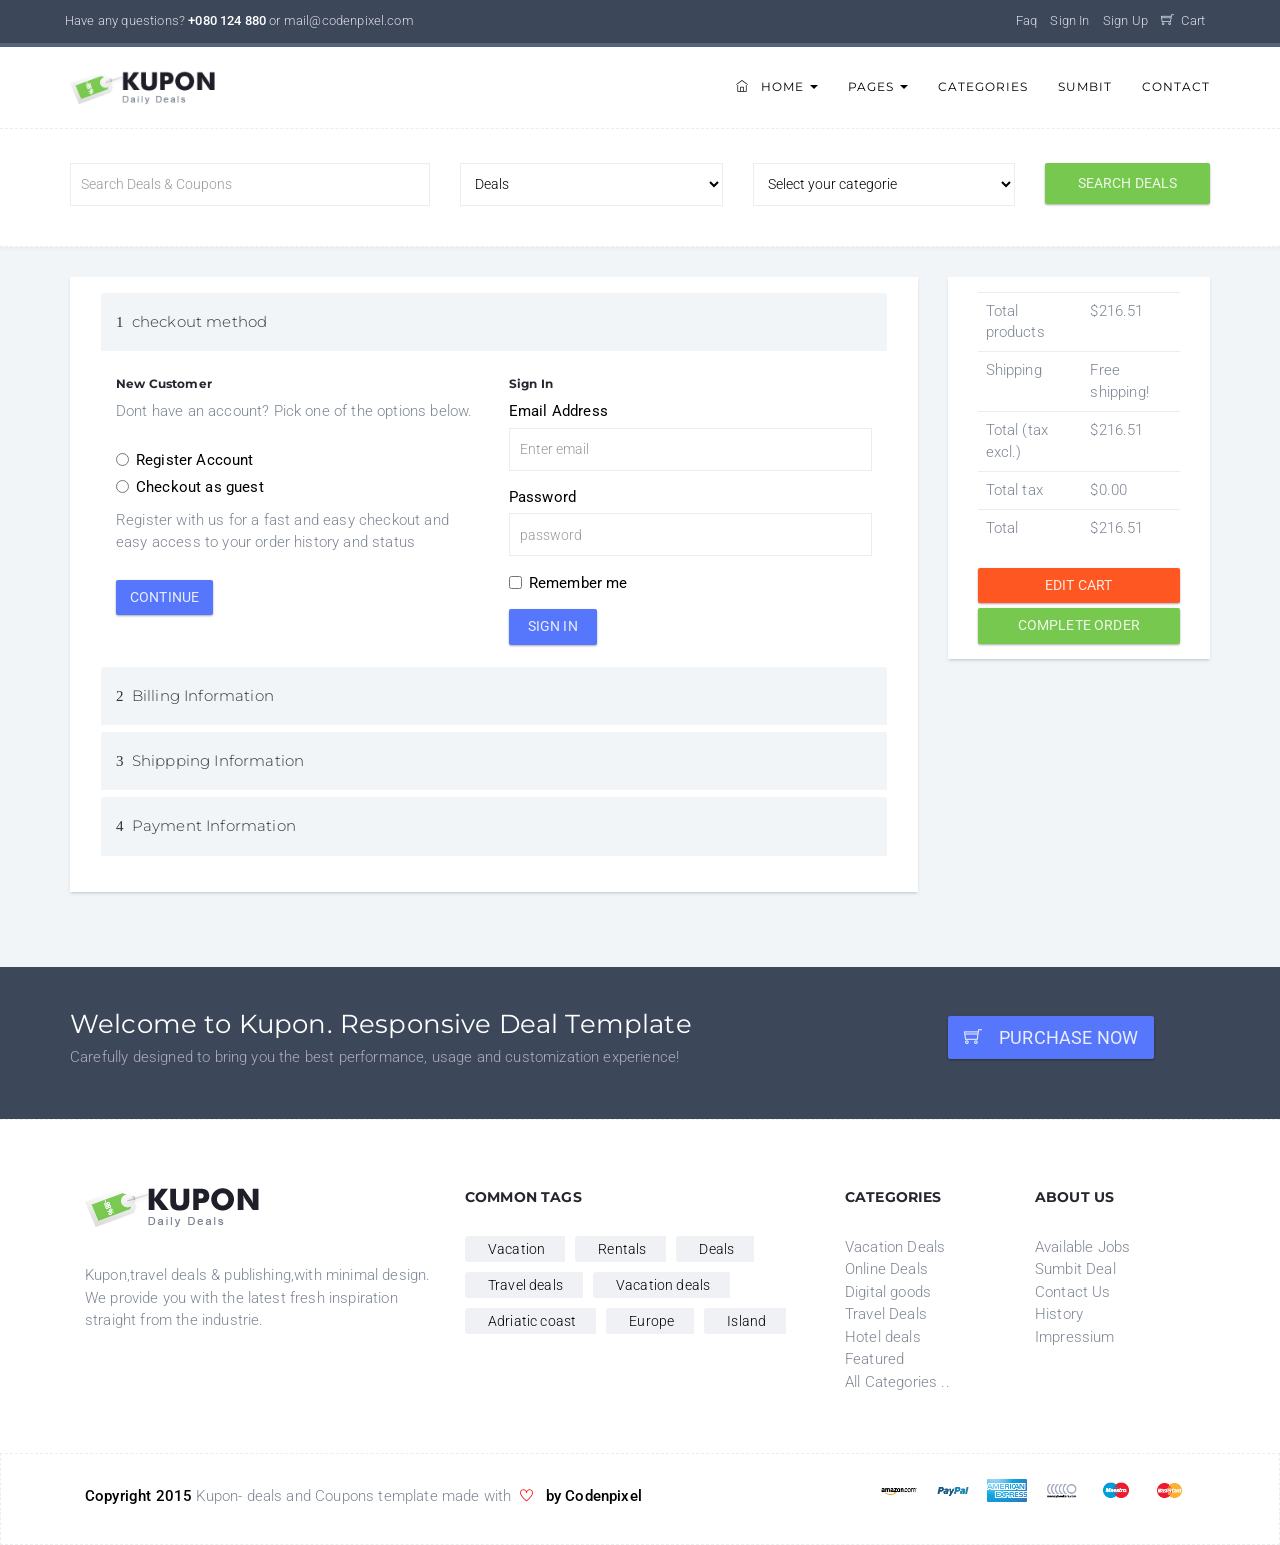
<file: checkout.html>
<!DOCTYPE html>
<html lang="en">
  
  <head>
    <meta http-equiv="content-type" content="text/html; charset=UTF-8">
  <meta charset="utf-8">
  <title>
    Kupon - Deals and Coupons bootstrap template
  </title>
  <meta name="generator" content="#" />
  <meta name="viewport" content="width=device-width, initial-scale=1, maximum-scale=1">
  <link href="css/bootstrap.min.css" rel="stylesheet">
  <link href="css/themify-icons.css" rel="stylesheet">
  <link href="css/font-awesome.css" rel="stylesheet">
  <link href="owl.carousel/assets/owl.carousel.css" rel="stylesheet">
  <link href="css/animate.min.css" rel="stylesheet">
  <link href="css/animsition.css" rel="stylesheet">
  <link href="css/plugins.min.css" rel="stylesheet">
  <link href="css/style.css" rel="stylesheet">
  <!--[if lt IE 9]>
<script src="//html5shim.googlecode.com/svn/trunk/html5.js"></script>
<![endif]-->
  <link rel="shortcut icon" href="#">
  <link rel="apple-touch-icon" href="#">
  <link rel="apple-touch-icon" sizes="72x72" href="#">
  <link rel="apple-touch-icon" sizes="114x114" href="#">
  </head>
  
  <body>
    <div class="site-wrapper animsition" data-animsition-in="fade-in" data-animsition-out="fade-out">
      <header>
        <div class="top-bar bg-light hdden-xs">
          <div class="container">
            <div class="row">
              <div class="col-sm-6 list-inline list-unstyled no-margin hidden-xs">
                <p class="no-margin">
                  Have any questions?
                  <strong>
                    +080 124 880
                              </strong>
                              or mail@codenpixel.com
                          </p>
                      </div>
                      <div class="pull-right col-sm-6">
                        <ul class="list-inline list-unstyled pull-right">
                          <li class="active">
                            <a href="#">
                              <i class="ti-cart">
                              </i>
                              Faq
                            </a>
                          </li>
                          <li>
                            <a href="#">
                              Sign In
                            </a>
                          </li>
                          <li>
                            <a href="#">
                              Sign Up
                            </a>
                          </li>
                          <li>
                            <a href="#">
                              <i class="ti-shopping-cart">
                              </i>
                              Cart
                            </a>
                          </li>
                        </ul>
                      </div>
                  </div>
              </div>
          </div>
          <div id="nav-wrap">
            <div class="nav-wrap-holder">
              <div class="container" id="nav_wrapper">
                <nav class="navbar navbar-static-top nav-white" id="main_navbar" role="navigation">
                  <!-- Brand and toggle get grouped for better mobile display -->
                  <div class="navbar-header">
                    <button type="button" class="navbar-toggle" data-toggle="collapse" data-target="#Navbar">
                      <span class="sr-only">
                        Toggle navigation
                                  </span>
                                  <span class="icon-bar">
                                  </span>
                                  <span class="icon-bar">
                                  </span>
                                  <span class="icon-bar">
                                  </span>
                              </button>
                              <a href="index.html" class="navbar-brand logo col-sm-3">
                                <img src="images/logo.png" alt="" class="img-responsive">
                              </a>
                          </div>
                          <!-- Collect the nav links, forms, and other content for toggling -->
                          <div class="collapse navbar-collapse" id="Navbar">
                            <!-- regular link -->
                            <ul class="nav navbar-nav navbar-right">
                              <li class="dropdown">
                                <a href="#" class="dropdown-toggle" data-toggle="dropdown" role="button" aria-expanded="false">
                                  <i class="ti-home">
                                  </i>
                                  Home
                                  <span class="caret">
                                  </span>
                                </a>
                                <ul class="dropdown-menu" role="menu">
                                  <li>
                                    <a href="index.html">
                                      Primary
                                    </a>
                                  </li>
                                  <li>
                                    <a href="index_2.html">
                                      Secondary
                                    </a>
                                  </li>
                                </ul>
                              </li>
                              <li class="dropdown">
                                <a href="#" class="dropdown-toggle" data-toggle="dropdown" role="button" aria-expanded="false">
                                  Pages 
                                  <span class="caret">
                                  </span>
                                </a>
                                <ul class="dropdown-menu" role="menu">
                                  <li>
                                    <a href="details_2.html">
                                      Deal Page 1
                                    </a>
                                  </li>
                                  <li>
                                    <a href="details.html">
                                      Deal Page 2
                                    </a>
                                  </li>
                                  <li>
                                    <a href="results.html">
                                      Search Results
                                    </a>
                                  </li>
                                  <li>
                                    <a href="contact.html">
                                      Contact
                                    </a>
                                  </li>
                                  <li>
                                    <a href="faq.html">
                                      FAQ page
                                    </a>
                                  </li>
                                  <li>
                                    <a href="sumbit.html">
                                      Sumbit deal
                                    </a>
                                  </li>
                                  <li>
                                    <a href="registration.html">
                                      Registration
                                    </a>
                                  </li>
                                  <li>
                                    <a href="cart.html">
                                      Cart Page
                                    </a>
                                  </li>
                                  <li>
                                    <a href="checkout.html">
                                      Checkout
                                    </a>
                                  </li>
                                  <li>
                                    <a href="features.html">
                                      Shortcodes
                                    </a>
                                  </li>
                                </ul>
                              </li>
                              <li>
                                <a href="results.html">
                                  Categories
                                </a>
                              </li>
                              <li>
                                <a href="sumbit.html">
                                  Sumbit
                                </a>
                              </li>
                              <li>
                                <a href="contact.html">
                                  Contact
                                </a>
                              </li>
                            </ul>
                          </div>
                      </nav>
                  </div>
              </div>
              <!-- /.div nav wrap holder -->
          </div>
          <!-- /#nav wrap -->
      </header>
      <div class="search-form bg-white">
        <div class="container">
          <div class="row">
            <div class="col-sm-4">
              <div class="row">
                <div class="col-md-12">
                  <input class="form-control" placeholder="Search Deals & Coupons" type="text">
                </div>
              </div>
            </div>
            <!-- /.col 4 -->
            <div class="col-sm-3">
              <div class="form-group">
                <select class="form-control" id="departments" name="departments">
                  <option value="0" selected="selected">
                    Deals
                  </option>
                  <option value="1">
                    Coupons
                  </option>
                  <option value="2">
                    Getaways
                  </option>
                  <option value="3">
                    Clearance
                  </option>
                  <option value="4">
                    Something
                  </option>
                </select>
              </div>
            </div>
            <!-- /. col 3 -->
            <div class="col-sm-3">
              <select class="form-control sm-margin-bottom-10">
                <option value="0" selected="selected">
                  Select your categorie
                </option>
                <option value="1">
                  All
                </option>
                <option value="2">
                  Travel
                </option>
                <option value="3">
                  Beauty & Spas
                </option>
                <option value="4">
                  Career & skills
                </option>
                <option value="5">
                  Food & Drinks
                </option>
                <option value="6">
                  Health & Beauty
                </option>
              </select>
            </div>
            <!-- /.col 3 -->
            <div class="col-sm-2">
              <a class="btn btn-raised ripple-effect btn-success btn-block" href="results.html">
                Search Deals
              </a>
            </div>
            <!-- /.col 1 -->
          </div>
        </div>
      </div>
      <!-- /.search form -->
      
      <section id="page" class="container">
        <div class="row">
          
          <!-- Main Col -->
          <div class="main-col col-md-9">
            
            <div class="panel-body frameLR bg-white shadow mTop-30 mBtm-50">
              
              <!-- Checkout Accordion -->
              <div class="panel-group checkout" id="accordion">
                
                <!-- Panel -->
                <div class="panel panel-default">
                  <!-- Heading -->
                  <div class="panel-heading heading-iconed">
                    <h4 class="panel-title case-c">
                      <a data-toggle="collapse" data-parent="#accordion" href="#collapseOne" aria-expanded="true" class="">
                        <i class="icon-left">
                          1
                        </i>
                        checkout method
                      </a>
                    </h4>
                  </div>
                  <!-- /Heading -->
                  
                  <!-- Collapse -->
                  <div id="collapseOne" class="panel-collapse collapse in" aria-expanded="true" role="button">
                    
                    <!-- Panel Body -->
                    <div class="panel-body">
                      
                      <!-- Row -->
                      <div class="row">
                        
                        <!-- Col -->
                        <div class="col-md-6 mgb-30-xs">
                          <h6>
                            New Customer
                          </h6>
                          <p>
                            Dont have an account? Pick one of the options below.
                          </p>
                          <div class="radio">
                            <label>
                              <input value="" name="acnt-opt" type="radio" checked="">
                              Register Account
                            </label>
                          </div>
                          <div class="radio">
                            <label>
                              <input value="" name="acnt-opt" type="radio">
                              Checkout as guest
                            </label>
                          </div>
                          <p>
                            Register with us for a fast and easy checkout and easy access to your order history and status
                          </p>
                          <button class="btn btn-primary btn-raised ripple-effect">
                            continue
                          </button>
                        </div>
                        <!-- /Col -->
                        
                        <!-- Col -->
                        <div class="col-md-6">
                          
                          <h6>
                            Sign In
                          </h6>
                          
                          <!-- Form -->
                          <form>
                            <!-- Form Group -->
                            <div class="form-group">
                              <label>
                                Email Address
                              </label>
                              <input type="email" class="form-control" placeholder="Enter email">
                            </div>
                            <!-- /Form Group -->
                            
                            <!-- Form Group -->
                            <div class="form-group">
                              <label>
                                Password
                              </label>
                              <input type="password" class="form-control" placeholder="password">
                            </div>
                            <!-- /Form Group -->
                            
                            <!-- Form Group -->
                            <div class="form-group">
                              <label class="checkbox-inline">
                                <input type="checkbox" value="">
                                Remember me
                              </label>
                            </div>
                            <!-- /Form Group -->
                            
                            <button class="btn btn-primary btn-raised ripple-effect">
                              sign in
                            </button>
                            
                          </form>
                          <!-- /Form -->
                          
                        </div>
                        <!-- /Col -->
                        
                      </div>
                      <!-- /Row -->
                      
                    </div>
                    <!-- /Panel Body -->
                    
                  </div>
                  <!-- /Collapse -->
                  
                </div>
                <!-- /Panel -->
                
                <!-- Panel -->
                <div class="panel panel-default">
                  <!-- Heading -->
                  <div class="panel-heading heading-iconed">
                    <h4 class="panel-title">
                      <a data-toggle="collapse" data-parent="#accordion" href="#collapseTwo" class="collapsed" aria-expanded="false">
                        <i class="icon-left">
                          2
                        </i>
                        Billing Information
                      </a>
                    </h4>
                  </div>
                  <!-- /Heading -->
                  
                  <!-- Collapse -->
                  <div id="collapseTwo" class="panel-collapse collapse" aria-expanded="false" role="button">
                    
                    <!-- Panel Body -->
                    <div class="panel-body">
                      <!-- Form -->
                      <form>
                        <!-- Row -->
                        <div class="row">
                          <!-- Col -->
                          <div class="col-md-6">
                            <div class="form-group">
                              <label>
                                First Name
                              </label>
                              <input type="text" class="form-control" placeholder="Enter Name">
                            </div>
                            
                          </div>
                          <!-- /Col -->
                          
                          <!-- Col -->
                          <div class="col-md-6">
                            <div class="form-group">
                              <label>
                                Second Name
                              </label>
                              <input type="text" class="form-control" placeholder="Enter Name">
                            </div>
                          </div>
                          <!-- /Col -->
                          
                          <!-- Col -->
                          <div class="col-md-6">
                            <div class="form-group">
                              <label>
                                Country
                              </label>
                              <select class="form-control">
                                <option>
                                  Select country
                                </option>
                                <option>
                                  England
                                </option>
                                <option>
                                  Germany
                                </option>
                                <option>
                                  France
                                </option>
                                <option>
                                  Spain
                                </option>
                              </select>
                            </div>
                          </div>
                          <!-- /Col -->
                          
                          <!-- Col -->
                          <div class="col-md-6">
                            <div class="form-group">
                              <label>
                                City / Town
                              </label>
                              <select class="form-control">
                                <option>
                                  Select city
                                </option>
                                <option>
                                  New York
                                </option>
                                <option>
                                  Paris
                                </option>
                                <option>
                                  Nairobi
                                </option>
                                <option>
                                  Cairo
                                </option>
                              </select>
                            </div>
                          </div>
                          <!-- /Col -->
                          
                          <!-- Col -->
                          <div class="col-md-6">
                            <div class="form-group">
                              <label>
                                Phone Number
                              </label>
                              <input type="text" class="form-control" placeholder="Enter Name">
                            </div>
                          </div>
                          <!-- /Col -->
                          
                          <!-- Col -->
                          <div class="col-md-6">
                            <div class="form-group">
                              <label>
                                Postal Code
                              </label>
                              <input type="text" class="form-control" placeholder="Enter Name">
                            </div>
                          </div>
                          <!-- /Col -->
                          
                        </div>
                        <!-- /Row -->
                        
                        <!-- Form Group -->
                        <div class="form-group">
                          <label>
                            Address Line 1
                          </label>
                          <input type="text" class="form-control" placeholder="Enter Name">
                        </div>
                        <!-- /Form Group -->
                        
                        <!-- Form Group -->
                        <div class="form-group">
                          <label>
                            Address Line 2
                          </label>
                          <input type="text" class="form-control" placeholder="Enter Name">
                        </div>
                        
                        <!-- /Form Group -->
                        
                      </form>
                      <!-- Form -->
                      
                    </div>
                    <!-- /Panel Body -->
                    
                  </div>
                  <!-- /Collapse -->
                  
                </div>
                <!-- /Panel -->
                
                <!-- Panel -->
                <div class="panel panel-default">
                  <!-- Heading -->
                  <div class="panel-heading heading-iconed">
                    <h4 class="panel-title">
                      <a data-toggle="collapse" data-parent="#accordion" href="#collapseThree" class="collapsed" aria-expanded="false">
                        <i class="icon-left">
                          3
                        </i>
                        Shippping Information
                      </a>
                    </h4>
                  </div>
                  <!-- /Heading -->
                  
                  <!-- Collapse -->
                  <div id="collapseThree" class="panel-collapse collapse" aria-expanded="false" role="button">
                    
                    <!-- Panel Body -->
                    <div class="panel-body">
                      <p>
                        Please select a shipping method.
                      </p>
                      <div class="radio">
                        <label>
                          <input value="" name="acnt-opt" type="radio" checked="">
                          Cash on delivery
                        </label>
                      </div>
                      <div class="radio">
                        <label>
                          <input value="" name="acnt-opt" type="radio">
                          Send by courier
                        </label>
                      </div>
                    </div>
                    <!-- /Panel Body -->
                    
                  </div>
                  <!-- /Collapse -->
                  
                </div>
                <!-- /Panel -->
                
                <!-- Panel -->
                <div class="panel panel-default">
                  <!-- Heading -->
                  <div class="panel-heading heading-iconed">
                    <h4 class="panel-title">
                      <a data-toggle="collapse" data-parent="#accordion" href="#collapseFour" class="collapsed" aria-expanded="false">
                        <i class="icon-left">
                          4
                        </i>
                        Payment Information
                      </a>
                    </h4>
                  </div>
                  <!-- /Heading -->
                  
                  <!-- Collapse -->
                  <div id="collapseFour" class="panel-collapse collapse" aria-expanded="false" role="button">
                    
                    <!-- Panel Body -->
                    <div class="panel-body">
                      
                      <p>
                        Please select a payment method.
                      </p>
                      <div class="radio">
                        <label>
                          <input value="" name="acnt-opt" type="radio">
                          Cash on delivery
                        </label>
                      </div>
                      <div class="radio">
                        <label>
                          <input value="" name="acnt-opt" type="radio">
                          Paypal
                        </label>
                      </div>
                      <div class="radio">
                        <label>
                          <input value="" name="acnt-opt" type="radio" checked="">
                          Credit Card
                        </label>
                      </div>
                      
                      <hr>
                      
                      <!-- Row -->
                      <div class="row">
                        
                        <!-- Col -->
                        <div class="col-md-6">
                          <div class="form-group">
                            <label>
                              Name on card
                            </label>
                            <input type="text" class="form-control" placeholder="Enter Name">
                          </div>
                        </div>
                        <!-- /Col -->
                        
                        <!-- Col -->
                        <div class="col-md-6">
                          <div class="form-group">
                            <label>
                              Credit card number
                            </label>
                            <input type="text" class="form-control" placeholder="Enter Name">
                          </div>
                        </div>
                        <!-- /Col -->
                        
                        <!-- Col -->
                        <div class="col-md-4">
                          <div class="form-group">
                            <label>
                              Card Type
                            </label>
                            <select class="form-control">
                              <option>
                                Select country
                              </option>
                              <option>
                                England
                              </option>
                              <option>
                                Germany
                              </option>
                              <option>
                                France
                              </option>
                              <option>
                                Spain
                              </option>
                            </select>
                          </div>
                        </div>
                        <!-- /Col -->
                        
                        <!-- Col -->
                        <div class="col-md-4">
                          <div class="form-group">
                            <label>
                              Expiration date
                            </label>
                            <select class="form-control">
                              <option>
                                Select city
                              </option>
                              <option>
                                New York
                              </option>
                              <option>
                                Paris
                              </option>
                              <option>
                                Nairobi
                              </option>
                              <option>
                                Cairo
                              </option>
                            </select>
                          </div>
                        </div>
                        <!-- /Col -->
                        
                        <!-- Col -->
                        <div class="col-md-4">
                          <div class="form-group">
                            <label>
                              CCV Code
                            </label>
                            <input type="text" class="form-control" placeholder="3 digits only">
                          </div>
                        </div>
                        <!-- /Col -->
                        
                      </div>
                      <!-- /Row -->
                      
                      <hr>
                      
                      <button class="btn btn-primary btn-raised ripple-effect ">
                        complete order
                      </button>
                      <button class="btn btn-danger btn-raised ripple-effect ">
                        cancel order
                      </button>
                    </div>
                    <!-- /Panel Body -->
                  </div>
                  <!-- /Collapse -->
                  
                </div>
                <!-- /Panel -->
                
              </div>
              <!-- /Accordion -->
              
            </div>
            
          </div>
          <!-- /Main Col -->
          
          <!-- Side Col -->
          <div class="side-col col-md-3">
            <div class="panel-body frameLR bg-white shadow mTop-30 mBtm-50">
              <!-- Side Widget -->
              <div class="order-summary">
                <table id="cart-summary" class="std table">
                  <tbody>
                    <tr>
                      <td>
                        Total products
                      </td>
                      <td class="price">
                        $216.51
                      </td>
                    </tr>
                    <tr style="">
                      <td>
                        Shipping
                      </td>
                      <td class="price">
                        <span class="success">
                          Free shipping!
                        </span>
                      </td>
                    </tr>
                    <tr class="cart-total-price ">
                      <td>
                        Total (tax excl.)
                      </td>
                      <td class="price">
                        $216.51
                      </td>
                    </tr>
                    <tr>
                      <td>
                        Total tax
                      </td>
                      <td class="price" id="total-tax">
                        $0.00
                      </td>
                    </tr>
                    <tr>
                      <td>
                        Total
                      </td>
                      <td class=" site-color" id="total-price">
                        $216.51
                      </td>
                    </tr>
                  </tbody>
                  <tbody>
                  </tbody>
                </table>
                <button class="btn btn-danger btn-raised ripple-effect btn-block">
                  edit cart
                </button>
                <button class="btn btn-success btn-raised ripple-effect btn-block">
                  complete order
                </button>
              </div>
              <!-- /Side Widget -->
            </div>
            
            
          </div>
          <!-- /Side Col -->
          
        </div>
      </section>
      <!-- /#page ends -->
      <div class="cta-box bg-blue-1 clearfix">
        <div class="container">
          <div class="row">
            <div class="col-md-3 col-sm-3 col-xs-12 pull-right">
              <a href="#" class="btn btn-raised btn-primary ripple-effect btn-lg" data-original-title="" title="">
                <i class="ti-shopping-cart">
                </i>
                &nbsp; Purchase Now
              </a>
            </div>
            <div class="col-md-9 col-sm-9 col-xs-12">
              <h3>
                Welcome to Kupon. Responsive Deal Template
              </h3>
              <p>
                Carefully designed to bring you the best performance, usage and customization experience!
              </p>
            </div>
          </div>
        </div>
      </div>
      <!-- /.CTA -->
      <footer id="footer">
        <div class="container">
          <div class="col-sm-4">
            <img src="images/logo.png" alt="#" class="img-responsive logo">
            <p>
              Kupon,travel deals &amp; publishing,with minimal design. We provide you with the latest fresh inspiration straight from the industrie.
            </p>
          </div>
          <div class="col-sm-4">
            <h5>
              COMMON TAGS
            </h5>
            <ul class="tags">
              <li>
                <a href="#" class="tag">
                  Vacation
                </a>
              </li>
              <li>
                <a href="#" class="tag">
                  Rentals
                </a>
              </li>
              <li>
                <a href="#" class="tag">
                  Deals
                </a>
              </li>
              <li>
                <a href="#" class="tag">
                  Travel deals
                </a>
              </li>
              <li>
                <a href="#" class="tag">
                  Vacation deals
                </a>
              </li>
              <li>
                <a href="#" class="tag">
                  Adriatic coast
                </a>
              </li>
              <li>
                <a href="#" class="tag">
                  Europe
                </a>
              </li>
              <li>
                <a href="#" class="tag">
                  Island
                </a>
              </li>
            </ul>
          </div>
          <div class="col-sm-2">
            <h5>
              CATEGORIES
            </h5>
            <ul class="list-unstyled">
              <li>
                Vacation Deals
              </li>
              <li>
                Online Deals
              </li>
              <li>
                Digital goods
              </li>
              <li>
                Travel Deals
              </li>
              <li>
                Hotel deals
              </li>
              <li>
                Featured
              </li>
              <li>
                All Categories ..
              </li>
            </ul>
          </div>
          <div class="col-sm-2">
            <h5>
              ABOUT US
            </h5>
            <ul class="list-unstyled">
              <li>
                Available Jobs
              </li>
              <li>
                Sumbit Deal
              </li>
              <li>
                Contact Us
              </li>
              <li>
                History
              </li>
              <li>
                Impressium
              </li>
            </ul>
          </div>
        </div>
        <div class="btmFooter">
          <div class="container">
            <div class="col-sm-7">
              <p>
                <strong>
                  Copyright 2015 
                </strong>
                Kupon- deals and Coupons template made with
                <i class="ti-heart">
                </i>
                <strong>
                  by Codenpixel
                </strong>
              </p>
            </div>
            <div class="col-sm-5">
              <ul class="pay-opt pull-right list-inline list-unstyled">
                <li>
                  <a href="#" title="#">
                    <img src="images/amz-icon.png" class="img-responsive" alt="">
                  </a>
                </li>
                <li>
                  <a href="#" title="#">
                    <img src="images/paypal-icon.png" class="img-responsive" alt="">
                  </a>
                </li>
                <li>
                  <a href="#" title="#">
                    <img src="images/ax-icon.png" class="img-responsive" alt="">
                  </a>
                </li>
                <li>
                  <a href="#" title="#">
                    <img src="images/mb-icon.png" class="img-responsive" alt="">
                  </a>
                </li>
                <li>
                  <a href="#" title="#">
                    <img src="images/mst-icon.png" class="img-responsive" alt="">
                  </a>
                </li>
                <li>
                  <a href="#" title="#">
                    <img src="images/mstr-icon.png" class="img-responsive" alt="">
                  </a>
                </li>
              </ul>
            </div>
          </div>
        </div>
      </footer>
  </div>
  <!-- /animitsion -->
  <!-- JS files -->
  <script src="js/jquery.min.js">
  </script>
  <script src="js/kupon.js">
  </script>
  <script src="js/bootstrap.min.js">
  </script>
  <script src="js/jquery.animsition.min.js">
  </script>
  <script src="owl.carousel/owl.carousel.js">
  </script>
  <script src="js/jquery.flexslider-min.js">
  </script>
  <script src="js/plugins.js">
  </script>
  
  </body>
  
</html>
</file>
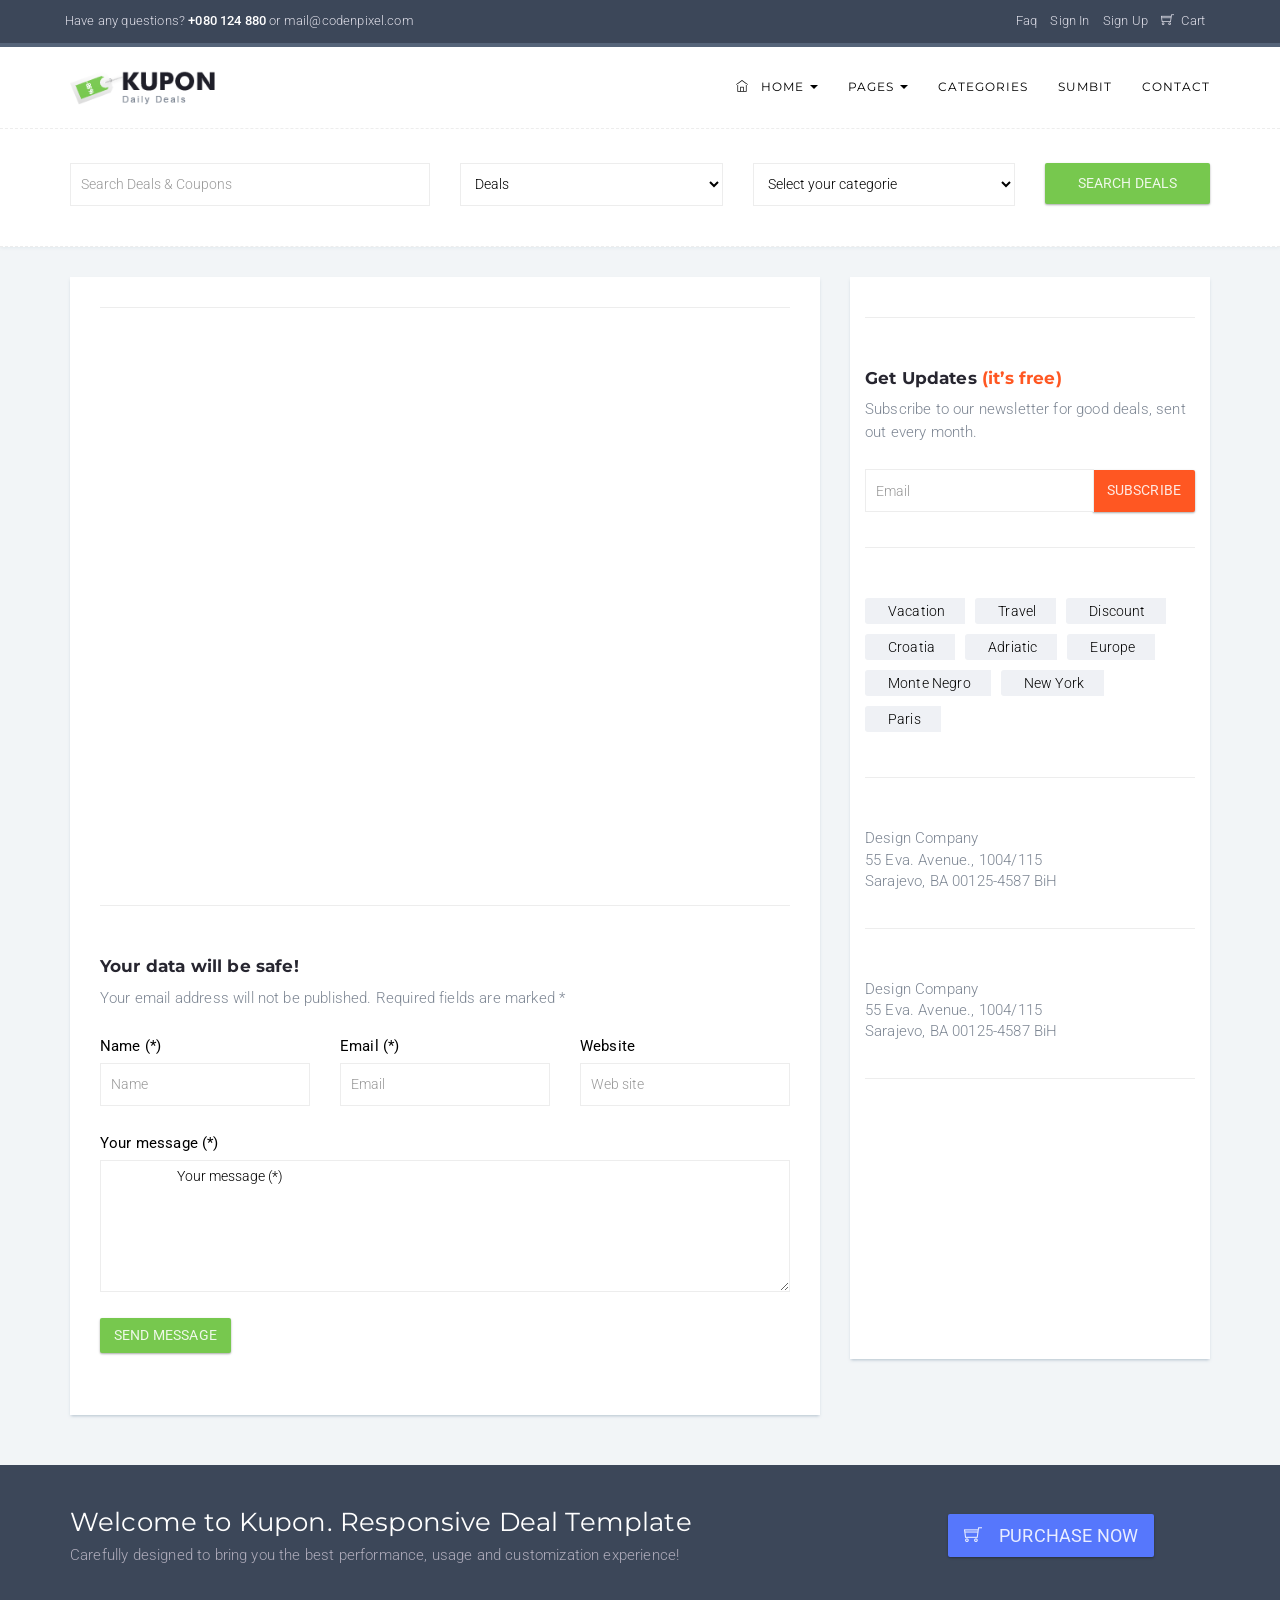
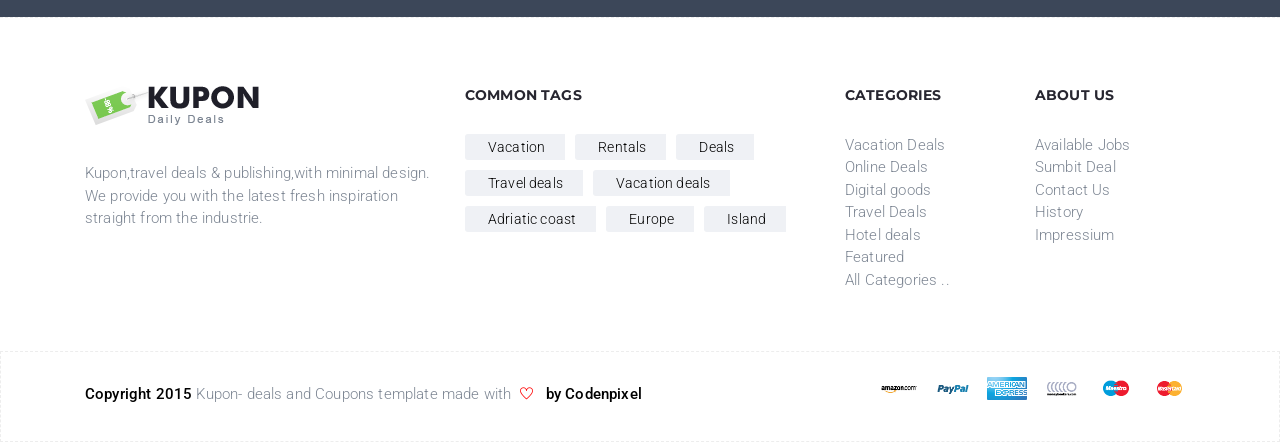
<file: contact.html>
<!DOCTYPE html>
<html lang="en">
  
  <head>
    <meta http-equiv="content-type" content="text/html; charset=UTF-8">
  <meta charset="utf-8">
  <title>
    Kupon - Deals and Coupons bootstrap template
  </title>
  <meta name="generator" content="#" />
  <meta name="viewport" content="width=device-width, initial-scale=1, maximum-scale=1">
  <link href="css/bootstrap.min.css" rel="stylesheet">
  <link href="css/themify-icons.css" rel="stylesheet">
  <link href="css/font-awesome.css" rel="stylesheet">
  <link href="owl.carousel/assets/owl.carousel.css" rel="stylesheet">
  <link href="css/animate.min.css" rel="stylesheet">
  <link href="css/animsition.css" rel="stylesheet">
  <link href="css/plugins.min.css" rel="stylesheet">
  <link href="css/style.css" rel="stylesheet">
  <!--[if lt IE 9]>
<script src="//html5shim.googlecode.com/svn/trunk/html5.js"></script>
<![endif]-->
  <link rel="shortcut icon" href="#">
  <link rel="apple-touch-icon" href="#">
  <link rel="apple-touch-icon" sizes="72x72" href="#">
  <link rel="apple-touch-icon" sizes="114x114" href="#">
  </head>
  
  <body>
    <div class="site-wrapper animsition" data-animsition-in="fade-in" data-animsition-out="fade-out">
      <header>
        <div class="top-bar bg-light hdden-xs">
          <div class="container">
            <div class="row">
              <div class="col-sm-6 list-inline list-unstyled no-margin hidden-xs">
                <p class="no-margin">
                  Have any questions?
                  <strong>
                    +080 124 880
                              </strong>
                              or mail@codenpixel.com
                          </p>
                      </div>
                      <div class="pull-right col-sm-6">
                        <ul class="list-inline list-unstyled pull-right">
                          <li class="active">
                            <a href="#">
                              <i class="ti-cart">
                              </i>
                              Faq
                            </a>
                          </li>
                          <li>
                            <a href="#">
                              Sign In
                            </a>
                          </li>
                          <li>
                            <a href="#">
                              Sign Up
                            </a>
                          </li>
                          <li>
                            <a href="#">
                              <i class="ti-shopping-cart">
                              </i>
                              Cart
                            </a>
                          </li>
                        </ul>
                      </div>
                  </div>
              </div>
          </div>
          <div id="nav-wrap">
            <div class="nav-wrap-holder">
              <div class="container" id="nav_wrapper">
                <nav class="navbar navbar-static-top nav-white" id="main_navbar" role="navigation">
                  <!-- Brand and toggle get grouped for better mobile display -->
                  <div class="navbar-header">
                    <button type="button" class="navbar-toggle" data-toggle="collapse" data-target="#Navbar">
                      <span class="sr-only">
                        Toggle navigation
                                  </span>
                                  <span class="icon-bar">
                                  </span>
                                  <span class="icon-bar">
                                  </span>
                                  <span class="icon-bar">
                                  </span>
                              </button>
                              <a href="index.html" class="navbar-brand logo col-sm-3">
                                <img src="images/logo.png" alt="" class="img-responsive">
                              </a>
                          </div>
                          <!-- Collect the nav links, forms, and other content for toggling -->
                          <div class="collapse navbar-collapse" id="Navbar">
                            <!-- regular link -->
                            <ul class="nav navbar-nav navbar-right">
                              <li class="dropdown">
                                <a href="#" class="dropdown-toggle" data-toggle="dropdown" role="button" aria-expanded="false">
                                  <i class="ti-home">
                                  </i>
                                  Home
                                  <span class="caret">
                                  </span>
                                </a>
                                <ul class="dropdown-menu" role="menu">
                                  <li>
                                    <a href="index.html">
                                      Primary
                                    </a>
                                  </li>
                                  <li>
                                    <a href="index_2.html">
                                      Secondary
                                    </a>
                                  </li>
                                </ul>
                              </li>
                              <li class="dropdown">
                                <a href="#" class="dropdown-toggle" data-toggle="dropdown" role="button" aria-expanded="false">
                                  Pages 
                                  <span class="caret">
                                  </span>
                                </a>
                                <ul class="dropdown-menu" role="menu">
                                  <li>
                                    <a href="details_2.html">
                                      Deal Page 1
                                    </a>
                                  </li>
                                  <li>
                                    <a href="details.html">
                                      Deal Page 2
                                    </a>
                                  </li>
                                  <li>
                                    <a href="results.html">
                                      Search Results
                                    </a>
                                  </li>
                                  <li>
                                    <a href="contact.html">
                                      Contact
                                    </a>
                                  </li>
                                  <li>
                                    <a href="faq.html">
                                      FAQ page
                                    </a>
                                  </li>
                                  <li>
                                    <a href="sumbit.html">
                                      Sumbit deal
                                    </a>
                                  </li>
                                  <li>
                                    <a href="registration.html">
                                      Registration
                                    </a>
                                  </li>
                                  <li>
                                    <a href="cart.html">
                                      Cart Page
                                    </a>
                                  </li>
                                  <li>
                                    <a href="checkout.html">
                                      Checkout
                                    </a>
                                  </li>
                                  <li>
                                    <a href="features.html">
                                      Shortcodes
                                    </a>
                                  </li>
                                </ul>
                              </li>
                              <li>
                                <a href="results.html">
                                  Categories
                                </a>
                              </li>
                              <li>
                                <a href="sumbit.html">
                                  Sumbit
                                </a>
                              </li>
                              <li>
                                <a href="contact.html">
                                  Contact
                                </a>
                              </li>
                            </ul>
                          </div>
                      </nav>
                  </div>
              </div>
              <!-- /.div nav wrap holder -->
          </div>
          <!-- /#nav wrap -->
      </header>
      <div class="search-form bg-white">
        <div class="container">
          <div class="row">
            <div class="col-sm-4">
              <div class="row">
                <div class="col-md-12">
                  <input class="form-control" placeholder="Search Deals & Coupons" type="text">
                </div>
              </div>
            </div>
            <!-- /.col 4 -->
            <div class="col-sm-3">
              <div class="form-group">
                <select class="form-control" id="departments" name="departments">
                  <option value="0" selected="selected">
                    Deals
                  </option>
                  <option value="1">
                    Coupons
                  </option>
                  <option value="2">
                    Getaways
                  </option>
                  <option value="3">
                    Clearance
                  </option>
                  <option value="4">
                    Something
                  </option>
                </select>
              </div>
            </div>
            <!-- /. col 3 -->
            <div class="col-sm-3">
              <select class="form-control sm-margin-bottom-10">
                <option value="0" selected="selected">
                  Select your categorie
                </option>
                <option value="1">
                  All
                </option>
                <option value="2">
                  Travel
                </option>
                <option value="3">
                  Beauty & Spas
                </option>
                <option value="4">
                  Career & skills
                </option>
                <option value="5">
                  Food & Drinks
                </option>
                <option value="6">
                  Health & Beauty
                </option>
              </select>
            </div>
            <!-- /.col 3 -->
            <div class="col-sm-2">
              <a class="btn btn-raised ripple-effect btn-success btn-block" href="results.html">
                Search Deals
              </a>
            </div>
            <!-- /.col 1 -->
          </div>
        </div>
      </div>
      <!-- /.search form -->
      <section id="page" class="container mBtm-50">
        <div class="row">
          <div class="col-sm-8 mTop-30">
            <div class="inner-wrap frameLR bg-white shadow clearfix ">
              <hr data-symbol="OUR LOCATION">
              <div class="google-maps">
                <iframe src="https://www.google.com/maps/embed?pb=!1m18!1m12!1m3!1d180923.20573680187!2d18.431035300000026!3d44.88417339999999!2m3!1f0!2f0!3f0!3m2!1i1024!2i768!4f13.1!3m3!1m2!1s0x475c3ce74d1a2ad7%3A0xec92baaa82e344b0!2zR3JhZGHEjWFj!5e0!3m2!1sen!2sba!4v1430647606971" width="600" height="450" frameborder="0" style="border:0">
                </iframe>
              </div>
              <hr data-symbol="CONTACT FORM">
              <!-- widget -->
              <div class="widget contact-widget">
                <h4 class="widget-title">
                  Your data will be safe!
                </h4>
                <form class="contact-form clearfix" action="#" method="post" novalidate="novalidate">
                  <p>
                    Your email address will not be published. Required fields are marked *
                  </p>
                  <div class="row">
                    <div class="col-md-4 col-sm-4 col-xs-12">
                      <p class="input-block">
                        <label class="required">
                          Name
                          <span>
                            (*)
                          </span>
                        </label>
                        <input type="text" class="form-control" placeholder="Name">
                      </p>
                    </div>
                    <div class="col-md-4 col-sm-4 col-xs-12">
                      <p class="input-block">
                        <label class="required">
                          Email
                          <span>
                            (*)
                          </span>
                        </label>
                        <input type="text" class="form-control" placeholder="Email">
                      </p>
                    </div>
                    <div class="col-md-4 col-sm-4 col-xs-12">
                      <p class="input-block">
                        
                        <label class="required">
                          Website
                        </label>
                        <input type="text" class="form-control" placeholder="Web site">
                        
                      </p>
                    </div>
                  </div>
                  <!-- row -->
                  
                  <p class="textarea-block">
                    
                    <label class="required" for="contact_message">
                      Your message
                      <span>
                        (*)
                      </span>
                    </label>
                    <textarea rows="6" cols="88" id="contact_message" name="message" class="form-control">
                      Your message (*)
                    </textarea>
                  </p>
                  <p class="contact-button clearfix">
                    
                    <input type="submit" class="btn btn-raised ripple-effect btn-success" id="submit-contact" value="Send message">
                  </p>
                </form>
                <div id="response">
                </div>
              </div>
              <!-- punica-contact-widget -->
            </div>
            <!-- /inner wrap -->
          </div>
          <div class="col-sm-4 sidebar">
            <div class="inner-side shadow mTop-0">
              <div class="widget widget-subscribe">
                <hr data-symbol="SUBSCRIBE">
                <div class="newsletter">
                  <h4>
                    Get Updates 
                    <span class="color-orange">
                      (it’s free)
                    </span>
                  </h4>
                  <p>
                    Subscribe to our newsletter for good deals, sent out every month.
                  </p>
                  <div class="input-group">
                    <input type="text" class="form-control" placeholder="Email">
                    <span class="input-group-btn">
                      <button class="btn btn-danger btn-raised ripple-effect" type="button">
                        Subscribe
                      </button>
                    </span>
                  </div>
                </div>
              </div>
              
              <div class="widget widget-tags">
                <hr class="mBtm-50 mTop-30" data-symbol="POPULAR TAGS">
                <ul class="tags">
                  <li>
                    <a href="#" class="tag">
                      Vacation
                    </a>
                  </li>
                  <li>
                    <a href="#" class="tag">
                      Travel
                    </a>
                  </li>
                  <li>
                    <a href="#" class="tag">
                      Discount
                    </a>
                  </li>
                  <li>
                    <a href="#" class="tag">
                      Croatia
                    </a>
                  </li>
                  <li>
                    <a href="#" class="tag">
                      Adriatic
                    </a>
                  </li>
                  <li>
                    <a href="#" class="tag">
                      Europe
                    </a>
                  </li>
                  <li>
                    <a href="#" class="tag">
                      Monte Negro
                    </a>
                  </li>
                  <li>
                    <a href="#" class="tag">
                      New York
                    </a>
                  </li>
                  <li>
                    <a href="#" class="tag">
                      Paris
                    </a>
                  </li>
                </ul>
              </div>
              <!-- /widget -->
              <div class="widget">
                <hr class="mBtm-50 mTop-30" data-symbol="ADDRESS">
                <address>
                  Design Company
                  <br>
                  55 Eva. Avenue., 1004/115
                  <br>
                  Sarajevo, BA 00125-4587 BiH
                  <br>
                </address>
              </div>
              
              <div class="widget">
                <hr class="mBtm-50 mTop-30" data-symbol="ADDRESS II">
                <address>
                  Design Company
                  <br>
                  55 Eva. Avenue., 1004/115
                  <br>
                  Sarajevo, BA 00125-4587 BiH
                  <br>
                </address>
              </div>
              
              
              
              <div class="widget">
                <hr class="mBtm-50 mTop-30" data-symbol="WORKSPACE">
                <div class="responsive-video">
                  <div class="fluid-width-video-wrapper" style="padding-top: 56.2%;">
                    <iframe src="https://player.vimeo.com/video/122994198" frameborder="0" webkitallowfullscreen="" mozallowfullscreen="" allowfullscreen="" id="fitvid0">
                    </iframe>
                  </div>
                </div>
                
              </div>
              
              
            </div>
          </div>
          <!-- /col 4 - sidebar -->
        </div>
        
      </section>
      
      <!-- /#page end -->
      <div class="cta-box bg-blue-1 clearfix">
        <div class="container">
          <div class="row">
            <div class="col-md-3 col-sm-3 col-xs-12 pull-right">
              <a href="#" class="btn btn-raised btn-primary ripple-effect btn-lg" data-original-title="" title="">
                <i class="ti-shopping-cart">
                </i>
                &nbsp; Purchase Now
              </a>
            </div>
            <div class="col-md-9 col-sm-9 col-xs-12">
              <h3>
                Welcome to Kupon. Responsive Deal Template
              </h3>
              <p>
                Carefully designed to bring you the best performance, usage and customization experience!
              </p>
            </div>
          </div>
        </div>
      </div>
      <!-- /.CTA -->
      <footer id="footer">
        <div class="container">
          <div class="col-sm-4">
            <img src="images/logo.png" alt="#" class="img-responsive logo">
            <p>
              Kupon,travel deals &amp; publishing,with minimal design. We provide you with the latest fresh inspiration straight from the industrie.
            </p>
          </div>
          <div class="col-sm-4">
            <h5>
              COMMON TAGS
            </h5>
            <ul class="tags">
              <li>
                <a href="#" class="tag">
                  Vacation
                </a>
              </li>
              <li>
                <a href="#" class="tag">
                  Rentals
                </a>
              </li>
              <li>
                <a href="#" class="tag">
                  Deals
                </a>
              </li>
              <li>
                <a href="#" class="tag">
                  Travel deals
                </a>
              </li>
              <li>
                <a href="#" class="tag">
                  Vacation deals
                </a>
              </li>
              <li>
                <a href="#" class="tag">
                  Adriatic coast
                </a>
              </li>
              <li>
                <a href="#" class="tag">
                  Europe
                </a>
              </li>
              <li>
                <a href="#" class="tag">
                  Island
                </a>
              </li>
            </ul>
          </div>
          <div class="col-sm-2">
            <h5>
              CATEGORIES
            </h5>
            <ul class="list-unstyled">
              <li>
                Vacation Deals
              </li>
              <li>
                Online Deals
              </li>
              <li>
                Digital goods
              </li>
              <li>
                Travel Deals
              </li>
              <li>
                Hotel deals
              </li>
              <li>
                Featured
              </li>
              <li>
                All Categories ..
              </li>
            </ul>
          </div>
          <div class="col-sm-2">
            <h5>
              ABOUT US
            </h5>
            <ul class="list-unstyled">
              <li>
                Available Jobs
              </li>
              <li>
                Sumbit Deal
              </li>
              <li>
                Contact Us
              </li>
              <li>
                History
              </li>
              <li>
                Impressium
              </li>
            </ul>
          </div>
        </div>
        <div class="btmFooter">
          <div class="container">
            <div class="col-sm-7">
              <p>
                <strong>
                  Copyright 2015 
                </strong>
                Kupon- deals and Coupons template made with
                <i class="ti-heart">
                </i>
                <strong>
                  by Codenpixel
                </strong>
              </p>
            </div>
            <div class="col-sm-5">
              <ul class="pay-opt pull-right list-inline list-unstyled">
                <li>
                  <a href="#" title="#">
                    <img src="images/amz-icon.png" class="img-responsive" alt="">
                  </a>
                </li>
                <li>
                  <a href="#" title="#">
                    <img src="images/paypal-icon.png" class="img-responsive" alt="">
                  </a>
                </li>
                <li>
                  <a href="#" title="#">
                    <img src="images/ax-icon.png" class="img-responsive" alt="">
                  </a>
                </li>
                <li>
                  <a href="#" title="#">
                    <img src="images/mb-icon.png" class="img-responsive" alt="">
                  </a>
                </li>
                <li>
                  <a href="#" title="#">
                    <img src="images/mst-icon.png" class="img-responsive" alt="">
                  </a>
                </li>
                <li>
                  <a href="#" title="#">
                    <img src="images/mstr-icon.png" class="img-responsive" alt="">
                  </a>
                </li>
              </ul>
            </div>
          </div>
        </div>
      </footer>
  </div>
  <!-- /animitsion -->
  <!-- JS files -->
  <script src="js/jquery.min.js">
  </script>
  <script src="js/kupon.js">
  </script>
  <script src="js/bootstrap.min.js">
  </script>
  <script src="js/jquery.animsition.min.js">
  </script>
  <script src="owl.carousel/owl.carousel.js">
  </script>
  <script src="js/jquery.flexslider-min.js">
  </script>
  <script src="js/plugins.js">
  </script>
  
  </body>
  
</html>
</file>
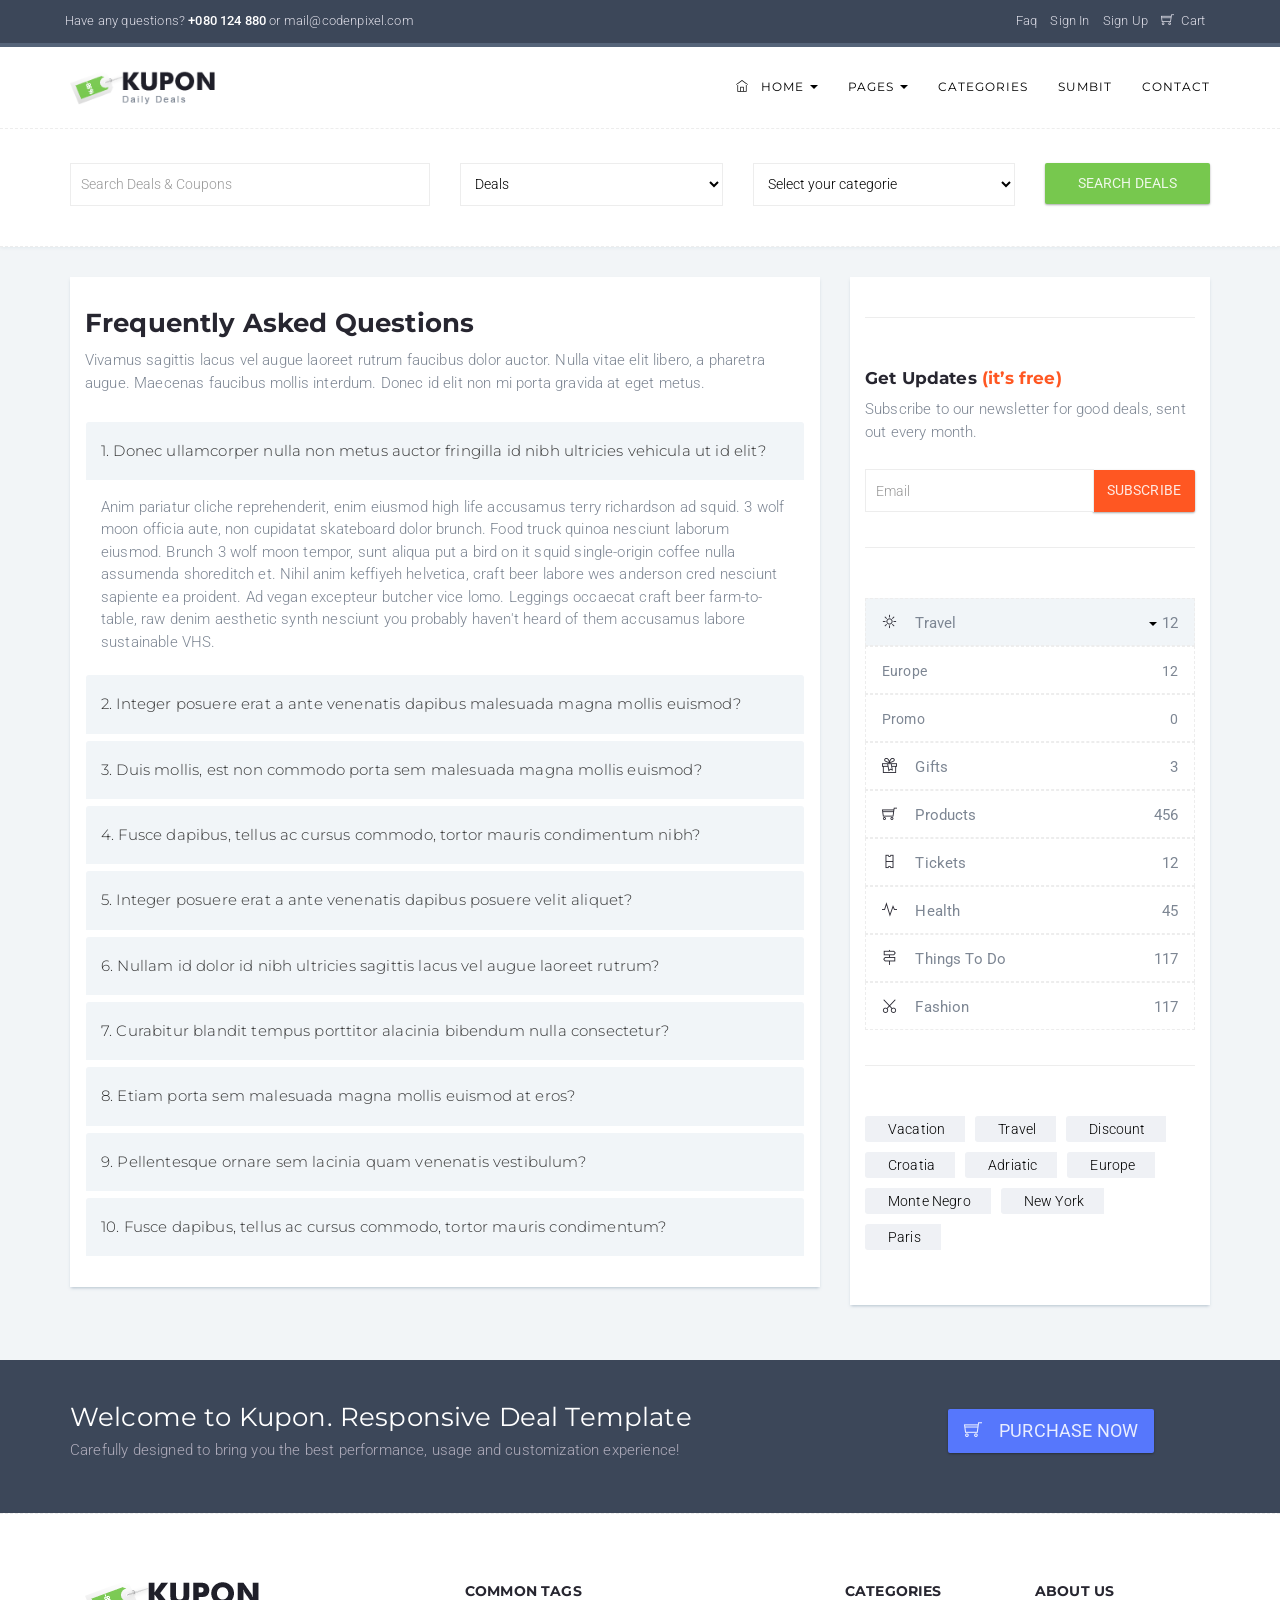
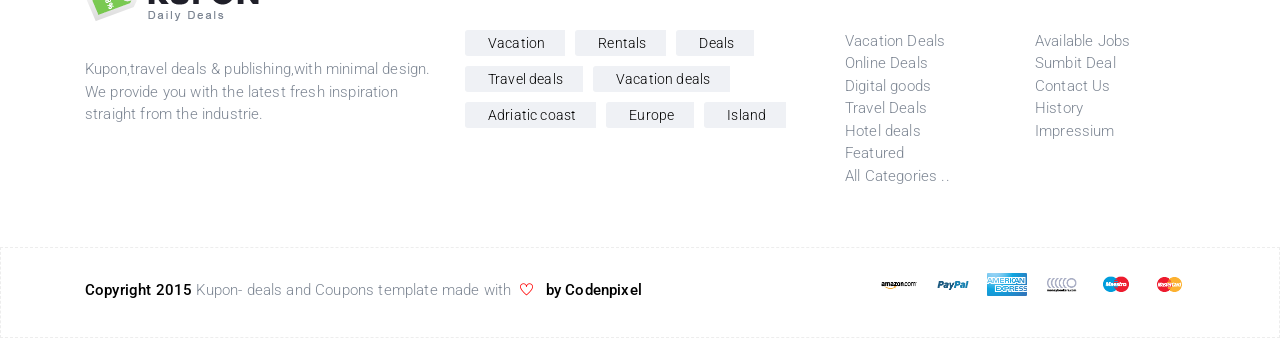
<file: faq.html>
<!DOCTYPE html>
<html lang="en">
  
  <head>
    <meta http-equiv="content-type" content="text/html; charset=UTF-8">
  <meta charset="utf-8">
  <title>
    Kupon - Deals and Coupons bootstrap template
  </title>
  <meta name="generator" content="#" />
  <meta name="viewport" content="width=device-width, initial-scale=1, maximum-scale=1">
  <link href="css/bootstrap.min.css" rel="stylesheet">
  <link href="css/themify-icons.css" rel="stylesheet">
  <link href="css/font-awesome.css" rel="stylesheet">
  <link href="owl.carousel/assets/owl.carousel.css" rel="stylesheet">
  <link href="css/animate.min.css" rel="stylesheet">
  <link href="css/animsition.css" rel="stylesheet">
  <link href="css/plugins.min.css" rel="stylesheet">
  <link href="css/style.css" rel="stylesheet">
  <!--[if lt IE 9]>
<script src="//html5shim.googlecode.com/svn/trunk/html5.js"></script>
<![endif]-->
  <link rel="shortcut icon" href="#">
  <link rel="apple-touch-icon" href="#">
  <link rel="apple-touch-icon" sizes="72x72" href="#">
  <link rel="apple-touch-icon" sizes="114x114" href="#">
  </head>
  
  <body>
    <div class="site-wrapper animsition" data-animsition-in="fade-in" data-animsition-out="fade-out">
      <header>
        <div class="top-bar bg-light hdden-xs">
          <div class="container">
            <div class="row">
              <div class="col-sm-6 list-inline list-unstyled no-margin hidden-xs">
                <p class="no-margin">
                  Have any questions?
                  <strong>
                    +080 124 880
                              </strong>
                              or mail@codenpixel.com
                          </p>
                      </div>
                      <div class="pull-right col-sm-6">
                        <ul class="list-inline list-unstyled pull-right">
                          <li class="active">
                            <a href="#">
                              <i class="ti-cart">
                              </i>
                              Faq
                            </a>
                          </li>
                          <li>
                            <a href="#">
                              Sign In
                            </a>
                          </li>
                          <li>
                            <a href="#">
                              Sign Up
                            </a>
                          </li>
                          <li>
                            <a href="#">
                              <i class="ti-shopping-cart">
                              </i>
                              Cart
                            </a>
                          </li>
                        </ul>
                      </div>
                  </div>
              </div>
          </div>
          <div id="nav-wrap">
            <div class="nav-wrap-holder">
              <div class="container" id="nav_wrapper">
                <nav class="navbar navbar-static-top nav-white" id="main_navbar" role="navigation">
                  <!-- Brand and toggle get grouped for better mobile display -->
                  <div class="navbar-header">
                    <button type="button" class="navbar-toggle" data-toggle="collapse" data-target="#Navbar">
                      <span class="sr-only">
                        Toggle navigation
                                  </span>
                                  <span class="icon-bar">
                                  </span>
                                  <span class="icon-bar">
                                  </span>
                                  <span class="icon-bar">
                                  </span>
                              </button>
                              <a href="index.html" class="navbar-brand logo col-sm-3">
                                <img src="images/logo.png" alt="" class="img-responsive">
                              </a>
                          </div>
                          <!-- Collect the nav links, forms, and other content for toggling -->
                          <div class="collapse navbar-collapse" id="Navbar">
                            <!-- regular link -->
                            <ul class="nav navbar-nav navbar-right">
                              <li class="dropdown">
                                <a href="#" class="dropdown-toggle" data-toggle="dropdown" role="button" aria-expanded="false">
                                  <i class="ti-home">
                                  </i>
                                  Home
                                  <span class="caret">
                                  </span>
                                </a>
                                <ul class="dropdown-menu" role="menu">
                                  <li>
                                    <a href="index.html">
                                      Primary
                                    </a>
                                  </li>
                                  <li>
                                    <a href="index_2.html">
                                      Secondary
                                    </a>
                                  </li>
                                </ul>
                              </li>
                              <li class="dropdown">
                                <a href="#" class="dropdown-toggle" data-toggle="dropdown" role="button" aria-expanded="false">
                                  Pages 
                                  <span class="caret">
                                  </span>
                                </a>
                                <ul class="dropdown-menu" role="menu">
                                  <li>
                                    <a href="details_2.html">
                                      Deal Page 1
                                    </a>
                                  </li>
                                  <li>
                                    <a href="details.html">
                                      Deal Page 2
                                    </a>
                                  </li>
                                  <li>
                                    <a href="results.html">
                                      Search Results
                                    </a>
                                  </li>
                                  <li>
                                    <a href="contact.html">
                                      Contact
                                    </a>
                                  </li>
                                  <li>
                                    <a href="faq.html">
                                      FAQ page
                                    </a>
                                  </li>
                                  <li>
                                    <a href="sumbit.html">
                                      Sumbit deal
                                    </a>
                                  </li>
                                  <li>
                                    <a href="registration.html">
                                      Registration
                                    </a>
                                  </li>
                                  <li>
                                    <a href="cart.html">
                                      Cart Page
                                    </a>
                                  </li>
                                  <li>
                                    <a href="checkout.html">
                                      Checkout
                                    </a>
                                  </li>
                                  <li>
                                    <a href="features.html">
                                      Shortcodes
                                    </a>
                                  </li>
                                </ul>
                              </li>
                              <li>
                                <a href="results.html">
                                  Categories
                                </a>
                              </li>
                              <li>
                                <a href="sumbit.html">
                                  Sumbit
                                </a>
                              </li>
                              <li>
                                <a href="contact.html">
                                  Contact
                                </a>
                              </li>
                            </ul>
                          </div>
                      </nav>
                  </div>
              </div>
              <!-- /.div nav wrap holder -->
          </div>
          <!-- /#nav wrap -->
      </header>
      <div class="search-form bg-white">
        <div class="container">
          <div class="row">
            <div class="col-sm-4">
              <div class="row">
                <div class="col-md-12">
                  <input class="form-control" placeholder="Search Deals & Coupons" type="text">
                </div>
              </div>
            </div>
            <!-- /.col 4 -->
            <div class="col-sm-3">
              <div class="form-group">
                <select class="form-control" id="departments" name="departments">
                  <option value="0" selected="selected">
                    Deals
                  </option>
                  <option value="1">
                    Coupons
                  </option>
                  <option value="2">
                    Getaways
                  </option>
                  <option value="3">
                    Clearance
                  </option>
                  <option value="4">
                    Something
                  </option>
                </select>
              </div>
            </div>
            <!-- /. col 3 -->
            <div class="col-sm-3">
              <select class="form-control sm-margin-bottom-10">
                <option value="0" selected="selected">
                  Select your categorie
                </option>
                <option value="1">
                  All
                </option>
                <option value="2">
                  Travel
                </option>
                <option value="3">
                  Beauty & Spas
                </option>
                <option value="4">
                  Career & skills
                </option>
                <option value="5">
                  Food & Drinks
                </option>
                <option value="6">
                  Health & Beauty
                </option>
              </select>
            </div>
            <!-- /.col 3 -->
            <div class="col-sm-2">
              <a class="btn btn-raised ripple-effect btn-success btn-block" href="results.html">
                Search Deals
              </a>
            </div>
            <!-- /.col 1 -->
          </div>
        </div>
      </div>
      <!-- /.search form -->
      
      
      <section id="page" class="container">
        
        <div class="row">
          
          <div class="col-sm-8">
            <div class="inner-side shadow">
              
              <h3 class="section-title">
                Frequently Asked Questions
              </h3>
              
              <p>
                Vivamus sagittis lacus vel augue laoreet rutrum faucibus dolor auctor. Nulla vitae elit libero, a pharetra augue. Maecenas faucibus mollis interdum. Donec id elit non mi porta gravida at eget metus.
              </p>
              <div class="divide30">
              </div>
              
              <div class="panel-group" id="accordion">
                <div class="panel panel-default">
                  <div class="panel-heading">
                    <h4 class="panel-title">
                      
                      <a data-toggle="collapse" class="panel-toggle" data-parent="#accordion" href="#collapseOne">
                        1. Donec ullamcorper nulla non metus auctor fringilla id nibh ultricies vehicula ut id elit? 
                      </a>
                      
                    </h4>
                  </div>
                  <div id="collapseOne" class="panel-collapse in" style="height: auto;">
                    <div class="panel-body">
                      Anim pariatur cliche reprehenderit, enim eiusmod high life accusamus terry richardson ad squid. 3 wolf moon officia aute, non cupidatat skateboard dolor brunch. Food truck quinoa nesciunt laborum eiusmod. Brunch 3 wolf moon tempor, sunt aliqua put a bird on it squid single-origin coffee nulla assumenda shoreditch et. Nihil anim keffiyeh helvetica, craft beer labore wes anderson cred nesciunt sapiente ea proident. Ad vegan excepteur butcher vice lomo. Leggings occaecat craft beer farm-to-table, raw denim aesthetic synth nesciunt you probably haven't heard of them accusamus labore sustainable VHS.
                    </div>
                  </div>
                </div>
                <div class="panel panel-default">
                  <div class="panel-heading">
                    <h4 class="panel-title">
                      
                      <a data-toggle="collapse" class="panel-toggle collapsed" data-parent="#accordion" href="#collapseTwo">
                        2. Integer posuere erat a ante venenatis dapibus malesuada magna mollis euismod? 
                      </a>
                      
                    </h4>
                  </div>
                  <div id="collapseTwo" class="panel-collapse collapse" style="height: 0px;">
                    <div class="panel-body">
                      Anim pariatur cliche reprehenderit, enim eiusmod high life accusamus terry richardson ad squid. 3 wolf moon officia aute, non cupidatat skateboard dolor brunch. Food truck quinoa nesciunt laborum eiusmod. Brunch 3 wolf moon tempor, sunt aliqua put a bird on it squid single-origin coffee nulla assumenda shoreditch et. Nihil anim keffiyeh helvetica, craft beer labore wes anderson cred nesciunt sapiente ea proident. Ad vegan excepteur butcher vice lomo. Leggings occaecat craft beer farm-to-table, raw denim aesthetic synth nesciunt you probably haven't heard of them accusamus labore sustainable VHS.
                    </div>
                  </div>
                </div>
                <div class="panel panel-default">
                  <div class="panel-heading">
                    <h4 class="panel-title">
                      
                      <a data-toggle="collapse" class="panel-toggle collapsed" data-parent="#accordion" href="#collapseThree">
                        3. Duis mollis, est non commodo porta sem malesuada magna mollis euismod? 
                      </a>
                      
                    </h4>
                  </div>
                  <div id="collapseThree" class="panel-collapse collapse" style="height: 0px;">
                    <div class="panel-body">
                      Anim pariatur cliche reprehenderit, enim eiusmod high life accusamus terry richardson ad squid. 3 wolf moon officia aute, non cupidatat skateboard dolor brunch. Food truck quinoa nesciunt laborum eiusmod. Brunch 3 wolf moon tempor, sunt aliqua put a bird on it squid single-origin coffee nulla assumenda shoreditch et. Nihil anim keffiyeh helvetica, craft beer labore wes anderson cred nesciunt sapiente ea proident. Ad vegan excepteur butcher vice lomo. Leggings occaecat craft beer farm-to-table, raw denim aesthetic synth nesciunt you probably haven't heard of them accusamus labore sustainable VHS.
                    </div>
                  </div>
                </div>
                <div class="panel panel-default">
                  <div class="panel-heading">
                    <h4 class="panel-title">
                      
                      <a data-toggle="collapse" class="panel-toggle collapsed" data-parent="#accordion" href="#collapseFour">
                        4. Fusce dapibus, tellus ac cursus commodo, tortor mauris condimentum nibh? 
                      </a>
                      
                    </h4>
                  </div>
                  <div id="collapseFour" class="panel-collapse collapse" style="height: 0px;">
                    <div class="panel-body">
                      Anim pariatur cliche reprehenderit, enim eiusmod high life accusamus terry richardson ad squid. 3 wolf moon officia aute, non cupidatat skateboard dolor brunch. Food truck quinoa nesciunt laborum eiusmod. Brunch 3 wolf moon tempor, sunt aliqua put a bird on it squid single-origin coffee nulla assumenda shoreditch et. Nihil anim keffiyeh helvetica, craft beer labore wes anderson cred nesciunt sapiente ea proident. Ad vegan excepteur butcher vice lomo. Leggings occaecat craft beer farm-to-table, raw denim aesthetic synth nesciunt you probably haven't heard of them accusamus labore sustainable VHS.
                    </div>
                  </div>
                </div>
                <div class="panel panel-default">
                  <div class="panel-heading">
                    <h4 class="panel-title">
                      
                      <a data-toggle="collapse" class="panel-toggle collapsed" data-parent="#accordion" href="#collapseFive">
                        5. Integer posuere erat a ante venenatis dapibus posuere velit aliquet? 
                      </a>
                      
                    </h4>
                  </div>
                  <div id="collapseFive" class="panel-collapse collapse" style="height: 0px;">
                    <div class="panel-body">
                      Anim pariatur cliche reprehenderit, enim eiusmod high life accusamus terry richardson ad squid. 3 wolf moon officia aute, non cupidatat skateboard dolor brunch. Food truck quinoa nesciunt laborum eiusmod. Brunch 3 wolf moon tempor, sunt aliqua put a bird on it squid single-origin coffee nulla assumenda shoreditch et. Nihil anim keffiyeh helvetica, craft beer labore wes anderson cred nesciunt sapiente ea proident. Ad vegan excepteur butcher vice lomo. Leggings occaecat craft beer farm-to-table, raw denim aesthetic synth nesciunt you probably haven't heard of them accusamus labore sustainable VHS.
                    </div>
                  </div>
                </div>
                <div class="panel panel-default">
                  <div class="panel-heading">
                    <h4 class="panel-title">
                      
                      <a data-toggle="collapse" class="panel-toggle collapsed" data-parent="#accordion" href="#collapseSix">
                        6. Nullam id dolor id nibh ultricies sagittis lacus vel augue laoreet rutrum? 
                      </a>
                      
                    </h4>
                  </div>
                  <div id="collapseSix" class="panel-collapse collapse" style="height: 0px;">
                    <div class="panel-body">
                      Anim pariatur cliche reprehenderit, enim eiusmod high life accusamus terry richardson ad squid. 3 wolf moon officia aute, non cupidatat skateboard dolor brunch. Food truck quinoa nesciunt laborum eiusmod. Brunch 3 wolf moon tempor, sunt aliqua put a bird on it squid single-origin coffee nulla assumenda shoreditch et. Nihil anim keffiyeh helvetica, craft beer labore wes anderson cred nesciunt sapiente ea proident. Ad vegan excepteur butcher vice lomo. Leggings occaecat craft beer farm-to-table, raw denim aesthetic synth nesciunt you probably haven't heard of them accusamus labore sustainable VHS.
                    </div>
                  </div>
                </div>
                <div class="panel panel-default">
                  <div class="panel-heading">
                    <h4 class="panel-title">
                      
                      <a data-toggle="collapse" class="panel-toggle collapsed" data-parent="#accordion" href="#collapseSeven">
                        7. Curabitur blandit tempus porttitor alacinia bibendum nulla consectetur? 
                      </a>
                      
                    </h4>
                  </div>
                  <div id="collapseSeven" class="panel-collapse collapse" style="height: 0px;">
                    <div class="panel-body">
                      Anim pariatur cliche reprehenderit, enim eiusmod high life accusamus terry richardson ad squid. 3 wolf moon officia aute, non cupidatat skateboard dolor brunch. Food truck quinoa nesciunt laborum eiusmod. Brunch 3 wolf moon tempor, sunt aliqua put a bird on it squid single-origin coffee nulla assumenda shoreditch et. Nihil anim keffiyeh helvetica, craft beer labore wes anderson cred nesciunt sapiente ea proident. Ad vegan excepteur butcher vice lomo. Leggings occaecat craft beer farm-to-table, raw denim aesthetic synth nesciunt you probably haven't heard of them accusamus labore sustainable VHS.
                    </div>
                  </div>
                </div>
                <div class="panel panel-default">
                  <div class="panel-heading">
                    <h4 class="panel-title">
                      
                      <a data-toggle="collapse" class="panel-toggle collapsed" data-parent="#accordion" href="#collapseEight">
                        8. Etiam porta sem malesuada magna mollis euismod at eros? 
                      </a>
                      
                    </h4>
                  </div>
                  <div id="collapseEight" class="panel-collapse collapse">
                    <div class="panel-body">
                      Anim pariatur cliche reprehenderit, enim eiusmod high life accusamus terry richardson ad squid. 3 wolf moon officia aute, non cupidatat skateboard dolor brunch. Food truck quinoa nesciunt laborum eiusmod. Brunch 3 wolf moon tempor, sunt aliqua put a bird on it squid single-origin coffee nulla assumenda shoreditch et. Nihil anim keffiyeh helvetica, craft beer labore wes anderson cred nesciunt sapiente ea proident. Ad vegan excepteur butcher vice lomo. Leggings occaecat craft beer farm-to-table, raw denim aesthetic synth nesciunt you probably haven't heard of them accusamus labore sustainable VHS.
                    </div>
                  </div>
                </div>
                <div class="panel panel-default">
                  <div class="panel-heading">
                    <h4 class="panel-title">
                      
                      <a data-toggle="collapse" class="panel-toggle collapsed" data-parent="#accordion" href="#collapseNine">
                        9. Pellentesque ornare sem lacinia quam venenatis vestibulum? 
                      </a>
                      
                    </h4>
                  </div>
                  <div id="collapseNine" class="panel-collapse collapse">
                    <div class="panel-body">
                      Anim pariatur cliche reprehenderit, enim eiusmod high life accusamus terry richardson ad squid. 3 wolf moon officia aute, non cupidatat skateboard dolor brunch. Food truck quinoa nesciunt laborum eiusmod. Brunch 3 wolf moon tempor, sunt aliqua put a bird on it squid single-origin coffee nulla assumenda shoreditch et. Nihil anim keffiyeh helvetica, craft beer labore wes anderson cred nesciunt sapiente ea proident. Ad vegan excepteur butcher vice lomo. Leggings occaecat craft beer farm-to-table, raw denim aesthetic synth nesciunt you probably haven't heard of them accusamus labore sustainable VHS.
                    </div>
                  </div>
                </div>
                <div class="panel panel-default">
                  <div class="panel-heading">
                    <h4 class="panel-title">
                      
                      <a data-toggle="collapse" class="panel-toggle collapsed" data-parent="#accordion" href="#collapseTen">
                        10. Fusce dapibus, tellus ac cursus commodo, tortor mauris condimentum? 
                      </a>
                      
                    </h4>
                  </div>
                  <div id="collapseTen" class="panel-collapse collapse">
                    <div class="panel-body">
                      Anim pariatur cliche reprehenderit, enim eiusmod high life accusamus terry richardson ad squid. 3 wolf moon officia aute, non cupidatat skateboard dolor brunch. Food truck quinoa nesciunt laborum eiusmod. Brunch 3 wolf moon tempor, sunt aliqua put a bird on it squid single-origin coffee nulla assumenda shoreditch et. Nihil anim keffiyeh helvetica, craft beer labore wes anderson cred nesciunt sapiente ea proident. Ad vegan excepteur butcher vice lomo. Leggings occaecat craft beer farm-to-table, raw denim aesthetic synth nesciunt you probably haven't heard of them accusamus labore sustainable VHS.
                    </div>
                  </div>
                </div>
              </div>
            </div>
            
            <!-- /inner -->
            
          </div>
          <!-- /.col-sm-8 .content -->
          <div class="col-sm-4 sidebar">
            <div class="inner-side shadow">
              
              <div class="widget widget-subscribe">
                <hr data-symbol="SUBSCRIBE">
                <div class="newsletter">
                  <h4>
                    Get Updates 
                    <span class="color-orange">
                      (it’s free)
                    </span>
                  </h4>
                  <p>
                    Subscribe to our newsletter for good deals, sent out every month.
                  </p>
                  <div class="input-group">
                    <input type="text" class="form-control" placeholder="Email">
                    <span class="input-group-btn">
                      <button class="btn btn-danger btn-raised ripple-effect" type="button">
                        Subscribe
                      </button>
                    </span>
                  </div>
                </div>
              </div>
              <div class="widget widget-menu">
                <hr data-symbol="CATEGORIES">
                <!-- Sidebar navigation -->
                <ul class="nav sidebar-nav">
                  <li class="dropdown open">
                    <a class="ripple-effect dropdown-toggle" href="#" data-toggle="dropdown">
                      <i class="ti-shine">
                      </i>
                      Travel
                      <span class="sidebar-badge">
                        12
                      </span>
                      <b class="caret">
                      </b>
                    </a>
                    <ul class="dropdown-menu">
                      <li>
                        <a href="#" tabindex="-1">
                          Europe
                          <span class="sidebar-badge">
                            12
                          </span>
                        </a>
                      </li>
                      <li>
                        <a href="#" tabindex="-1">
                          Promo
                          <span class="sidebar-badge">
                            0
                          </span>
                        </a>
                      </li>
                    </ul>
                  </li>
                  <li>
                    <a href="#">
                      <i class="ti-gift">
                      </i>
                      Gifts
                      <span class="sidebar-badge">
                        3
                      </span>
                    </a>
                  </li>
                  <li>
                    <a href="#">
                      <i class="ti-shopping-cart">
                      </i>
                      Products
                      <span class="sidebar-badge">
                        456
                      </span>
                    </a>
                  </li>
                  <li>
                    <a href="#">
                      <i class="ti-ticket">
                      </i>
                      Tickets
                      <span class="sidebar-badge badge-circle">
                        12
                      </span>
                    </a>
                  </li>
                  <li>
                    <a href="#">
                      <i class="ti-pulse">
                      </i>
                      Health
                      <span class="sidebar-badge badge-circle">
                        45
                      </span>
                    </a>
                  </li>
                  <li>
                    <a href="#">
                      <i class="ti-direction-alt">
                      </i>
                      Things To Do
                      <span class="sidebar-badge badge-circle">
                        117
                      </span>
                    </a>
                  </li>
                  <li>
                    <a href="#">
                      <i class="ti-cut">
                      </i>
                      Fashion
                      <span class="sidebar-badge badge-circle">
                        117
                      </span>
                    </a>
                  </li>
                </ul>
                <!-- Sidebar divider -->
                
              </div>
              <div class="widget widget-tags">
                <hr class="mBtm-50 mTop-30" data-symbol="POPULAR TAGS">
                <ul class="tags">
                  <li>
                    <a href="#" class="tag">
                      Vacation
                    </a>
                  </li>
                  <li>
                    <a href="#" class="tag">
                      Travel
                    </a>
                  </li>
                  <li>
                    <a href="#" class="tag">
                      Discount
                    </a>
                  </li>
                  <li>
                    <a href="#" class="tag">
                      Croatia
                    </a>
                  </li>
                  <li>
                    <a href="#" class="tag">
                      Adriatic
                    </a>
                  </li>
                  <li>
                    <a href="#" class="tag">
                      Europe
                    </a>
                  </li>
                  <li>
                    <a href="#" class="tag">
                      Monte Negro
                    </a>
                  </li>
                  <li>
                    <a href="#" class="tag">
                      New York
                    </a>
                  </li>
                  <li>
                    <a href="#" class="tag">
                      Paris
                    </a>
                  </li>
                </ul>
              </div>
              <!-- /widget -->
              
              
            </div>
            <!-- /col 4 - sidebar -->
          </div>
        </div>
      </section>
      <!-- /#page ends -->
      <div class="cta-box bg-blue-1 clearfix">
        <div class="container">
          <div class="row">
            <div class="col-md-3 col-sm-3 col-xs-12 pull-right">
              <a href="#" class="btn btn-raised btn-primary ripple-effect btn-lg" data-original-title="" title="">
                <i class="ti-shopping-cart">
                </i>
                &nbsp; Purchase Now
              </a>
            </div>
            <div class="col-md-9 col-sm-9 col-xs-12">
              <h3>
                Welcome to Kupon. Responsive Deal Template
              </h3>
              <p>
                Carefully designed to bring you the best performance, usage and customization experience!
              </p>
            </div>
          </div>
        </div>
      </div>
      <!-- /.CTA -->
      <footer id="footer">
        <div class="container">
          <div class="col-sm-4">
            <img src="images/logo.png" alt="#" class="img-responsive logo">
            <p>
              Kupon,travel deals &amp; publishing,with minimal design. We provide you with the latest fresh inspiration straight from the industrie.
            </p>
          </div>
          <div class="col-sm-4">
            <h5>
              COMMON TAGS
            </h5>
            <ul class="tags">
              <li>
                <a href="#" class="tag">
                  Vacation
                </a>
              </li>
              <li>
                <a href="#" class="tag">
                  Rentals
                </a>
              </li>
              <li>
                <a href="#" class="tag">
                  Deals
                </a>
              </li>
              <li>
                <a href="#" class="tag">
                  Travel deals
                </a>
              </li>
              <li>
                <a href="#" class="tag">
                  Vacation deals
                </a>
              </li>
              <li>
                <a href="#" class="tag">
                  Adriatic coast
                </a>
              </li>
              <li>
                <a href="#" class="tag">
                  Europe
                </a>
              </li>
              <li>
                <a href="#" class="tag">
                  Island
                </a>
              </li>
            </ul>
          </div>
          <div class="col-sm-2">
            <h5>
              CATEGORIES
            </h5>
            <ul class="list-unstyled">
              <li>
                Vacation Deals
              </li>
              <li>
                Online Deals
              </li>
              <li>
                Digital goods
              </li>
              <li>
                Travel Deals
              </li>
              <li>
                Hotel deals
              </li>
              <li>
                Featured
              </li>
              <li>
                All Categories ..
              </li>
            </ul>
          </div>
          <div class="col-sm-2">
            <h5>
              ABOUT US
            </h5>
            <ul class="list-unstyled">
              <li>
                Available Jobs
              </li>
              <li>
                Sumbit Deal
              </li>
              <li>
                Contact Us
              </li>
              <li>
                History
              </li>
              <li>
                Impressium
              </li>
            </ul>
          </div>
        </div>
        <div class="btmFooter">
          <div class="container">
            <div class="col-sm-7">
              <p>
                <strong>
                  Copyright 2015 
                </strong>
                Kupon- deals and Coupons template made with
                <i class="ti-heart">
                </i>
                <strong>
                  by Codenpixel
                </strong>
              </p>
            </div>
            <div class="col-sm-5">
              <ul class="pay-opt pull-right list-inline list-unstyled">
                <li>
                  <a href="#" title="#">
                    <img src="images/amz-icon.png" class="img-responsive" alt="">
                  </a>
                </li>
                <li>
                  <a href="#" title="#">
                    <img src="images/paypal-icon.png" class="img-responsive" alt="">
                  </a>
                </li>
                <li>
                  <a href="#" title="#">
                    <img src="images/ax-icon.png" class="img-responsive" alt="">
                  </a>
                </li>
                <li>
                  <a href="#" title="#">
                    <img src="images/mb-icon.png" class="img-responsive" alt="">
                  </a>
                </li>
                <li>
                  <a href="#" title="#">
                    <img src="images/mst-icon.png" class="img-responsive" alt="">
                  </a>
                </li>
                <li>
                  <a href="#" title="#">
                    <img src="images/mstr-icon.png" class="img-responsive" alt="">
                  </a>
                </li>
              </ul>
            </div>
          </div>
        </div>
      </footer>
  </div>
  <!-- /animitsion -->
  <!-- JS files -->
  <script src="js/jquery.min.js">
  </script>
  <script src="js/kupon.js">
  </script>
  <script src="js/bootstrap.min.js">
  </script>
  <script src="js/jquery.animsition.min.js">
  </script>
  <script src="owl.carousel/owl.carousel.js">
  </script>
  <script src="js/jquery.flexslider-min.js">
  </script>
  <script src="js/plugins.js">
  </script>
  
  </body>
  
</html>
</file>
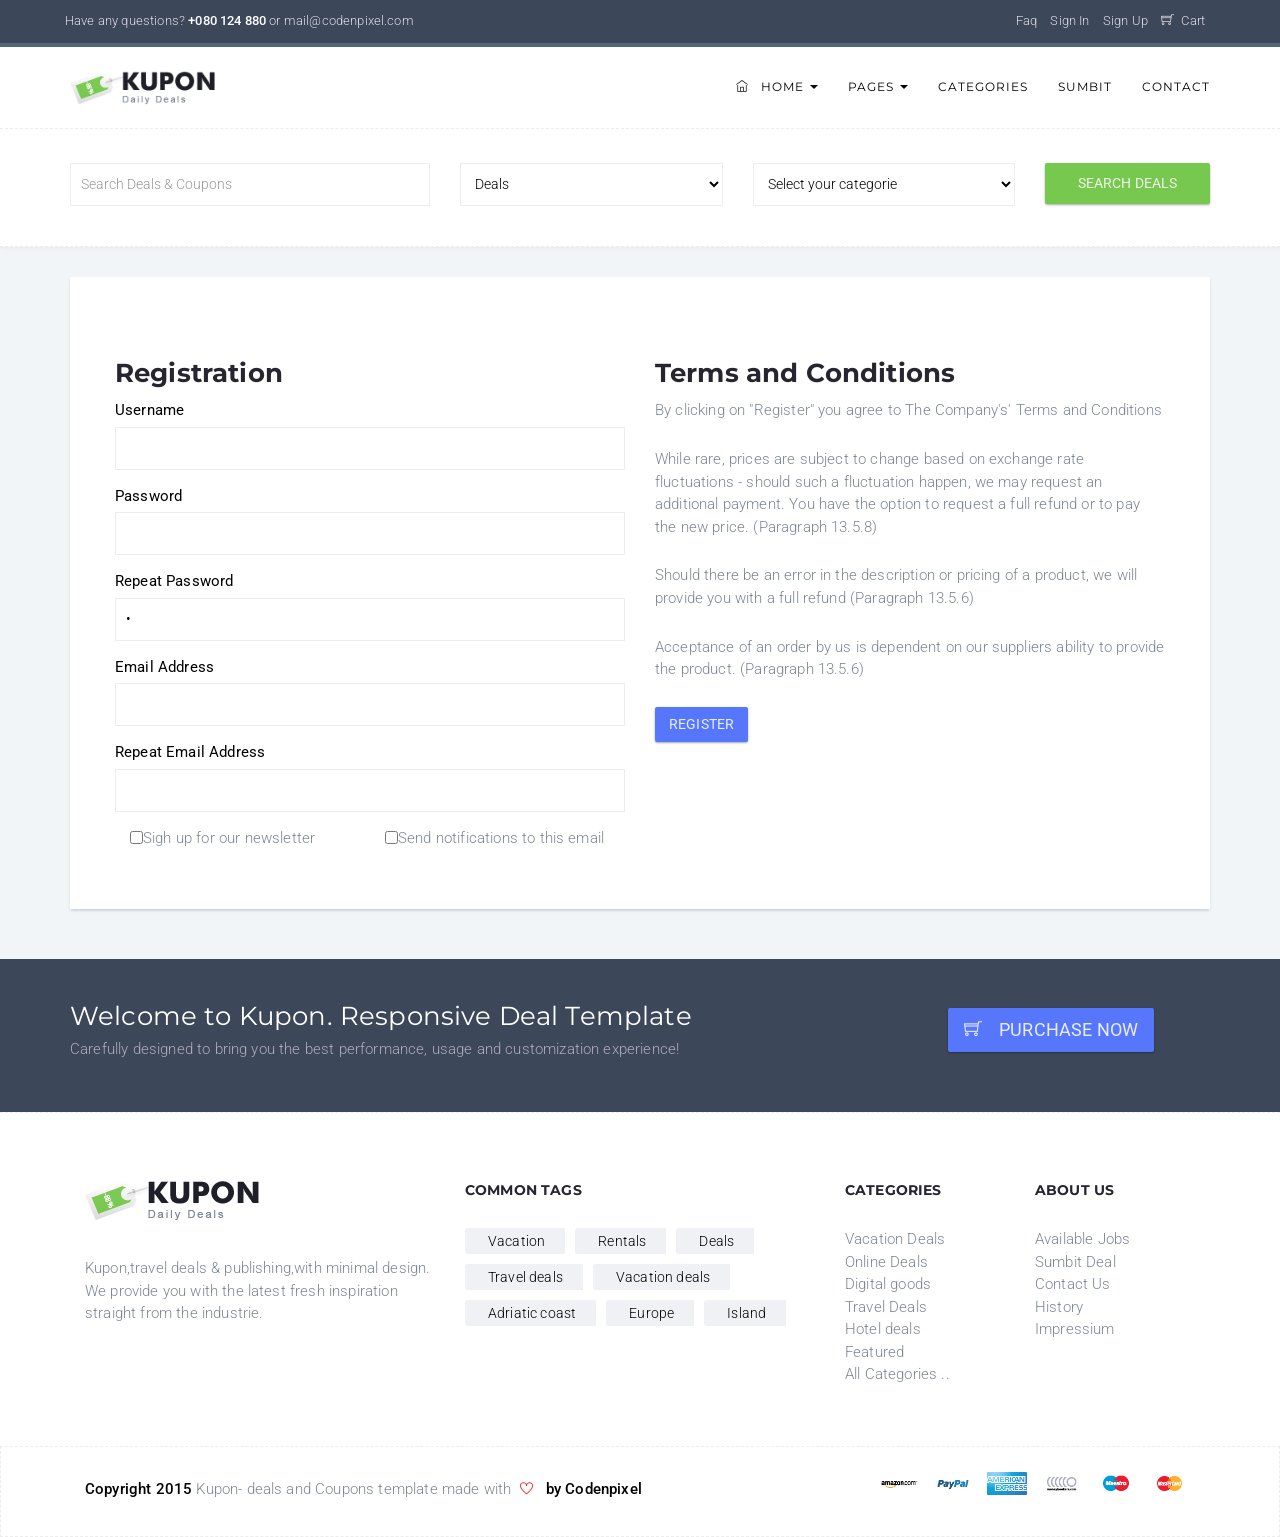
<file: registration.html>
<!DOCTYPE html>
<html lang="en">

<head>
    <meta http-equiv="content-type" content="text/html; charset=UTF-8">
    <meta charset="utf-8">
    <title>
        Kupon - Deals and Coupons bootstrap template
    </title>
    <meta name="generator" content="#" />
    <meta name="viewport" content="width=device-width, initial-scale=1, maximum-scale=1">
    <link href="css/bootstrap.min.css" rel="stylesheet">
    <link href="css/themify-icons.css" rel="stylesheet">
    <link href="css/font-awesome.css" rel="stylesheet">
    <link href="owl.carousel/assets/owl.carousel.css" rel="stylesheet">
    <link href="css/animate.min.css" rel="stylesheet">
    <link href="css/animsition.css" rel="stylesheet">
    <link href="css/plugins.min.css" rel="stylesheet">
    <link href="css/style.css" rel="stylesheet">
    <!--[if lt IE 9]>
<script src="//html5shim.googlecode.com/svn/trunk/html5.js">
</script>
<![endif]-->
    <link rel="shortcut icon" href="#">
    <link rel="apple-touch-icon" href="#">
    <link rel="apple-touch-icon" sizes="72x72" href="#">
    <link rel="apple-touch-icon" sizes="114x114" href="#">
</head>

<body>
    <div class="site-wrapper animsition" data-animsition-in="fade-in" data-animsition-out="fade-out">
        <header>
            <div class="top-bar bg-light hdden-xs">
                <div class="container">
                    <div class="row">
                        <div class="col-sm-6 list-inline list-unstyled no-margin hidden-xs">
                            <p class="no-margin">
                                Have any questions?
                                <strong>
                    +080 124 880
                  </strong>
                                or mail@codenpixel.com
                            </p>
                        </div>
                        <div class="pull-right col-sm-6">
                            <ul class="list-inline list-unstyled pull-right">
                                <li class="active">
                                    <a href="#">
                                        <i class="ti-cart">
                      </i>
                                        Faq
                                    </a>
                                </li>
                                <li>
                                    <a href="#">
                      Sign In
                    </a>
                                </li>
                                <li>
                                    <a href="#">
                      Sign Up
                    </a>
                                </li>
                                <li>
                                    <a href="#">
                                        <i class="ti-shopping-cart">
                      </i>
                                        Cart
                                    </a>
                                </li>
                            </ul>
                        </div>
                    </div>
                </div>
            </div>
            <div id="nav-wrap">
                <div class="nav-wrap-holder">
                    <div class="container" id="nav_wrapper">
                        <nav class="navbar navbar-static-top nav-white" id="main_navbar" role="navigation">
                            <!-- Brand and toggle get grouped for better mobile display -->
                            <div class="navbar-header">
                                <button type="button" class="navbar-toggle" data-toggle="collapse" data-target="#Navbar">
                                    <span class="sr-only">
                        Toggle navigation
                      </span>
                                    <span class="icon-bar">
                      </span>
                                    <span class="icon-bar">
                      </span>
                                    <span class="icon-bar">
                      </span>
                                </button>
                                <a href="index.html" class="navbar-brand logo col-sm-3">
                                    <img src="images/logo.png" alt="" class="img-responsive">
                                </a>
                            </div>
                            <!-- Collect the nav links, forms, and other content for toggling -->
                            <div class="collapse navbar-collapse" id="Navbar">
                                <!-- regular link -->
                                <ul class="nav navbar-nav navbar-right">
                                    <li class="dropdown">
                                        <a href="#" class="dropdown-toggle" data-toggle="dropdown" role="button" aria-expanded="false">
                                            <i class="ti-home">
                          </i>
                                            Home
                                            <span class="caret">
                          </span>
                                        </a>
                                        <ul class="dropdown-menu" role="menu">
                                            <li>
                                                <a href="index.html">
                              Primary
                            </a>
                                            </li>
                                            <li>
                                                <a href="index_2.html">
                              Secondary
                            </a>
                                            </li>
                                        </ul>
                                    </li>
                                    <li class="dropdown">
                                        <a href="#" class="dropdown-toggle" data-toggle="dropdown" role="button" aria-expanded="false">
                          Pages 
                          <span class="caret">
                          </span>
                        </a>
                                        <ul class="dropdown-menu" role="menu">
                                            <li>
                                                <a href="details_2.html">
                              Deal Page 1
                            </a>
                                            </li>
                                            <li>
                                                <a href="details.html">
                              Deal Page 2
                            </a>
                                            </li>
                                            <li>
                                                <a href="results.html">
                              Search Results
                            </a>
                                            </li>
                                            <li>
                                                <a href="contact.html">
                              Contact
                            </a>
                                            </li>
                                            <li>
                                                <a href="faq.html">
                              FAQ page
                            </a>
                                            </li>
                                            <li>
                                                <a href="sumbit.html">
                              Sumbit deal
                            </a>
                                            </li>
                                            <li>
                                                <a href="registration.html">
                              Registration
                            </a>
                                            </li>
                                            <li>
                                                <a href="cart.html">
                              Cart Page
                            </a>
                                            </li>
                                            <li>
                                                <a href="checkout.html">
                              Checkout
                            </a>
                                            </li>
                                            <li>
                                                <a href="features.html">
                              Shortcodes
                            </a>
                                            </li>
                                        </ul>
                                    </li>
                                    <li>
                                        <a href="results.html">
                          Categories
                        </a>
                                    </li>
                                    <li>
                                        <a href="sumbit.html">
                          Sumbit
                        </a>
                                    </li>
                                    <li>
                                        <a href="contact.html">
                          Contact
                        </a>
                                    </li>
                                </ul>
                            </div>
                        </nav>
                    </div>
                </div>
                <!-- /.div nav wrap holder -->
            </div>
            <!-- /#nav wrap -->
        </header>
        <div class="search-form bg-white">
            <div class="container">
                <div class="row">
                    <div class="col-sm-4">
                        <div class="row">
                            <div class="col-md-12">
                                <input class="form-control" placeholder="Search Deals & Coupons" type="text">
                            </div>
                        </div>
                    </div>
                    <!-- /.col 4 -->
                    <div class="col-sm-3">
                        <div class="form-group">
                            <select class="form-control" id="departments" name="departments">
                                <option value="0" selected="selected">
                                    Deals
                                </option>
                                <option value="1">
                                    Coupons
                                </option>
                                <option value="2">
                                    Getaways
                                </option>
                                <option value="3">
                                    Clearance
                                </option>
                                <option value="4">
                                    Something
                                </option>
                            </select>
                        </div>
                    </div>
                    <!-- /. col 3 -->
                    <div class="col-sm-3">
                        <select class="form-control sm-margin-bottom-10">
                            <option value="0" selected="selected">
                                Select your categorie
                            </option>
                            <option value="1">
                                All
                            </option>
                            <option value="2">
                                Travel
                            </option>
                            <option value="3">
                                Beauty & Spas
                            </option>
                            <option value="4">
                                Career & skills
                            </option>
                            <option value="5">
                                Food & Drinks
                            </option>
                            <option value="6">
                                Health & Beauty
                            </option>
                        </select>
                    </div>
                    <!-- /.col 3 -->
                    <div class="col-sm-2">
                        <a class="btn btn-raised ripple-effect btn-success btn-block" href="results.html">
                    Search Deals
                  </a>
                    </div>
                    <!-- /.col 1 -->
                </div>
            </div>
        </div>
        <!-- /.search form -->
        <section id="page" class="container mTop-30 mBtm-50">
            <div class="row">
                <div class="col-sm-12">
                    <div class="panel-body frameLR bg-white shadow space-sm">

                        <div class="col-md-6">
                            <h3 class="dark-grey">
                    Registration
                  </h3>

                            <div class="form-group">
                                <label>
                                    Username
                                </label>
                                <input type="" name="" class="form-control" id="" value="">
                            </div>

                            <div class="form-group">
                                <label>
                                    Password
                                </label>
                                <input type="password" name="" class="form-control" id="" value="">
                            </div>

                            <div class="form-group">
                                <label>
                                    Repeat Password
                                </label>
                                <input type="password" name="" class="form-control" id="" value="#">
                            </div>

                            <div class="form-group">
                                <label>
                                    Email Address
                                </label>
                                <input type="" name="" class="form-control" id="" value="">
                            </div>

                            <div class="form-group">
                                <label>
                                    Repeat Email Address
                                </label>
                                <input type="" name="" class="form-control" id="" value="">
                            </div>


                            <div class="col-sm-6">
                                <input type="checkbox" class="checkbox pull-left" />Sigh up for our newsletter
                            </div>

                            <div class="col-sm-6">
                                <input type="checkbox" class="checkbox pull-left" />Send notifications to this email
                            </div>


                        </div>

                        <div class="mBtm-20 visible-xs">
                        </div>

                        <div class="col-md-6">
                            <h3 class="dark-grey">
                    Terms and Conditions
                  </h3>
                            <p>
                                By clicking on "Register" you agree to The Company's' Terms and Conditions
                            </p>
                            <p>
                                While rare, prices are subject to change based on exchange rate fluctuations - should such a fluctuation happen, we may request an additional payment. You have the option to request a full refund or to pay the new price. (Paragraph 13.5.8)
                            </p>
                            <p>
                                Should there be an error in the description or pricing of a product, we will provide you with a full refund (Paragraph 13.5.6)
                            </p>
                            <p>
                                Acceptance of an order by us is dependent on our suppliers ability to provide the product. (Paragraph 13.5.6)
                            </p>

                            <button type="submit" class="btn btn-primary btn-raised ripple-effect">
                                Register
                            </button>
                        </div>


                    </div>
                    <!-- /inner wrap -->
                </div>
            </div>

        </section>

        <!-- /#page end -->
        <div class="cta-box bg-blue-1 clearfix">
            <div class="container">
                <div class="row">
                    <div class="col-md-3 col-sm-3 col-xs-12 pull-right">
                        <a href="#" class="btn btn-raised btn-primary ripple-effect btn-lg" data-original-title="" title="">
                            <i class="ti-shopping-cart">
                </i>
                            &nbsp; Purchase Now
                        </a>
                    </div>
                    <div class="col-md-9 col-sm-9 col-xs-12">
                        <h3>
                Welcome to Kupon. Responsive Deal Template
              </h3>
                        <p>
                            Carefully designed to bring you the best performance, usage and customization experience!
                        </p>
                    </div>
                </div>
            </div>
        </div>
        <!-- /.CTA -->
        <footer id="footer">
            <div class="container">
                <div class="col-sm-4">
                    <img src="images/logo.png" alt="#" class="img-responsive logo">
                    <p>
                        Kupon,travel deals &amp; publishing,with minimal design. We provide you with the latest fresh inspiration straight from the industrie.
                    </p>
                </div>
                <div class="col-sm-4">
                    <h5>
              COMMON TAGS
            </h5>
                    <ul class="tags">
                        <li>
                            <a href="#" class="tag">
                        Vacation
                      </a>
                        </li>
                        <li>
                            <a href="#" class="tag">
                        Rentals
                      </a>
                        </li>
                        <li>
                            <a href="#" class="tag">
                        Deals
                      </a>
                        </li>
                        <li>
                            <a href="#" class="tag">
                        Travel deals
                      </a>
                        </li>
                        <li>
                            <a href="#" class="tag">
                        Vacation deals
                      </a>
                        </li>
                        <li>
                            <a href="#" class="tag">
                        Adriatic coast
                      </a>
                        </li>
                        <li>
                            <a href="#" class="tag">
                        Europe
                      </a>
                        </li>
                        <li>
                            <a href="#" class="tag">
                        Island
                      </a>
                        </li>
                    </ul>
                </div>
                <div class="col-sm-2">
                    <h5>
              CATEGORIES
            </h5>
                    <ul class="list-unstyled">
                        <li>
                            Vacation Deals
                        </li>
                        <li>
                            Online Deals
                        </li>
                        <li>
                            Digital goods
                        </li>
                        <li>
                            Travel Deals
                        </li>
                        <li>
                            Hotel deals
                        </li>
                        <li>
                            Featured
                        </li>
                        <li>
                            All Categories ..
                        </li>
                    </ul>
                </div>
                <div class="col-sm-2">
                    <h5>
              ABOUT US
            </h5>
                    <ul class="list-unstyled">
                        <li>
                            Available Jobs
                        </li>
                        <li>
                            Sumbit Deal
                        </li>
                        <li>
                            Contact Us
                        </li>
                        <li>
                            History
                        </li>
                        <li>
                            Impressium
                        </li>
                    </ul>
                </div>
            </div>
            <div class="btmFooter">
                <div class="container">
                    <div class="col-sm-7">
                        <p>
                            <strong>
                  Copyright 2015 
                </strong>
                            Kupon- deals and Coupons template made with
                            <i class="ti-heart">
                </i>
                            <strong>
                  by Codenpixel
                </strong>
                        </p>
                    </div>
                    <div class="col-sm-5">
                        <ul class="pay-opt pull-right list-inline list-unstyled">
                            <li>
                                <a href="#" title="#">
                                    <img src="images/amz-icon.png" class="img-responsive" alt="">
                                </a>
                            </li>
                            <li>
                                <a href="#" title="#">
                                    <img src="images/paypal-icon.png" class="img-responsive" alt="">
                                </a>
                            </li>
                            <li>
                                <a href="#" title="#">
                                    <img src="images/ax-icon.png" class="img-responsive" alt="">
                                </a>
                            </li>
                            <li>
                                <a href="#" title="#">
                                    <img src="images/mb-icon.png" class="img-responsive" alt="">
                                </a>
                            </li>
                            <li>
                                <a href="#" title="#">
                                    <img src="images/mst-icon.png" class="img-responsive" alt="">
                                </a>
                            </li>
                            <li>
                                <a href="#" title="#">
                                    <img src="images/mstr-icon.png" class="img-responsive" alt="">
                                </a>
                            </li>
                        </ul>
                    </div>
                </div>
            </div>
        </footer>
    </div>
    <!-- /animitsion -->
    <!-- JS files -->
    <script src="js/jquery.min.js">
    </script>
    <script src="js/kupon.js">
    </script>
    <script src="js/bootstrap.min.js">
    </script>
    <script src="js/jquery.animsition.min.js">
    </script>
    <script src="owl.carousel/owl.carousel.js">
    </script>
    <script src="js/jquery.flexslider-min.js">
    </script>
    <script src="js/plugins.js">
    </script>
</body>

</html>
</file>
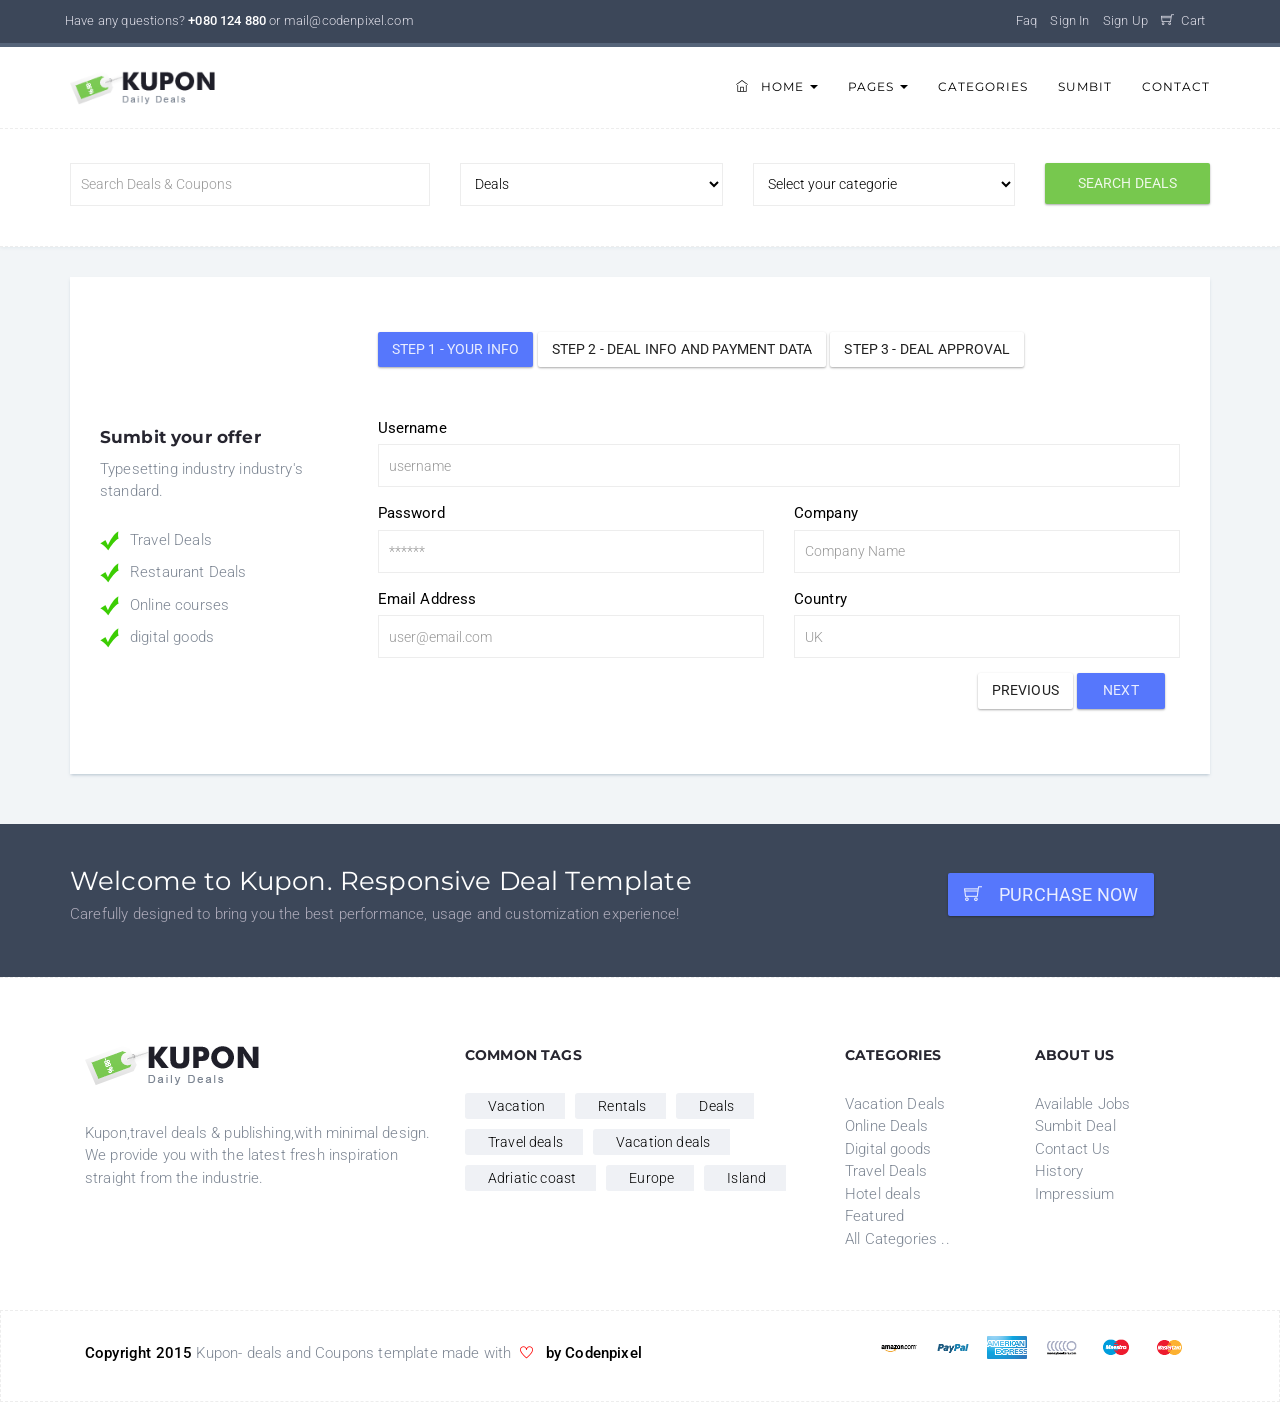
<file: sumbit.html>
<!DOCTYPE html>
<html lang="en">

<head>
    <meta http-equiv="content-type" content="text/html; charset=UTF-8">
    <meta charset="utf-8">
    <title>
        Kupon - Deals and Coupons bootstrap template
    </title>
    <meta name="generator" content="#" />
    <meta name="viewport" content="width=device-width, initial-scale=1, maximum-scale=1">
    <link href="css/bootstrap.min.css" rel="stylesheet">
    <link href="css/themify-icons.css" rel="stylesheet">
    <link href="css/font-awesome.css" rel="stylesheet">
    <link href="owl.carousel/assets/owl.carousel.css" rel="stylesheet">
    <link href="css/animate.min.css" rel="stylesheet">
    <link href="css/animsition.css" rel="stylesheet">
    <link href="css/plugins.min.css" rel="stylesheet">
    <link href="css/style.css" rel="stylesheet">
    <!--[if lt IE 9]>
<script src="//html5shim.googlecode.com/svn/trunk/html5.js">
</script>
<![endif]-->
    <link rel="shortcut icon" href="#">
    <link rel="apple-touch-icon" href="#">
    <link rel="apple-touch-icon" sizes="72x72" href="#">
    <link rel="apple-touch-icon" sizes="114x114" href="#">
</head>

<body>
    <div class="site-wrapper animsition" data-animsition-in="fade-in" data-animsition-out="fade-out">
        <header>
            <div class="top-bar bg-light hdden-xs">
                <div class="container">
                    <div class="row">
                        <div class="col-sm-6 list-inline list-unstyled no-margin hidden-xs">
                            <p class="no-margin">
                                Have any questions?
                                <strong>
                    +080 124 880
                  </strong>
                                or mail@codenpixel.com
                            </p>
                        </div>
                        <div class="pull-right col-sm-6">
                            <ul class="list-inline list-unstyled pull-right">
                                <li class="active">
                                    <a href="#">
                                        <i class="ti-cart">
                      </i>
                                        Faq
                                    </a>
                                </li>
                                <li>
                                    <a href="#">
                      Sign In
                    </a>
                                </li>
                                <li>
                                    <a href="#">
                      Sign Up
                    </a>
                                </li>
                                <li>
                                    <a href="#">
                                        <i class="ti-shopping-cart">
                      </i>
                                        Cart
                                    </a>
                                </li>
                            </ul>
                        </div>
                    </div>
                </div>
            </div>
            <div id="nav-wrap">
                <div class="nav-wrap-holder">
                    <div class="container" id="nav_wrapper">
                        <nav class="navbar navbar-static-top nav-white" id="main_navbar" role="navigation">
                            <!-- Brand and toggle get grouped for better mobile display -->
                            <div class="navbar-header">
                                <button type="button" class="navbar-toggle" data-toggle="collapse" data-target="#Navbar">
                                    <span class="sr-only">
                        Toggle navigation
                      </span>
                                    <span class="icon-bar">
                      </span>
                                    <span class="icon-bar">
                      </span>
                                    <span class="icon-bar">
                      </span>
                                </button>
                                <a href="index.html" class="navbar-brand logo col-sm-3">
                                    <img src="images/logo.png" alt="" class="img-responsive">
                                </a>
                            </div>
                            <!-- Collect the nav links, forms, and other content for toggling -->
                            <div class="collapse navbar-collapse" id="Navbar">
                                <!-- regular link -->
                                <ul class="nav navbar-nav navbar-right">
                                    <li class="dropdown">
                                        <a href="#" class="dropdown-toggle" data-toggle="dropdown" role="button" aria-expanded="false">
                                            <i class="ti-home">
                          </i>
                                            Home
                                            <span class="caret">
                          </span>
                                        </a>
                                        <ul class="dropdown-menu" role="menu">
                                            <li>
                                                <a href="index.html">
                              Primary
                            </a>
                                            </li>
                                            <li>
                                                <a href="index_2.html">
                              Secondary
                            </a>
                                            </li>
                                        </ul>
                                    </li>
                                    <li class="dropdown">
                                        <a href="#" class="dropdown-toggle" data-toggle="dropdown" role="button" aria-expanded="false">
                          Pages 
                          <span class="caret">
                          </span>
                        </a>
                                        <ul class="dropdown-menu" role="menu">
                                            <li>
                                                <a href="details_2.html">
                              Deal Page 1
                            </a>
                                            </li>
                                            <li>
                                                <a href="details.html">
                              Deal Page 2
                            </a>
                                            </li>
                                            <li>
                                                <a href="results.html">
                              Search Results
                            </a>
                                            </li>
                                            <li>
                                                <a href="contact.html">
                              Contact
                            </a>
                                            </li>
                                            <li>
                                                <a href="faq.html">
                              FAQ page
                            </a>
                                            </li>
                                            <li>
                                                <a href="sumbit.html">
                              Sumbit deal
                            </a>
                                            </li>
                                            <li>
                                                <a href="registration.html">
                              Registration
                            </a>
                                            </li>
                                            <li>
                                                <a href="cart.html">
                              Cart Page
                            </a>
                                            </li>
                                            <li>
                                                <a href="checkout.html">
                              Checkout
                            </a>
                                            </li>
                                            <li>
                                                <a href="features.html">
                              Shortcodes
                            </a>
                                            </li>
                                        </ul>
                                    </li>
                                    <li>
                                        <a href="results.html">
                          Categories
                        </a>
                                    </li>
                                    <li>
                                        <a href="sumbit.html">
                          Sumbit
                        </a>
                                    </li>
                                    <li>
                                        <a href="contact.html">
                          Contact
                        </a>
                                    </li>
                                </ul>
                            </div>
                        </nav>
                    </div>
                </div>
                <!-- /.div nav wrap holder -->
            </div>
            <!-- /#nav wrap -->
        </header>
        <div class="search-form bg-white">
            <div class="container">
                <div class="row">
                    <div class="col-sm-4">
                        <div class="row">
                            <div class="col-md-12">
                                <input class="form-control" placeholder="Search Deals & Coupons" type="text">
                            </div>
                        </div>
                    </div>
                    <!-- /.col 4 -->
                    <div class="col-sm-3">
                        <div class="form-group">
                            <select class="form-control" id="departments" name="departments">
                                <option value="0" selected="selected">
                                    Deals
                                </option>
                                <option value="1">
                                    Coupons
                                </option>
                                <option value="2">
                                    Getaways
                                </option>
                                <option value="3">
                                    Clearance
                                </option>
                                <option value="4">
                                    Something
                                </option>
                            </select>
                        </div>
                    </div>
                    <!-- /. col 3 -->
                    <div class="col-sm-3">
                        <select class="form-control sm-margin-bottom-10">
                            <option value="0" selected="selected">
                                Select your categorie
                            </option>
                            <option value="1">
                                All
                            </option>
                            <option value="2">
                                Travel
                            </option>
                            <option value="3">
                                Beauty & Spas
                            </option>
                            <option value="4">
                                Career & skills
                            </option>
                            <option value="5">
                                Food & Drinks
                            </option>
                            <option value="6">
                                Health & Beauty
                            </option>
                        </select>
                    </div>
                    <!-- /.col 3 -->
                    <div class="col-sm-2">
                        <a class="btn btn-raised ripple-effect btn-success btn-block" href="results.html">
                    Search Deals
                  </a>
                    </div>
                    <!-- /.col 1 -->
                </div>
            </div>
        </div>
        <!-- /.search form -->
        <section id="page" class="container mBtm-50">
            <div class="row">
                <div class="col-sm-12 clearfix mTop-30">
                    <div class="row">
                        <div class="col-lg-12">
                            <div class="hpanel">

                                <div class="panel-body frameLR bg-white shadow">

                                    <form name="simpleForm" novalidate="" id="simpleForm" action="#" method="post">
                                        <div class="row">
                                            <div class=" mTop-30 col-sm-9 col-sm-offset-3" id="wizardControl">
                                                <div class="wizNav">

                                                    <a class="btn btn-primary btn-raised ripple-effect" href="#step1" data-toggle="tab">
                                Step 1 - Your Info
                              </a>
                                                    <a class="btn btn-default btn-raised ripple-effect" href="#step2" data-toggle="tab">
                                Step 2 - Deal info and Payment data
                              </a>
                                                    <a class="btn btn-default btn-raised ripple-effect" href="#step3" data-toggle="tab">
                                Step 3 - Deal Approval
                              </a>
                                                </div>
                                            </div>
                                        </div>

                                        <div class="tab-content">
                                            <div id="step1" class="tab-pane active">

                                                <div class="row wizForm">
                                                    <div class="col-lg-3">
                                                        <h4>
                                Sumbit your offer
                              </h4>
                                                        <p>
                                                            Typesetting industry industry's standard.

                                                        </p>
                                                        <div class="content">
                                                            <ul class="tick">
                                                                <li>
                                                                    Travel Deals
                                                                </li>
                                                                <li>
                                                                    Restaurant Deals
                                                                </li>
                                                                <li>
                                                                    Online courses
                                                                </li>
                                                                <li>
                                                                    digital goods
                                                                </li>

                                                            </ul>
                                                        </div>

                                                    </div>
                                                    <div class="col-lg-9">
                                                        <div class="row">
                                                            <div class="form-group col-lg-12">
                                                                <label>
                                                                    Username
                                                                </label>
                                                                <input type="" value="" id="" class="form-control" name="username" placeholder="username">
                                                            </div>
                                                            <div class="form-group col-lg-6">
                                                                <label>
                                                                    Password
                                                                </label>
                                                                <input type="password" value="" id="" class="form-control" name="" placeholder="******">
                                                            </div>
                                                            <div class="form-group col-lg-6">
                                                                <label>
                                                                    Company
                                                                </label>
                                                                <input type="text" value="" id="" class="form-control" name="" placeholder="Company Name">
                                                            </div>
                                                            <div class="form-group col-lg-6">
                                                                <label>
                                                                    Email Address
                                                                </label>
                                                                <input type="" value="" id="" class="form-control" name="" placeholder="user@email.com">
                                                            </div>
                                                            <div class="form-group col-lg-6">
                                                                <label>
                                                                    Country
                                                                </label>
                                                                <input type="text" value="" id="" class="form-control" name="" placeholder="UK">
                                                            </div>
                                                        </div>
                                                    </div>
                                                </div>

                                                <div class="text-right col-sm-12">
                                                    <a class="btn btn-default btn-raised ripple-effect prev" href="#">
                              Previous
                            </a>
                                                    <a class="btn btn-primary btn-raised ripple-effect next" href="#">
                              Next
                            </a>
                                                </div>

                                            </div>

                                            <div id="step2" class="tab-pane">

                                                <div class="row">
                                                    <div class="col-lg-3">
                                                        <h4>
                                  Sumbit your offer
                                </h4>
                                                        <p class="small">
                                                            <strong>
                                    It is a long
                                  </strong>
                                                            established fact that a reader will be distracted by the readable
                                                            <br>
                                                            <br>Many desktop publishing packages and web page editors now use
                                                        </p>
                                                    </div>
                                                    <div class="col-lg-9">
                                                        <div class="row">
                                                            <div class="form-group col-lg-12">
                                                                <label>
                                                                    Name on Card
                                                                </label>
                                                                <input type="" value="" id="" class="form-control" name="card_name">
                                                            </div>
                                                            <div class="form-group col-lg-6">
                                                                <label>
                                                                    Card Number
                                                                </label>
                                                                <input type="text" value="" id="" class="form-control" name="">
                                                            </div>
                                                            <div class="form-group col-lg-6">
                                                                <label>
                                                                    Billing Address
                                                                </label>
                                                                <input type="text" value="" id="" class="form-control" name="">
                                                            </div>
                                                            <div class="form-group col-lg-12">
                                                                <div class="row">
                                                                    <div class="col-xs-4 form-group">
                                                                        <label>
                                                                            CVC
                                                                        </label>
                                                                        <input class="form-control" placeholder="ex. 381" type="text" name="cvc">
                                                                    </div>
                                                                    <div class="col-xs-4 form-group">
                                                                        <label>
                                                                            Expiration
                                                                        </label>
                                                                        <input class="form-control" placeholder="MM" type="text" name="expire_month">
                                                                    </div>
                                                                    <div class="col-xs-4 form-group">
                                                                        <label>
                                                                        </label>
                                                                        <input class="form-control" placeholder="YYYY" type="text" name="expire_year">
                                                                    </div>
                                                                </div>
                                                            </div>
                                                        </div>
                                                        <div class="row">
                                                            <div class="form-group col-lg-12">
                                                                <label>
                                                                    Deal Name
                                                                </label>
                                                                <input type="" value="" id="" class="form-control" name="dealname" placeholder="Deal name">
                                                            </div>
                                                            <div class="form-group col-lg-6">
                                                                <label>
                                                                    Deal Value
                                                                </label>
                                                                <input type="password" value="" id="" class="form-control" name="" placeholder="Deal price">
                                                            </div>
                                                            <div class="form-group col-lg-6">
                                                                <label>
                                                                    Asking price
                                                                </label>
                                                                <input type="text" value="" id="" class="form-control" name="" placeholder="Asking price">
                                                            </div>
                                                            <div class="form-group col-lg-6">
                                                                <label>
                                                                    Discount
                                                                </label>
                                                                <input type="" value="" id="" class="form-control" name="" placeholder="Discount">
                                                            </div>
                                                            <div class="form-group col-lg-6">
                                                                <label>
                                                                    Country
                                                                </label>
                                                                <input type="text" value="" id="" class="form-control" name="" placeholder="UK">
                                                            </div>
                                                            <div class="form-group col-lg-12">
                                                                <textarea rows="6" cols="88" id="contact_message" name="message" class="form-control">
                                                                    Desciption (*)
                                                                </textarea>
                                                            </div>
                                                            <div class="form-group col-lg-6">
                                                                <label>
                                                                    Valid from
                                                                </label>
                                                                <input type="password" value="" id="" class="form-control" name="" placeholder="Enter date">
                                                            </div>
                                                            <div class="form-group col-lg-6">
                                                                <label>
                                                                    Valid to
                                                                </label>
                                                                <input type="text" value="" id="" class="form-control" name="" placeholder="Valid to">
                                                            </div>
                                                        </div>
                                                    </div>
                                                </div>
                                                <div class="text-right col-sm-12">
                                                    <a class="btn btn-danger btn-raised ripple-effect prev" href="#">
                              Previous
                            </a>
                                                    <a class="btn btn-primary btn-raised ripple-effect next" href="#">
                              Next
                            </a>
                                                </div>

                                            </div>
                                            <div id="step3" class="tab-pane">
                                                <div class="row text-center m-t-lg m-b-lg">

                                                    <div class="col-sm-8 col-sm-offset-2">

                                                        <div class="alert alert-success alert-dismissible ripple-effect btn-raised" role="alert">
                                                            <button type="button" class="close" data-dismiss="alert" aria-label="Close">
                                                                <span aria-hidden="true">
                                      ×
                                    </span>
                                                            </button>
                                                            <strong>
                                    Whoooha!
                                  </strong>
                                                            Thank you ! Your deal is ready to be sold out!
                                                        </div>
                                                    </div>
                                                </div>
                                                <div class="text-right col-sm-12">
                                                    <a class="btn btn-danger btn-raised ripple-effect prev" href="#">
                                Previous
                              </a>
                                                    <a class="btn btn-primary btn-raised ripple-effect next" href="#">
                                Next
                              </a>
                                                    <a class="btn btn-success btn-raised ripple-effect submitWizard" href="#">
                                Submit
                              </a>
                                                </div>
                                            </div>
                                        </div>
                                        <div class="mBtm-50 clearfix">
                                        </div>
                                    </form>



                                </div>
                            </div>
                        </div>

                    </div>
                </div>
                <!-- /inner wrap -->
            </div>


        </section>

        <!-- /#page end -->
        <div class="cta-box bg-blue-1 clearfix">
            <div class="container">
                <div class="row">
                    <div class="col-md-3 col-sm-3 col-xs-12 pull-right">
                        <a href="#" class="btn btn-raised btn-primary ripple-effect btn-lg" data-original-title="" title="">
                            <i class="ti-shopping-cart">
                </i>
                            &nbsp; Purchase Now
                        </a>
                    </div>
                    <div class="col-md-9 col-sm-9 col-xs-12">
                        <h3>
                Welcome to Kupon. Responsive Deal Template
              </h3>
                        <p>
                            Carefully designed to bring you the best performance, usage and customization experience!
                        </p>
                    </div>
                </div>
            </div>
        </div>
        <!-- /.CTA -->
        <footer id="footer">
            <div class="container">
                <div class="col-sm-4">
                    <img src="images/logo.png" alt="#" class="img-responsive logo">
                    <p>
                        Kupon,travel deals &amp; publishing,with minimal design. We provide you with the latest fresh inspiration straight from the industrie.
                    </p>
                </div>
                <div class="col-sm-4">
                    <h5>
              COMMON TAGS
            </h5>
                    <ul class="tags">
                        <li>
                            <a href="#" class="tag">
                        Vacation
                      </a>
                        </li>
                        <li>
                            <a href="#" class="tag">
                        Rentals
                      </a>
                        </li>
                        <li>
                            <a href="#" class="tag">
                        Deals
                      </a>
                        </li>
                        <li>
                            <a href="#" class="tag">
                        Travel deals
                      </a>
                        </li>
                        <li>
                            <a href="#" class="tag">
                        Vacation deals
                      </a>
                        </li>
                        <li>
                            <a href="#" class="tag">
                        Adriatic coast
                      </a>
                        </li>
                        <li>
                            <a href="#" class="tag">
                        Europe
                      </a>
                        </li>
                        <li>
                            <a href="#" class="tag">
                        Island
                      </a>
                        </li>
                    </ul>
                </div>
                <div class="col-sm-2">
                    <h5>
              CATEGORIES
            </h5>
                    <ul class="list-unstyled">
                        <li>
                            Vacation Deals
                        </li>
                        <li>
                            Online Deals
                        </li>
                        <li>
                            Digital goods
                        </li>
                        <li>
                            Travel Deals
                        </li>
                        <li>
                            Hotel deals
                        </li>
                        <li>
                            Featured
                        </li>
                        <li>
                            All Categories ..
                        </li>
                    </ul>
                </div>
                <div class="col-sm-2">
                    <h5>
              ABOUT US
            </h5>
                    <ul class="list-unstyled">
                        <li>
                            Available Jobs
                        </li>
                        <li>
                            Sumbit Deal
                        </li>
                        <li>
                            Contact Us
                        </li>
                        <li>
                            History
                        </li>
                        <li>
                            Impressium
                        </li>
                    </ul>
                </div>
            </div>
            <div class="btmFooter">
                <div class="container">
                    <div class="col-sm-7">
                        <p>
                            <strong>
                  Copyright 2015 
                </strong>
                            Kupon- deals and Coupons template made with
                            <i class="ti-heart">
                </i>
                            <strong>
                  by Codenpixel
                </strong>
                        </p>
                    </div>
                    <div class="col-sm-5">
                        <ul class="pay-opt pull-right list-inline list-unstyled">
                            <li>
                                <a href="#" title="#">
                                    <img src="images/amz-icon.png" class="img-responsive" alt="">
                                </a>
                            </li>
                            <li>
                                <a href="#" title="#">
                                    <img src="images/paypal-icon.png" class="img-responsive" alt="">
                                </a>
                            </li>
                            <li>
                                <a href="#" title="#">
                                    <img src="images/ax-icon.png" class="img-responsive" alt="">
                                </a>
                            </li>
                            <li>
                                <a href="#" title="#">
                                    <img src="images/mb-icon.png" class="img-responsive" alt="">
                                </a>
                            </li>
                            <li>
                                <a href="#" title="#">
                                    <img src="images/mst-icon.png" class="img-responsive" alt="">
                                </a>
                            </li>
                            <li>
                                <a href="#" title="#">
                                    <img src="images/mstr-icon.png" class="img-responsive" alt="">
                                </a>
                            </li>
                        </ul>
                    </div>
                </div>
            </div>
        </footer>
    </div>
    <!-- /animitsion -->
    <!-- JS files -->
    <script src="js/jquery.min.js">
    </script>
    <script src="js/kupon.js">
    </script>
    <script src="js/bootstrap.min.js">
    </script>
    <script src="js/jquery.animsition.min.js">
    </script>
    <script src="owl.carousel/owl.carousel.js">
    </script>
    <script src="js/jquery.flexslider-min.js">
    </script>
    <script src="js/plugins.js">
    </script>

</body>

</html>
</file>
<file: css/themify-icons.css>
@font-face {
	font-family: 'themify';
	src:url('../fonts/themify.eot?-fvbane');
    src:url('../fonts/themify.eot?#iefix-fvbane') format('embedded-opentype'),
        url('../fonts/themify.woff?-fvbane') format('woff'),
        url('../fonts/themify.ttf?-fvbane') format('truetype'),
        url('../fonts/themify.svg?-fvbane#themify') format('svg');
	font-weight: normal;
	font-style: normal;
}

[class^="ti-"], [class*=" ti-"] {
	font-family: 'themify';
	speak: none;
	font-style: normal;
	font-weight: normal;
	font-variant: normal;
	text-transform: none;
	line-height: 1;

	/* Better Font Rendering =========== */
	-webkit-font-smoothing: antialiased;
	-moz-osx-font-smoothing: grayscale;
}

.ti-wand:before {
	content: "\e600";
}
.ti-volume:before {
	content: "\e601";
}
.ti-user:before {
	content: "\e602";
}
.ti-unlock:before {
	content: "\e603";
}
.ti-unlink:before {
	content: "\e604";
}
.ti-trash:before {
	content: "\e605";
}
.ti-thought:before {
	content: "\e606";
}
.ti-target:before {
	content: "\e607";
}
.ti-tag:before {
	content: "\e608";
}
.ti-tablet:before {
	content: "\e609";
}
.ti-star:before {
	content: "\e60a";
}
.ti-spray:before {
	content: "\e60b";
}
.ti-signal:before {
	content: "\e60c";
}
.ti-shopping-cart:before {
	content: "\e60d";
}
.ti-shopping-cart-full:before {
	content: "\e60e";
}
.ti-settings:before {
	content: "\e60f";
}
.ti-search:before {
	content: "\e610";
}
.ti-zoom-in:before {
	content: "\e611";
}
.ti-zoom-out:before {
	content: "\e612";
}
.ti-cut:before {
	content: "\e613";
}
.ti-ruler:before {
	content: "\e614";
}
.ti-ruler-pencil:before {
	content: "\e615";
}
.ti-ruler-alt:before {
	content: "\e616";
}
.ti-bookmark:before {
	content: "\e617";
}
.ti-bookmark-alt:before {
	content: "\e618";
}
.ti-reload:before {
	content: "\e619";
}
.ti-plus:before {
	content: "\e61a";
}
.ti-pin:before {
	content: "\e61b";
}
.ti-pencil:before {
	content: "\e61c";
}
.ti-pencil-alt:before {
	content: "\e61d";
}
.ti-paint-roller:before {
	content: "\e61e";
}
.ti-paint-bucket:before {
	content: "\e61f";
}
.ti-na:before {
	content: "\e620";
}
.ti-mobile:before {
	content: "\e621";
}
.ti-minus:before {
	content: "\e622";
}
.ti-medall:before {
	content: "\e623";
}
.ti-medall-alt:before {
	content: "\e624";
}
.ti-marker:before {
	content: "\e625";
}
.ti-marker-alt:before {
	content: "\e626";
}
.ti-arrow-up:before {
	content: "\e627";
}
.ti-arrow-right:before {
	content: "\e628";
}
.ti-arrow-left:before {
	content: "\e629";
}
.ti-arrow-down:before {
	content: "\e62a";
}
.ti-lock:before {
	content: "\e62b";
}
.ti-location-arrow:before {
	content: "\e62c";
}
.ti-link:before {
	content: "\e62d";
}
.ti-layout:before {
	content: "\e62e";
}
.ti-layers:before {
	content: "\e62f";
}
.ti-layers-alt:before {
	content: "\e630";
}
.ti-key:before {
	content: "\e631";
}
.ti-import:before {
	content: "\e632";
}
.ti-image:before {
	content: "\e633";
}
.ti-heart:before {
	content: "\e634";
}
.ti-heart-broken:before {
	content: "\e635";
}
.ti-hand-stop:before {
	content: "\e636";
}
.ti-hand-open:before {
	content: "\e637";
}
.ti-hand-drag:before {
	content: "\e638";
}
.ti-folder:before {
	content: "\e639";
}
.ti-flag:before {
	content: "\e63a";
}
.ti-flag-alt:before {
	content: "\e63b";
}
.ti-flag-alt-2:before {
	content: "\e63c";
}
.ti-eye:before {
	content: "\e63d";
}
.ti-export:before {
	content: "\e63e";
}
.ti-exchange-vertical:before {
	content: "\e63f";
}
.ti-desktop:before {
	content: "\e640";
}
.ti-cup:before {
	content: "\e641";
}
.ti-crown:before {
	content: "\e642";
}
.ti-comments:before {
	content: "\e643";
}
.ti-comment:before {
	content: "\e644";
}
.ti-comment-alt:before {
	content: "\e645";
}
.ti-close:before {
	content: "\e646";
}
.ti-clip:before {
	content: "\e647";
}
.ti-angle-up:before {
	content: "\e648";
}
.ti-angle-right:before {
	content: "\e649";
}
.ti-angle-left:before {
	content: "\e64a";
}
.ti-angle-down:before {
	content: "\e64b";
}
.ti-check:before {
	content: "\e64c";
}
.ti-check-box:before {
	content: "\e64d";
}
.ti-camera:before {
	content: "\e64e";
}
.ti-announcement:before {
	content: "\e64f";
}
.ti-brush:before {
	content: "\e650";
}
.ti-briefcase:before {
	content: "\e651";
}
.ti-bolt:before {
	content: "\e652";
}
.ti-bolt-alt:before {
	content: "\e653";
}
.ti-blackboard:before {
	content: "\e654";
}
.ti-bag:before {
	content: "\e655";
}
.ti-move:before {
	content: "\e656";
}
.ti-arrows-vertical:before {
	content: "\e657";
}
.ti-arrows-horizontal:before {
	content: "\e658";
}
.ti-fullscreen:before {
	content: "\e659";
}
.ti-arrow-top-right:before {
	content: "\e65a";
}
.ti-arrow-top-left:before {
	content: "\e65b";
}
.ti-arrow-circle-up:before {
	content: "\e65c";
}
.ti-arrow-circle-right:before {
	content: "\e65d";
}
.ti-arrow-circle-left:before {
	content: "\e65e";
}
.ti-arrow-circle-down:before {
	content: "\e65f";
}
.ti-angle-double-up:before {
	content: "\e660";
}
.ti-angle-double-right:before {
	content: "\e661";
}
.ti-angle-double-left:before {
	content: "\e662";
}
.ti-angle-double-down:before {
	content: "\e663";
}
.ti-zip:before {
	content: "\e664";
}
.ti-world:before {
	content: "\e665";
}
.ti-wheelchair:before {
	content: "\e666";
}
.ti-view-list:before {
	content: "\e667";
}
.ti-view-list-alt:before {
	content: "\e668";
}
.ti-view-grid:before {
	content: "\e669";
}
.ti-uppercase:before {
	content: "\e66a";
}
.ti-upload:before {
	content: "\e66b";
}
.ti-underline:before {
	content: "\e66c";
}
.ti-truck:before {
	content: "\e66d";
}
.ti-timer:before {
	content: "\e66e";
}
.ti-ticket:before {
	content: "\e66f";
}
.ti-thumb-up:before {
	content: "\e670";
}
.ti-thumb-down:before {
	content: "\e671";
}
.ti-text:before {
	content: "\e672";
}
.ti-stats-up:before {
	content: "\e673";
}
.ti-stats-down:before {
	content: "\e674";
}
.ti-split-v:before {
	content: "\e675";
}
.ti-split-h:before {
	content: "\e676";
}
.ti-smallcap:before {
	content: "\e677";
}
.ti-shine:before {
	content: "\e678";
}
.ti-shift-right:before {
	content: "\e679";
}
.ti-shift-left:before {
	content: "\e67a";
}
.ti-shield:before {
	content: "\e67b";
}
.ti-notepad:before {
	content: "\e67c";
}
.ti-server:before {
	content: "\e67d";
}
.ti-quote-right:before {
	content: "\e67e";
}
.ti-quote-left:before {
	content: "\e67f";
}
.ti-pulse:before {
	content: "\e680";
}
.ti-printer:before {
	content: "\e681";
}
.ti-power-off:before {
	content: "\e682";
}
.ti-plug:before {
	content: "\e683";
}
.ti-pie-chart:before {
	content: "\e684";
}
.ti-paragraph:before {
	content: "\e685";
}
.ti-panel:before {
	content: "\e686";
}
.ti-package:before {
	content: "\e687";
}
.ti-music:before {
	content: "\e688";
}
.ti-music-alt:before {
	content: "\e689";
}
.ti-mouse:before {
	content: "\e68a";
}
.ti-mouse-alt:before {
	content: "\e68b";
}
.ti-money:before {
	content: "\e68c";
}
.ti-microphone:before {
	content: "\e68d";
}
.ti-menu:before {
	content: "\e68e";
}
.ti-menu-alt:before {
	content: "\e68f";
}
.ti-map:before {
	content: "\e690";
}
.ti-map-alt:before {
	content: "\e691";
}
.ti-loop:before {
	content: "\e692";
}
.ti-location-pin:before {
	content: "\e693";
}
.ti-list:before {
	content: "\e694";
}
.ti-light-bulb:before {
	content: "\e695";
}
.ti-Italic:before {
	content: "\e696";
}
.ti-info:before {
	content: "\e697";
}
.ti-infinite:before {
	content: "\e698";
}
.ti-id-badge:before {
	content: "\e699";
}
.ti-hummer:before {
	content: "\e69a";
}
.ti-home:before {
	content: "\e69b";
}
.ti-help:before {
	content: "\e69c";
}
.ti-headphone:before {
	content: "\e69d";
}
.ti-harddrives:before {
	content: "\e69e";
}
.ti-harddrive:before {
	content: "\e69f";
}
.ti-gift:before {
	content: "\e6a0";
}
.ti-game:before {
	content: "\e6a1";
}
.ti-filter:before {
	content: "\e6a2";
}
.ti-files:before {
	content: "\e6a3";
}
.ti-file:before {
	content: "\e6a4";
}
.ti-eraser:before {
	content: "\e6a5";
}
.ti-envelope:before {
	content: "\e6a6";
}
.ti-download:before {
	content: "\e6a7";
}
.ti-direction:before {
	content: "\e6a8";
}
.ti-direction-alt:before {
	content: "\e6a9";
}
.ti-dashboard:before {
	content: "\e6aa";
}
.ti-control-stop:before {
	content: "\e6ab";
}
.ti-control-shuffle:before {
	content: "\e6ac";
}
.ti-control-play:before {
	content: "\e6ad";
}
.ti-control-pause:before {
	content: "\e6ae";
}
.ti-control-forward:before {
	content: "\e6af";
}
.ti-control-backward:before {
	content: "\e6b0";
}
.ti-cloud:before {
	content: "\e6b1";
}
.ti-cloud-up:before {
	content: "\e6b2";
}
.ti-cloud-down:before {
	content: "\e6b3";
}
.ti-clipboard:before {
	content: "\e6b4";
}
.ti-car:before {
	content: "\e6b5";
}
.ti-calendar:before {
	content: "\e6b6";
}
.ti-book:before {
	content: "\e6b7";
}
.ti-bell:before {
	content: "\e6b8";
}
.ti-basketball:before {
	content: "\e6b9";
}
.ti-bar-chart:before {
	content: "\e6ba";
}
.ti-bar-chart-alt:before {
	content: "\e6bb";
}
.ti-back-right:before {
	content: "\e6bc";
}
.ti-back-left:before {
	content: "\e6bd";
}
.ti-arrows-corner:before {
	content: "\e6be";
}
.ti-archive:before {
	content: "\e6bf";
}
.ti-anchor:before {
	content: "\e6c0";
}
.ti-align-right:before {
	content: "\e6c1";
}
.ti-align-left:before {
	content: "\e6c2";
}
.ti-align-justify:before {
	content: "\e6c3";
}
.ti-align-center:before {
	content: "\e6c4";
}
.ti-alert:before {
	content: "\e6c5";
}
.ti-alarm-clock:before {
	content: "\e6c6";
}
.ti-agenda:before {
	content: "\e6c7";
}
.ti-write:before {
	content: "\e6c8";
}
.ti-window:before {
	content: "\e6c9";
}
.ti-widgetized:before {
	content: "\e6ca";
}
.ti-widget:before {
	content: "\e6cb";
}
.ti-widget-alt:before {
	content: "\e6cc";
}
.ti-wallet:before {
	content: "\e6cd";
}
.ti-video-clapper:before {
	content: "\e6ce";
}
.ti-video-camera:before {
	content: "\e6cf";
}
.ti-vector:before {
	content: "\e6d0";
}
.ti-themify-logo:before {
	content: "\e6d1";
}
.ti-themify-favicon:before {
	content: "\e6d2";
}
.ti-themify-favicon-alt:before {
	content: "\e6d3";
}
.ti-support:before {
	content: "\e6d4";
}
.ti-stamp:before {
	content: "\e6d5";
}
.ti-split-v-alt:before {
	content: "\e6d6";
}
.ti-slice:before {
	content: "\e6d7";
}
.ti-shortcode:before {
	content: "\e6d8";
}
.ti-shift-right-alt:before {
	content: "\e6d9";
}
.ti-shift-left-alt:before {
	content: "\e6da";
}
.ti-ruler-alt-2:before {
	content: "\e6db";
}
.ti-receipt:before {
	content: "\e6dc";
}
.ti-pin2:before {
	content: "\e6dd";
}
.ti-pin-alt:before {
	content: "\e6de";
}
.ti-pencil-alt2:before {
	content: "\e6df";
}
.ti-palette:before {
	content: "\e6e0";
}
.ti-more:before {
	content: "\e6e1";
}
.ti-more-alt:before {
	content: "\e6e2";
}
.ti-microphone-alt:before {
	content: "\e6e3";
}
.ti-magnet:before {
	content: "\e6e4";
}
.ti-line-double:before {
	content: "\e6e5";
}
.ti-line-dotted:before {
	content: "\e6e6";
}
.ti-line-dashed:before {
	content: "\e6e7";
}
.ti-layout-width-full:before {
	content: "\e6e8";
}
.ti-layout-width-default:before {
	content: "\e6e9";
}
.ti-layout-width-default-alt:before {
	content: "\e6ea";
}
.ti-layout-tab:before {
	content: "\e6eb";
}
.ti-layout-tab-window:before {
	content: "\e6ec";
}
.ti-layout-tab-v:before {
	content: "\e6ed";
}
.ti-layout-tab-min:before {
	content: "\e6ee";
}
.ti-layout-slider:before {
	content: "\e6ef";
}
.ti-layout-slider-alt:before {
	content: "\e6f0";
}
.ti-layout-sidebar-right:before {
	content: "\e6f1";
}
.ti-layout-sidebar-none:before {
	content: "\e6f2";
}
.ti-layout-sidebar-left:before {
	content: "\e6f3";
}
.ti-layout-placeholder:before {
	content: "\e6f4";
}
.ti-layout-menu:before {
	content: "\e6f5";
}
.ti-layout-menu-v:before {
	content: "\e6f6";
}
.ti-layout-menu-separated:before {
	content: "\e6f7";
}
.ti-layout-menu-full:before {
	content: "\e6f8";
}
.ti-layout-media-right-alt:before {
	content: "\e6f9";
}
.ti-layout-media-right:before {
	content: "\e6fa";
}
.ti-layout-media-overlay:before {
	content: "\e6fb";
}
.ti-layout-media-overlay-alt:before {
	content: "\e6fc";
}
.ti-layout-media-overlay-alt-2:before {
	content: "\e6fd";
}
.ti-layout-media-left-alt:before {
	content: "\e6fe";
}
.ti-layout-media-left:before {
	content: "\e6ff";
}
.ti-layout-media-center-alt:before {
	content: "\e700";
}
.ti-layout-media-center:before {
	content: "\e701";
}
.ti-layout-list-thumb:before {
	content: "\e702";
}
.ti-layout-list-thumb-alt:before {
	content: "\e703";
}
.ti-layout-list-post:before {
	content: "\e704";
}
.ti-layout-list-large-image:before {
	content: "\e705";
}
.ti-layout-line-solid:before {
	content: "\e706";
}
.ti-layout-grid4:before {
	content: "\e707";
}
.ti-layout-grid3:before {
	content: "\e708";
}
.ti-layout-grid2:before {
	content: "\e709";
}
.ti-layout-grid2-thumb:before {
	content: "\e70a";
}
.ti-layout-cta-right:before {
	content: "\e70b";
}
.ti-layout-cta-left:before {
	content: "\e70c";
}
.ti-layout-cta-center:before {
	content: "\e70d";
}
.ti-layout-cta-btn-right:before {
	content: "\e70e";
}
.ti-layout-cta-btn-left:before {
	content: "\e70f";
}
.ti-layout-column4:before {
	content: "\e710";
}
.ti-layout-column3:before {
	content: "\e711";
}
.ti-layout-column2:before {
	content: "\e712";
}
.ti-layout-accordion-separated:before {
	content: "\e713";
}
.ti-layout-accordion-merged:before {
	content: "\e714";
}
.ti-layout-accordion-list:before {
	content: "\e715";
}
.ti-ink-pen:before {
	content: "\e716";
}
.ti-info-alt:before {
	content: "\e717";
}
.ti-help-alt:before {
	content: "\e718";
}
.ti-headphone-alt:before {
	content: "\e719";
}
.ti-hand-point-up:before {
	content: "\e71a";
}
.ti-hand-point-right:before {
	content: "\e71b";
}
.ti-hand-point-left:before {
	content: "\e71c";
}
.ti-hand-point-down:before {
	content: "\e71d";
}
.ti-gallery:before {
	content: "\e71e";
}
.ti-face-smile:before {
	content: "\e71f";
}
.ti-face-sad:before {
	content: "\e720";
}
.ti-credit-card:before {
	content: "\e721";
}
.ti-control-skip-forward:before {
	content: "\e722";
}
.ti-control-skip-backward:before {
	content: "\e723";
}
.ti-control-record:before {
	content: "\e724";
}
.ti-control-eject:before {
	content: "\e725";
}
.ti-comments-smiley:before {
	content: "\e726";
}
.ti-brush-alt:before {
	content: "\e727";
}
.ti-youtube:before {
	content: "\e728";
}
.ti-vimeo:before {
	content: "\e729";
}
.ti-twitter:before {
	content: "\e72a";
}
.ti-time:before {
	content: "\e72b";
}
.ti-tumblr:before {
	content: "\e72c";
}
.ti-skype:before {
	content: "\e72d";
}
.ti-share:before {
	content: "\e72e";
}
.ti-share-alt:before {
	content: "\e72f";
}
.ti-rocket:before {
	content: "\e730";
}
.ti-pinterest:before {
	content: "\e731";
}
.ti-new-window:before {
	content: "\e732";
}
.ti-microsoft:before {
	content: "\e733";
}
.ti-list-ol:before {
	content: "\e734";
}
.ti-linkedin:before {
	content: "\e735";
}
.ti-layout-sidebar-2:before {
	content: "\e736";
}
.ti-layout-grid4-alt:before {
	content: "\e737";
}
.ti-layout-grid3-alt:before {
	content: "\e738";
}
.ti-layout-grid2-alt:before {
	content: "\e739";
}
.ti-layout-column4-alt:before {
	content: "\e73a";
}
.ti-layout-column3-alt:before {
	content: "\e73b";
}
.ti-layout-column2-alt:before {
	content: "\e73c";
}
.ti-instagram:before {
	content: "\e73d";
}
.ti-google:before {
	content: "\e73e";
}
.ti-github:before {
	content: "\e73f";
}
.ti-flickr:before {
	content: "\e740";
}
.ti-facebook:before {
	content: "\e741";
}
.ti-dropbox:before {
	content: "\e742";
}
.ti-dribbble:before {
	content: "\e743";
}
.ti-apple:before {
	content: "\e744";
}
.ti-android:before {
	content: "\e745";
}
.ti-save:before {
	content: "\e746";
}
.ti-save-alt:before {
	content: "\e747";
}
.ti-yahoo:before {
	content: "\e748";
}
.ti-wordpress:before {
	content: "\e749";
}
.ti-vimeo-alt:before {
	content: "\e74a";
}
.ti-twitter-alt:before {
	content: "\e74b";
}
.ti-tumblr-alt:before {
	content: "\e74c";
}
.ti-trello:before {
	content: "\e74d";
}
.ti-stack-overflow:before {
	content: "\e74e";
}
.ti-soundcloud:before {
	content: "\e74f";
}
.ti-sharethis:before {
	content: "\e750";
}
.ti-sharethis-alt:before {
	content: "\e751";
}
.ti-reddit:before {
	content: "\e752";
}
.ti-pinterest-alt:before {
	content: "\e753";
}
.ti-microsoft-alt:before {
	content: "\e754";
}
.ti-linux:before {
	content: "\e755";
}
.ti-jsfiddle:before {
	content: "\e756";
}
.ti-joomla:before {
	content: "\e757";
}
.ti-html5:before {
	content: "\e758";
}
.ti-flickr-alt:before {
	content: "\e759";
}
.ti-email:before {
	content: "\e75a";
}
.ti-drupal:before {
	content: "\e75b";
}
.ti-dropbox-alt:before {
	content: "\e75c";
}
.ti-css3:before {
	content: "\e75d";
}
.ti-rss:before {
	content: "\e75e";
}
.ti-rss-alt:before {
	content: "\e75f";
}
</file>
<file: css/animsition.css>
/*!
 * animsition v3.4.0
 * http://blivesta.github.io/animsition/
 * Licensed under MIT
 * Author : blivesta
 * http://blivesta.com/
 */.animsition,.animsition-overlay{position:relative;opacity:0;-webkit-animation-fill-mode:both;-o-animation-fill-mode:both;animation-fill-mode:both}.animsition-loading{position:fixed;top:0;z-index:100;width:100%;height:100%;background:url(data:image/svg+xml,%3Csvg%20xmlns%3D%22http%3A//www.w3.org/2000/svg%22%20viewBox%3D%220%200%2032%2032%22%20width%3D%2232%22%20height%3D%2232%22%20fill%3D%22%23ccc%22%3E%0A%20%20%3Cpath%20opacity%3D%22.25%22%20d%3D%22M16%200%20A16%2016%200%200%200%2016%2032%20A16%2016%200%200%200%2016%200%20M16%204%20A12%2012%200%200%201%2016%2028%20A12%2012%200%200%201%2016%204%22/%3E%0A%20%20%3Cpath%20d%3D%22M16%200%20A16%2016%200%200%201%2032%2016%20L28%2016%20A12%2012%200%200%200%2016%204z%22%3E%0A%20%20%20%20%3CanimateTransform%20attributeName%3D%22transform%22%20type%3D%22rotate%22%20from%3D%220%2016%2016%22%20to%3D%22360%2016%2016%22%20dur%3D%220.8s%22%20repeatCount%3D%22indefinite%22%20/%3E%0A%20%20%3C/path%3E%0A%3C/svg%3E%0A%0A) center center no-repeat;-webkit-animation-fill-mode:both;-o-animation-fill-mode:both;animation-fill-mode:both}.animsition-loading:after{position:fixed;top:50%;width:100%;margin-top:20px;font-size:16px;color:#aaa;text-align:center;content:"Loading"}.animsition-overlay-slide{position:fixed;z-index:1;width:100%;height:100%;background-color:#ddd}@-webkit-keyframes fade-in{0%{opacity:0}100%{opacity:1}}@-o-keyframes fade-in{0%{opacity:0}100%{opacity:1}}@keyframes fade-in{0%{opacity:0}100%{opacity:1}}.fade-in{-webkit-animation-name:fade-in;-o-animation-name:fade-in;animation-name:fade-in}@-webkit-keyframes fade-out{0%{opacity:1}100%{opacity:0}}@-o-keyframes fade-out{0%{opacity:1}100%{opacity:0}}@keyframes fade-out{0%{opacity:1}100%{opacity:0}}.fade-out{-webkit-animation-name:fade-out;-o-animation-name:fade-out;animation-name:fade-out}@-webkit-keyframes fade-in-up{0%{opacity:0;-webkit-transform:translateY(500px);transform:translateY(500px)}100%{opacity:1;-webkit-transform:translateY(0);transform:translateY(0)}}@-o-keyframes fade-in-up{0%{opacity:0;-o-transform:translateY(500px);transform:translateY(500px)}100%{opacity:1;-o-transform:translateY(0);transform:translateY(0)}}@keyframes fade-in-up{0%{opacity:0;-webkit-transform:translateY(500px);-o-transform:translateY(500px);transform:translateY(500px)}100%{opacity:1;-webkit-transform:translateY(0);-o-transform:translateY(0);transform:translateY(0)}}.fade-in-up{-webkit-animation-name:fade-in-up;-o-animation-name:fade-in-up;animation-name:fade-in-up}@-webkit-keyframes fade-out-up{0%{opacity:1;-webkit-transform:translateY(0);transform:translateY(0)}100%{opacity:0;-webkit-transform:translateY(-500px);transform:translateY(-500px)}}@-o-keyframes fade-out-up{0%{opacity:1;-o-transform:translateY(0);transform:translateY(0)}100%{opacity:0;-o-transform:translateY(-500px);transform:translateY(-500px)}}@keyframes fade-out-up{0%{opacity:1;-webkit-transform:translateY(0);-o-transform:translateY(0);transform:translateY(0)}100%{opacity:0;-webkit-transform:translateY(-500px);-o-transform:translateY(-500px);transform:translateY(-500px)}}.fade-out-up{-webkit-animation-name:fade-out-up;-o-animation-name:fade-out-up;animation-name:fade-out-up}@-webkit-keyframes fade-in-up-sm{0%{opacity:0;-webkit-transform:translateY(100px);transform:translateY(100px)}100%{opacity:1;-webkit-transform:translateY(0);transform:translateY(0)}}@-o-keyframes fade-in-up-sm{0%{opacity:0;-o-transform:translateY(100px);transform:translateY(100px)}100%{opacity:1;-o-transform:translateY(0);transform:translateY(0)}}@keyframes fade-in-up-sm{0%{opacity:0;-webkit-transform:translateY(100px);-o-transform:translateY(100px);transform:translateY(100px)}100%{opacity:1;-webkit-transform:translateY(0);-o-transform:translateY(0);transform:translateY(0)}}.fade-in-up-sm{-webkit-animation-name:fade-in-up-sm;-o-animation-name:fade-in-up-sm;animation-name:fade-in-up-sm}@-webkit-keyframes fade-out-up-sm{0%{opacity:1;-webkit-transform:translateY(0);transform:translateY(0)}100%{opacity:0;-webkit-transform:translateY(-100px);transform:translateY(-100px)}}@-o-keyframes fade-out-up-sm{0%{opacity:1;-o-transform:translateY(0);transform:translateY(0)}100%{opacity:0;-o-transform:translateY(-100px);transform:translateY(-100px)}}@keyframes fade-out-up-sm{0%{opacity:1;-webkit-transform:translateY(0);-o-transform:translateY(0);transform:translateY(0)}100%{opacity:0;-webkit-transform:translateY(-100px);-o-transform:translateY(-100px);transform:translateY(-100px)}}.fade-out-up-sm{-webkit-animation-name:fade-out-up-sm;-o-animation-name:fade-out-up-sm;animation-name:fade-out-up-sm}@-webkit-keyframes fade-in-up-lg{0%{opacity:0;-webkit-transform:translateY(1000px);transform:translateY(1000px)}100%{opacity:1;-webkit-transform:translateY(0);transform:translateY(0)}}@-o-keyframes fade-in-up-lg{0%{opacity:0;-o-transform:translateY(1000px);transform:translateY(1000px)}100%{opacity:1;-o-transform:translateY(0);transform:translateY(0)}}@keyframes fade-in-up-lg{0%{opacity:0;-webkit-transform:translateY(1000px);-o-transform:translateY(1000px);transform:translateY(1000px)}100%{opacity:1;-webkit-transform:translateY(0);-o-transform:translateY(0);transform:translateY(0)}}.fade-in-up-lg{-webkit-animation-name:fade-in-up-lg;-o-animation-name:fade-in-up-lg;animation-name:fade-in-up-lg}@-webkit-keyframes fade-out-up-lg{0%{opacity:1;-webkit-transform:translateY(0);transform:translateY(0)}100%{opacity:0;-webkit-transform:translateY(-1000px);transform:translateY(-1000px)}}@-o-keyframes fade-out-up-lg{0%{opacity:1;-o-transform:translateY(0);transform:translateY(0)}100%{opacity:0;-o-transform:translateY(-1000px);transform:translateY(-1000px)}}@keyframes fade-out-up-lg{0%{opacity:1;-webkit-transform:translateY(0);-o-transform:translateY(0);transform:translateY(0)}100%{opacity:0;-webkit-transform:translateY(-1000px);-o-transform:translateY(-1000px);transform:translateY(-1000px)}}.fade-out-up-lg{-webkit-animation-name:fade-out-up-lg;-o-animation-name:fade-out-up-lg;animation-name:fade-out-up-lg}@-webkit-keyframes fade-in-down{0%{opacity:0;-webkit-transform:translateY(-500px);transform:translateY(-500px)}100%{opacity:1;-webkit-transform:translateY(0);transform:translateY(0)}}@-o-keyframes fade-in-down{0%{opacity:0;-o-transform:translateY(-500px);transform:translateY(-500px)}100%{opacity:1;-o-transform:translateY(0);transform:translateY(0)}}@keyframes fade-in-down{0%{opacity:0;-webkit-transform:translateY(-500px);-o-transform:translateY(-500px);transform:translateY(-500px)}100%{opacity:1;-webkit-transform:translateY(0);-o-transform:translateY(0);transform:translateY(0)}}.fade-in-down{-webkit-animation-name:fade-in-down;-o-animation-name:fade-in-down;animation-name:fade-in-down}@-webkit-keyframes fade-out-down{0%{opacity:1;-webkit-transform:translateY(0);transform:translateY(0)}100%{opacity:0;-webkit-transform:translateY(500px);transform:translateY(500px)}}@-o-keyframes fade-out-down{0%{opacity:1;-o-transform:translateY(0);transform:translateY(0)}100%{opacity:0;-o-transform:translateY(500px);transform:translateY(500px)}}@keyframes fade-out-down{0%{opacity:1;-webkit-transform:translateY(0);-o-transform:translateY(0);transform:translateY(0)}100%{opacity:0;-webkit-transform:translateY(500px);-o-transform:translateY(500px);transform:translateY(500px)}}.fade-out-down{-webkit-animation-name:fade-out-down;-o-animation-name:fade-out-down;animation-name:fade-out-down}@-webkit-keyframes fade-in-down-sm{0%{opacity:0;-webkit-transform:translateY(-100px);transform:translateY(-100px)}100%{opacity:1;-webkit-transform:translateY(0);transform:translateY(0)}}@-o-keyframes fade-in-down-sm{0%{opacity:0;-o-transform:translateY(-100px);transform:translateY(-100px)}100%{opacity:1;-o-transform:translateY(0);transform:translateY(0)}}@keyframes fade-in-down-sm{0%{opacity:0;-webkit-transform:translateY(-100px);-o-transform:translateY(-100px);transform:translateY(-100px)}100%{opacity:1;-webkit-transform:translateY(0);-o-transform:translateY(0);transform:translateY(0)}}.fade-in-down-sm{-webkit-animation-name:fade-in-down-sm;-o-animation-name:fade-in-down-sm;animation-name:fade-in-down-sm}@-webkit-keyframes fade-out-down-sm{0%{opacity:1;-webkit-transform:translateY(0);transform:translateY(0)}100%{opacity:0;-webkit-transform:translateY(100px);transform:translateY(100px)}}@-o-keyframes fade-out-down-sm{0%{opacity:1;-o-transform:translateY(0);transform:translateY(0)}100%{opacity:0;-o-transform:translateY(100px);transform:translateY(100px)}}@keyframes fade-out-down-sm{0%{opacity:1;-webkit-transform:translateY(0);-o-transform:translateY(0);transform:translateY(0)}100%{opacity:0;-webkit-transform:translateY(100px);-o-transform:translateY(100px);transform:translateY(100px)}}.fade-out-down-sm{-webkit-animation-name:fade-out-down-sm;-o-animation-name:fade-out-down-sm;animation-name:fade-out-down-sm}@-webkit-keyframes fade-in-down-lg{0%{opacity:0;-webkit-transform:translateY(-1000px);transform:translateY(-1000px)}100%{opacity:1;-webkit-transform:translateY(0);transform:translateY(0)}}@-o-keyframes fade-in-down-lg{0%{opacity:0;-o-transform:translateY(-1000px);transform:translateY(-1000px)}100%{opacity:1;-o-transform:translateY(0);transform:translateY(0)}}@keyframes fade-in-down-lg{0%{opacity:0;-webkit-transform:translateY(-1000px);-o-transform:translateY(-1000px);transform:translateY(-1000px)}100%{opacity:1;-webkit-transform:translateY(0);-o-transform:translateY(0);transform:translateY(0)}}.fade-in-down-lg{-webkit-animation-name:fade-in-down;-o-animation-name:fade-in-down;animation-name:fade-in-down}@-webkit-keyframes fade-out-down-lg{0%{opacity:1;-webkit-transform:translateY(0);transform:translateY(0)}100%{opacity:0;-webkit-transform:translateY(1000px);transform:translateY(1000px)}}@-o-keyframes fade-out-down-lg{0%{opacity:1;-o-transform:translateY(0);transform:translateY(0)}100%{opacity:0;-o-transform:translateY(1000px);transform:translateY(1000px)}}@keyframes fade-out-down-lg{0%{opacity:1;-webkit-transform:translateY(0);-o-transform:translateY(0);transform:translateY(0)}100%{opacity:0;-webkit-transform:translateY(1000px);-o-transform:translateY(1000px);transform:translateY(1000px)}}.fade-out-down-lg{-webkit-animation-name:fade-out-down-lg;-o-animation-name:fade-out-down-lg;animation-name:fade-out-down-lg}@-webkit-keyframes fade-in-left{0%{opacity:0;-webkit-transform:translateX(-500px);transform:translateX(-500px)}100%{opacity:1;-webkit-transform:translateX(0);transform:translateX(0)}}@-o-keyframes fade-in-left{0%{opacity:0;-o-transform:translateX(-500px);transform:translateX(-500px)}100%{opacity:1;-o-transform:translateX(0);transform:translateX(0)}}@keyframes fade-in-left{0%{opacity:0;-webkit-transform:translateX(-500px);-o-transform:translateX(-500px);transform:translateX(-500px)}100%{opacity:1;-webkit-transform:translateX(0);-o-transform:translateX(0);transform:translateX(0)}}.fade-in-left{-webkit-animation-name:fade-in-left;-o-animation-name:fade-in-left;animation-name:fade-in-left}@-webkit-keyframes fade-out-left{0%{opacity:1;-webkit-transform:translateX(0);transform:translateX(0)}100%{opacity:0;-webkit-transform:translateX(-500px);transform:translateX(-500px)}}@-o-keyframes fade-out-left{0%{opacity:1;-o-transform:translateX(0);transform:translateX(0)}100%{opacity:0;-o-transform:translateX(-500px);transform:translateX(-500px)}}@keyframes fade-out-left{0%{opacity:1;-webkit-transform:translateX(0);-o-transform:translateX(0);transform:translateX(0)}100%{opacity:0;-webkit-transform:translateX(-500px);-o-transform:translateX(-500px);transform:translateX(-500px)}}.fade-out-left{-webkit-animation-name:fade-out-left;-o-animation-name:fade-out-left;animation-name:fade-out-left}@-webkit-keyframes fade-in-left-sm{0%{opacity:0;-webkit-transform:translateX(-100px);transform:translateX(-100px)}100%{opacity:1;-webkit-transform:translateX(0);transform:translateX(0)}}@-o-keyframes fade-in-left-sm{0%{opacity:0;-o-transform:translateX(-100px);transform:translateX(-100px)}100%{opacity:1;-o-transform:translateX(0);transform:translateX(0)}}@keyframes fade-in-left-sm{0%{opacity:0;-webkit-transform:translateX(-100px);-o-transform:translateX(-100px);transform:translateX(-100px)}100%{opacity:1;-webkit-transform:translateX(0);-o-transform:translateX(0);transform:translateX(0)}}.fade-in-left-sm{-webkit-animation-name:fade-in-left-sm;-o-animation-name:fade-in-left-sm;animation-name:fade-in-left-sm}@-webkit-keyframes fade-out-left-sm{0%{opacity:1;-webkit-transform:translateX(0);transform:translateX(0)}100%{opacity:0;-webkit-transform:translateX(-100px);transform:translateX(-100px)}}@-o-keyframes fade-out-left-sm{0%{opacity:1;-o-transform:translateX(0);transform:translateX(0)}100%{opacity:0;-o-transform:translateX(-100px);transform:translateX(-100px)}}@keyframes fade-out-left-sm{0%{opacity:1;-webkit-transform:translateX(0);-o-transform:translateX(0);transform:translateX(0)}100%{opacity:0;-webkit-transform:translateX(-100px);-o-transform:translateX(-100px);transform:translateX(-100px)}}.fade-out-left-sm{-webkit-animation-name:fade-out-left-sm;-o-animation-name:fade-out-left-sm;animation-name:fade-out-left-sm}@-webkit-keyframes fade-in-left-lg{0%{opacity:0;-webkit-transform:translateX(-1500px);transform:translateX(-1500px)}100%{opacity:1;-webkit-transform:translateX(0);transform:translateX(0)}}@-o-keyframes fade-in-left-lg{0%{opacity:0;-o-transform:translateX(-1500px);transform:translateX(-1500px)}100%{opacity:1;-o-transform:translateX(0);transform:translateX(0)}}@keyframes fade-in-left-lg{0%{opacity:0;-webkit-transform:translateX(-1500px);-o-transform:translateX(-1500px);transform:translateX(-1500px)}100%{opacity:1;-webkit-transform:translateX(0);-o-transform:translateX(0);transform:translateX(0)}}.fade-in-left-lg{-webkit-animation-name:fade-in-left-lg;-o-animation-name:fade-in-left-lg;animation-name:fade-in-left-lg}@-webkit-keyframes fade-out-left-lg{0%{opacity:1;-webkit-transform:translateX(0);transform:translateX(0)}100%{opacity:0;-webkit-transform:translateX(-1500px);transform:translateX(-1500px)}}@-o-keyframes fade-out-left-lg{0%{opacity:1;-o-transform:translateX(0);transform:translateX(0)}100%{opacity:0;-o-transform:translateX(-1500px);transform:translateX(-1500px)}}@keyframes fade-out-left-lg{0%{opacity:1;-webkit-transform:translateX(0);-o-transform:translateX(0);transform:translateX(0)}100%{opacity:0;-webkit-transform:translateX(-1500px);-o-transform:translateX(-1500px);transform:translateX(-1500px)}}.fade-out-left-lg{-webkit-animation-name:fade-out-left-lg;-o-animation-name:fade-out-left-lg;animation-name:fade-out-left-lg}@-webkit-keyframes fade-in-right{0%{opacity:0;-webkit-transform:translateX(500px);transform:translateX(500px)}100%{opacity:1;-webkit-transform:translateX(0);transform:translateX(0)}}@-o-keyframes fade-in-right{0%{opacity:0;-o-transform:translateX(500px);transform:translateX(500px)}100%{opacity:1;-o-transform:translateX(0);transform:translateX(0)}}@keyframes fade-in-right{0%{opacity:0;-webkit-transform:translateX(500px);-o-transform:translateX(500px);transform:translateX(500px)}100%{opacity:1;-webkit-transform:translateX(0);-o-transform:translateX(0);transform:translateX(0)}}.fade-in-right{-webkit-animation-name:fade-in-right;-o-animation-name:fade-in-right;animation-name:fade-in-right}@-webkit-keyframes fade-out-right{0%{opacity:1;-webkit-transform:translateX(0);transform:translateX(0)}100%{opacity:0;-webkit-transform:translateX(500px);transform:translateX(500px)}}@-o-keyframes fade-out-right{0%{opacity:1;-o-transform:translateX(0);transform:translateX(0)}100%{opacity:0;-o-transform:translateX(500px);transform:translateX(500px)}}@keyframes fade-out-right{0%{opacity:1;-webkit-transform:translateX(0);-o-transform:translateX(0);transform:translateX(0)}100%{opacity:0;-webkit-transform:translateX(500px);-o-transform:translateX(500px);transform:translateX(500px)}}.fade-out-right{-webkit-animation-name:fade-out-right;-o-animation-name:fade-out-right;animation-name:fade-out-right}@-webkit-keyframes fade-in-right-sm{0%{opacity:0;-webkit-transform:translateX(100px);transform:translateX(100px)}100%{opacity:1;-webkit-transform:translateX(0);transform:translateX(0)}}@-o-keyframes fade-in-right-sm{0%{opacity:0;-o-transform:translateX(100px);transform:translateX(100px)}100%{opacity:1;-o-transform:translateX(0);transform:translateX(0)}}@keyframes fade-in-right-sm{0%{opacity:0;-webkit-transform:translateX(100px);-o-transform:translateX(100px);transform:translateX(100px)}100%{opacity:1;-webkit-transform:translateX(0);-o-transform:translateX(0);transform:translateX(0)}}.fade-in-right-sm{-webkit-animation-name:fade-in-right-sm;-o-animation-name:fade-in-right-sm;animation-name:fade-in-right-sm}@-webkit-keyframes fade-out-right-sm{0%{opacity:1;-webkit-transform:translateX(0);transform:translateX(0)}100%{opacity:0;-webkit-transform:translateX(100px);transform:translateX(100px)}}@-o-keyframes fade-out-right-sm{0%{opacity:1;-o-transform:translateX(0);transform:translateX(0)}100%{opacity:0;-o-transform:translateX(100px);transform:translateX(100px)}}@keyframes fade-out-right-sm{0%{opacity:1;-webkit-transform:translateX(0);-o-transform:translateX(0);transform:translateX(0)}100%{opacity:0;-webkit-transform:translateX(100px);-o-transform:translateX(100px);transform:translateX(100px)}}.fade-out-right-sm{-webkit-animation-name:fade-out-right-sm;-o-animation-name:fade-out-right-sm;animation-name:fade-out-right-sm}@-webkit-keyframes fade-in-right-lg{0%{opacity:0;-webkit-transform:translateX(1500px);transform:translateX(1500px)}100%{opacity:1;-webkit-transform:translateX(0);transform:translateX(0)}}@-o-keyframes fade-in-right-lg{0%{opacity:0;-o-transform:translateX(1500px);transform:translateX(1500px)}100%{opacity:1;-o-transform:translateX(0);transform:translateX(0)}}@keyframes fade-in-right-lg{0%{opacity:0;-webkit-transform:translateX(1500px);-o-transform:translateX(1500px);transform:translateX(1500px)}100%{opacity:1;-webkit-transform:translateX(0);-o-transform:translateX(0);transform:translateX(0)}}.fade-in-right-lg{-webkit-animation-name:fade-in-right-lg;-o-animation-name:fade-in-right-lg;animation-name:fade-in-right-lg}@-webkit-keyframes fade-out-right-lg{0%{opacity:1;-webkit-transform:translateX(0);transform:translateX(0)}100%{opacity:0;-webkit-transform:translateX(1500px);transform:translateX(1500px)}}@-o-keyframes fade-out-right-lg{0%{opacity:1;-o-transform:translateX(0);transform:translateX(0)}100%{opacity:0;-o-transform:translateX(1500px);transform:translateX(1500px)}}@keyframes fade-out-right-lg{0%{opacity:1;-webkit-transform:translateX(0);-o-transform:translateX(0);transform:translateX(0)}100%{opacity:0;-webkit-transform:translateX(1500px);-o-transform:translateX(1500px);transform:translateX(1500px)}}.fade-out-right-lg{-webkit-animation-name:fade-out-right-lg;-o-animation-name:fade-out-right-lg;animation-name:fade-out-right-lg}@-webkit-keyframes rotate-in{0%{opacity:0;-webkit-transform:rotate(-90deg);transform:rotate(-90deg);-webkit-transform-origin:center center;transform-origin:center center}100%{opacity:1;-webkit-transform:rotate(0);transform:rotate(0);-webkit-transform-origin:center center;transform-origin:center center}}@-o-keyframes rotate-in{0%{opacity:0;-o-transform:rotate(-90deg);transform:rotate(-90deg);-o-transform-origin:center center;transform-origin:center center}100%{opacity:1;-o-transform:rotate(0);transform:rotate(0);-o-transform-origin:center center;transform-origin:center center}}@keyframes rotate-in{0%{opacity:0;-webkit-transform:rotate(-90deg);-o-transform:rotate(-90deg);transform:rotate(-90deg);-webkit-transform-origin:center center;-o-transform-origin:center center;transform-origin:center center}100%{opacity:1;-webkit-transform:rotate(0);-o-transform:rotate(0);transform:rotate(0);-webkit-transform-origin:center center;-o-transform-origin:center center;transform-origin:center center}}.rotate-in{-webkit-animation-name:rotate-in;-o-animation-name:rotate-in;animation-name:rotate-in}@-webkit-keyframes rotate-out{0%{opacity:1;-webkit-transform:rotate(0);transform:rotate(0);-webkit-transform-origin:center center;transform-origin:center center}100%{opacity:0;-webkit-transform:rotate(90deg);transform:rotate(90deg);-webkit-transform-origin:center center;transform-origin:center center}}@-o-keyframes rotate-out{0%{opacity:1;-o-transform:rotate(0);transform:rotate(0);-o-transform-origin:center center;transform-origin:center center}100%{opacity:0;-o-transform:rotate(90deg);transform:rotate(90deg);-o-transform-origin:center center;transform-origin:center center}}@keyframes rotate-out{0%{opacity:1;-webkit-transform:rotate(0);-o-transform:rotate(0);transform:rotate(0);-webkit-transform-origin:center center;-o-transform-origin:center center;transform-origin:center center}100%{opacity:0;-webkit-transform:rotate(90deg);-o-transform:rotate(90deg);transform:rotate(90deg);-webkit-transform-origin:center center;-o-transform-origin:center center;transform-origin:center center}}.rotate-out{-webkit-animation-name:rotate-out;-o-animation-name:rotate-out;animation-name:rotate-out}@-webkit-keyframes rotate-in-sm{0%{opacity:0;-webkit-transform:rotate(-45deg);transform:rotate(-45deg);-webkit-transform-origin:center center;transform-origin:center center}100%{opacity:1;-webkit-transform:rotate(0);transform:rotate(0);-webkit-transform-origin:center center;transform-origin:center center}}@-o-keyframes rotate-in-sm{0%{opacity:0;-o-transform:rotate(-45deg);transform:rotate(-45deg);-o-transform-origin:center center;transform-origin:center center}100%{opacity:1;-o-transform:rotate(0);transform:rotate(0);-o-transform-origin:center center;transform-origin:center center}}@keyframes rotate-in-sm{0%{opacity:0;-webkit-transform:rotate(-45deg);-o-transform:rotate(-45deg);transform:rotate(-45deg);-webkit-transform-origin:center center;-o-transform-origin:center center;transform-origin:center center}100%{opacity:1;-webkit-transform:rotate(0);-o-transform:rotate(0);transform:rotate(0);-webkit-transform-origin:center center;-o-transform-origin:center center;transform-origin:center center}}.rotate-in-sm{-webkit-animation-name:rotate-in-sm;-o-animation-name:rotate-in-sm;animation-name:rotate-in-sm}@-webkit-keyframes rotate-out-sm{0%{opacity:1;-webkit-transform:rotate(0);transform:rotate(0);-webkit-transform-origin:center center;transform-origin:center center}100%{opacity:0;-webkit-transform:rotate(45deg);transform:rotate(45deg);-webkit-transform-origin:center center;transform-origin:center center}}@-o-keyframes rotate-out-sm{0%{opacity:1;-o-transform:rotate(0);transform:rotate(0);-o-transform-origin:center center;transform-origin:center center}100%{opacity:0;-o-transform:rotate(45deg);transform:rotate(45deg);-o-transform-origin:center center;transform-origin:center center}}@keyframes rotate-out-sm{0%{opacity:1;-webkit-transform:rotate(0);-o-transform:rotate(0);transform:rotate(0);-webkit-transform-origin:center center;-o-transform-origin:center center;transform-origin:center center}100%{opacity:0;-webkit-transform:rotate(45deg);-o-transform:rotate(45deg);transform:rotate(45deg);-webkit-transform-origin:center center;-o-transform-origin:center center;transform-origin:center center}}.rotate-out-sm{-webkit-animation-name:rotate-out-sm;-o-animation-name:rotate-out-sm;animation-name:rotate-out-sm}@-webkit-keyframes rotate-in-lg{0%{opacity:0;-webkit-transform:rotate(-180deg);transform:rotate(-180deg);-webkit-transform-origin:center center;transform-origin:center center}100%{opacity:1;-webkit-transform:rotate(0);transform:rotate(0);-webkit-transform-origin:center center;transform-origin:center center}}@-o-keyframes rotate-in-lg{0%{opacity:0;-o-transform:rotate(-180deg);transform:rotate(-180deg);-o-transform-origin:center center;transform-origin:center center}100%{opacity:1;-o-transform:rotate(0);transform:rotate(0);-o-transform-origin:center center;transform-origin:center center}}@keyframes rotate-in-lg{0%{opacity:0;-webkit-transform:rotate(-180deg);-o-transform:rotate(-180deg);transform:rotate(-180deg);-webkit-transform-origin:center center;-o-transform-origin:center center;transform-origin:center center}100%{opacity:1;-webkit-transform:rotate(0);-o-transform:rotate(0);transform:rotate(0);-webkit-transform-origin:center center;-o-transform-origin:center center;transform-origin:center center}}.rotate-in-lg{-webkit-animation-name:rotate-in-lg;-o-animation-name:rotate-in-lg;animation-name:rotate-in-lg}@-webkit-keyframes rotate-out-lg{0%{opacity:1;-webkit-transform:rotate(0);transform:rotate(0);-webkit-transform-origin:center center;transform-origin:center center}100%{opacity:0;-webkit-transform:rotate(180deg);transform:rotate(180deg);-webkit-transform-origin:center center;transform-origin:center center}}@-o-keyframes rotate-out-lg{0%{opacity:1;-o-transform:rotate(0);transform:rotate(0);-o-transform-origin:center center;transform-origin:center center}100%{opacity:0;-o-transform:rotate(180deg);transform:rotate(180deg);-o-transform-origin:center center;transform-origin:center center}}@keyframes rotate-out-lg{0%{opacity:1;-webkit-transform:rotate(0);-o-transform:rotate(0);transform:rotate(0);-webkit-transform-origin:center center;-o-transform-origin:center center;transform-origin:center center}100%{opacity:0;-webkit-transform:rotate(180deg);-o-transform:rotate(180deg);transform:rotate(180deg);-webkit-transform-origin:center center;-o-transform-origin:center center;transform-origin:center center}}.rotate-out-lg{-webkit-animation-name:rotate-out-lg;-o-animation-name:rotate-out-lg;animation-name:rotate-out-lg}@-webkit-keyframes flip-in-x{0%{opacity:0;-webkit-transform:perspective(550px) rotateX(90deg);transform:perspective(550px) rotateX(90deg)}100%{opacity:1;-webkit-transform:perspective(550px) rotateX(0deg);transform:perspective(550px) rotateX(0deg)}}@-o-keyframes flip-in-x{0%{opacity:0;-o-transform:perspective(550px) rotateX(90deg);transform:perspective(550px) rotateX(90deg)}100%{opacity:1;-o-transform:perspective(550px) rotateX(0deg);transform:perspective(550px) rotateX(0deg)}}@keyframes flip-in-x{0%{opacity:0;-webkit-transform:perspective(550px) rotateX(90deg);-o-transform:perspective(550px) rotateX(90deg);transform:perspective(550px) rotateX(90deg)}100%{opacity:1;-webkit-transform:perspective(550px) rotateX(0deg);-o-transform:perspective(550px) rotateX(0deg);transform:perspective(550px) rotateX(0deg)}}.flip-in-x{-webkit-animation-name:flip-in-x;-o-animation-name:flip-in-x;animation-name:flip-in-x;-webkit-backface-visibility:visible!important;backface-visibility:visible!important}@-webkit-keyframes flip-out-x{0%{opacity:1;-webkit-transform:perspective(550px) rotateX(0deg);transform:perspective(550px) rotateX(0deg)}100%{opacity:0;-webkit-transform:perspective(550px) rotateX(90deg);transform:perspective(550px) rotateX(90deg)}}@-o-keyframes flip-out-x{0%{opacity:1;-o-transform:perspective(550px) rotateX(0deg);transform:perspective(550px) rotateX(0deg)}100%{opacity:0;-o-transform:perspective(550px) rotateX(90deg);transform:perspective(550px) rotateX(90deg)}}@keyframes flip-out-x{0%{opacity:1;-webkit-transform:perspective(550px) rotateX(0deg);-o-transform:perspective(550px) rotateX(0deg);transform:perspective(550px) rotateX(0deg)}100%{opacity:0;-webkit-transform:perspective(550px) rotateX(90deg);-o-transform:perspective(550px) rotateX(90deg);transform:perspective(550px) rotateX(90deg)}}.flip-out-x{-webkit-animation-name:flip-out-x;-o-animation-name:flip-out-x;animation-name:flip-out-x;-webkit-backface-visibility:visible!important;backface-visibility:visible!important}@-webkit-keyframes flip-in-x-nr{0%{opacity:0;-webkit-transform:perspective(100px) rotateX(90deg);transform:perspective(100px) rotateX(90deg)}100%{opacity:1;-webkit-transform:perspective(100px) rotateX(0deg);transform:perspective(100px) rotateX(0deg)}}@-o-keyframes flip-in-x-nr{0%{opacity:0;-o-transform:perspective(100px) rotateX(90deg);transform:perspective(100px) rotateX(90deg)}100%{opacity:1;-o-transform:perspective(100px) rotateX(0deg);transform:perspective(100px) rotateX(0deg)}}@keyframes flip-in-x-nr{0%{opacity:0;-webkit-transform:perspective(100px) rotateX(90deg);-o-transform:perspective(100px) rotateX(90deg);transform:perspective(100px) rotateX(90deg)}100%{opacity:1;-webkit-transform:perspective(100px) rotateX(0deg);-o-transform:perspective(100px) rotateX(0deg);transform:perspective(100px) rotateX(0deg)}}.flip-in-x-nr{-webkit-animation-name:flip-in-x-nr;-o-animation-name:flip-in-x-nr;animation-name:flip-in-x-nr;-webkit-backface-visibility:visible!important;backface-visibility:visible!important}@-webkit-keyframes flip-out-x-nr{0%{opacity:1;-webkit-transform:perspective(100px) rotateX(0deg);transform:perspective(100px) rotateX(0deg)}100%{opacity:0;-webkit-transform:perspective(100px) rotateX(90deg);transform:perspective(100px) rotateX(90deg)}}@-o-keyframes flip-out-x-nr{0%{opacity:1;-o-transform:perspective(100px) rotateX(0deg);transform:perspective(100px) rotateX(0deg)}100%{opacity:0;-o-transform:perspective(100px) rotateX(90deg);transform:perspective(100px) rotateX(90deg)}}@keyframes flip-out-x-nr{0%{opacity:1;-webkit-transform:perspective(100px) rotateX(0deg);-o-transform:perspective(100px) rotateX(0deg);transform:perspective(100px) rotateX(0deg)}100%{opacity:0;-webkit-transform:perspective(100px) rotateX(90deg);-o-transform:perspective(100px) rotateX(90deg);transform:perspective(100px) rotateX(90deg)}}.flip-out-x-nr{-webkit-animation-name:flip-out-x-nr;-o-animation-name:flip-out-x-nr;animation-name:flip-out-x-nr;-webkit-backface-visibility:visible!important;backface-visibility:visible!important}@-webkit-keyframes flip-in-x-fr{0%{opacity:0;-webkit-transform:perspective(1000px) rotateX(90deg);transform:perspective(1000px) rotateX(90deg)}100%{opacity:1;-webkit-transform:perspective(1000px) rotateX(0deg);transform:perspective(1000px) rotateX(0deg)}}@-o-keyframes flip-in-x-fr{0%{opacity:0;-o-transform:perspective(1000px) rotateX(90deg);transform:perspective(1000px) rotateX(90deg)}100%{opacity:1;-o-transform:perspective(1000px) rotateX(0deg);transform:perspective(1000px) rotateX(0deg)}}@keyframes flip-in-x-fr{0%{opacity:0;-webkit-transform:perspective(1000px) rotateX(90deg);-o-transform:perspective(1000px) rotateX(90deg);transform:perspective(1000px) rotateX(90deg)}100%{opacity:1;-webkit-transform:perspective(1000px) rotateX(0deg);-o-transform:perspective(1000px) rotateX(0deg);transform:perspective(1000px) rotateX(0deg)}}.flip-in-x-fr{-webkit-animation-name:flip-in-x-fr;-o-animation-name:flip-in-x-fr;animation-name:flip-in-x-fr;-webkit-backface-visibility:visible!important;backface-visibility:visible!important}@-webkit-keyframes flip-out-x-fr{0%{opacity:1;-webkit-transform:perspective(1000px) rotateX(0deg);transform:perspective(1000px) rotateX(0deg)}100%{opacity:0;-webkit-transform:perspective(1000px) rotateX(90deg);transform:perspective(1000px) rotateX(90deg)}}@-o-keyframes flip-out-x-fr{0%{opacity:1;-o-transform:perspective(1000px) rotateX(0deg);transform:perspective(1000px) rotateX(0deg)}100%{opacity:0;-o-transform:perspective(1000px) rotateX(90deg);transform:perspective(1000px) rotateX(90deg)}}@keyframes flip-out-x-fr{0%{opacity:1;-webkit-transform:perspective(1000px) rotateX(0deg);-o-transform:perspective(1000px) rotateX(0deg);transform:perspective(1000px) rotateX(0deg)}100%{opacity:0;-webkit-transform:perspective(1000px) rotateX(90deg);-o-transform:perspective(1000px) rotateX(90deg);transform:perspective(1000px) rotateX(90deg)}}.flip-out-x-fr{-webkit-animation-name:flip-out-x-fr;-o-animation-name:flip-out-x-fr;animation-name:flip-out-x-fr;-webkit-backface-visibility:visible!important;backface-visibility:visible!important}@-webkit-keyframes flip-in-y{0%{opacity:0;-webkit-transform:perspective(550px) rotateY(90deg);transform:perspective(550px) rotateY(90deg)}100%{opacity:1;-webkit-transform:perspective(550px) rotateY(0deg);transform:perspective(550px) rotateY(0deg)}}@-o-keyframes flip-in-y{0%{opacity:0;-o-transform:perspective(550px) rotateY(90deg);transform:perspective(550px) rotateY(90deg)}100%{opacity:1;-o-transform:perspective(550px) rotateY(0deg);transform:perspective(550px) rotateY(0deg)}}@keyframes flip-in-y{0%{opacity:0;-webkit-transform:perspective(550px) rotateY(90deg);-o-transform:perspective(550px) rotateY(90deg);transform:perspective(550px) rotateY(90deg)}100%{opacity:1;-webkit-transform:perspective(550px) rotateY(0deg);-o-transform:perspective(550px) rotateY(0deg);transform:perspective(550px) rotateY(0deg)}}.flip-in-y{-webkit-animation-name:flip-in-y;-o-animation-name:flip-in-y;animation-name:flip-in-y;-webkit-backface-visibility:visible!important;backface-visibility:visible!important}@-webkit-keyframes flip-out-y{0%{opacity:1;-webkit-transform:perspective(550px) rotateY(0deg);transform:perspective(550px) rotateY(0deg)}100%{opacity:0;-webkit-transform:perspective(550px) rotateY(90deg);transform:perspective(550px) rotateY(90deg)}}@-o-keyframes flip-out-y{0%{opacity:1;-o-transform:perspective(550px) rotateY(0deg);transform:perspective(550px) rotateY(0deg)}100%{opacity:0;-o-transform:perspective(550px) rotateY(90deg);transform:perspective(550px) rotateY(90deg)}}@keyframes flip-out-y{0%{opacity:1;-webkit-transform:perspective(550px) rotateY(0deg);-o-transform:perspective(550px) rotateY(0deg);transform:perspective(550px) rotateY(0deg)}100%{opacity:0;-webkit-transform:perspective(550px) rotateY(90deg);-o-transform:perspective(550px) rotateY(90deg);transform:perspective(550px) rotateY(90deg)}}.flip-out-y{-webkit-animation-name:flip-out-y;-o-animation-name:flip-out-y;animation-name:flip-out-y;-webkit-backface-visibility:visible!important;backface-visibility:visible!important}@-webkit-keyframes flip-in-y-nr{0%{opacity:0;-webkit-transform:perspective(100px) rotateY(90deg);transform:perspective(100px) rotateY(90deg)}100%{opacity:1;-webkit-transform:perspective(100px) rotateY(0deg);transform:perspective(100px) rotateY(0deg)}}@-o-keyframes flip-in-y-nr{0%{opacity:0;-o-transform:perspective(100px) rotateY(90deg);transform:perspective(100px) rotateY(90deg)}100%{opacity:1;-o-transform:perspective(100px) rotateY(0deg);transform:perspective(100px) rotateY(0deg)}}@keyframes flip-in-y-nr{0%{opacity:0;-webkit-transform:perspective(100px) rotateY(90deg);-o-transform:perspective(100px) rotateY(90deg);transform:perspective(100px) rotateY(90deg)}100%{opacity:1;-webkit-transform:perspective(100px) rotateY(0deg);-o-transform:perspective(100px) rotateY(0deg);transform:perspective(100px) rotateY(0deg)}}.flip-in-y-nr{-webkit-animation-name:flip-in-y-nr;-o-animation-name:flip-in-y-nr;animation-name:flip-in-y-nr;-webkit-backface-visibility:visible!important;backface-visibility:visible!important}@-webkit-keyframes flip-out-y-nr{0%{opacity:1;-webkit-transform:perspective(100px) rotateY(0deg);transform:perspective(100px) rotateY(0deg)}100%{opacity:0;-webkit-transform:perspective(100px) rotateY(90deg);transform:perspective(100px) rotateY(90deg)}}@-o-keyframes flip-out-y-nr{0%{opacity:1;-o-transform:perspective(100px) rotateY(0deg);transform:perspective(100px) rotateY(0deg)}100%{opacity:0;-o-transform:perspective(100px) rotateY(90deg);transform:perspective(100px) rotateY(90deg)}}@keyframes flip-out-y-nr{0%{opacity:1;-webkit-transform:perspective(100px) rotateY(0deg);-o-transform:perspective(100px) rotateY(0deg);transform:perspective(100px) rotateY(0deg)}100%{opacity:0;-webkit-transform:perspective(100px) rotateY(90deg);-o-transform:perspective(100px) rotateY(90deg);transform:perspective(100px) rotateY(90deg)}}.flip-out-y-nr{-webkit-animation-name:flip-out-y-nr;-o-animation-name:flip-out-y-nr;animation-name:flip-out-y-nr;-webkit-backface-visibility:visible!important;backface-visibility:visible!important}@-webkit-keyframes flip-in-y-fr{0%{opacity:0;-webkit-transform:perspective(1000px) rotateY(90deg);transform:perspective(1000px) rotateY(90deg)}100%{opacity:1;-webkit-transform:perspective(1000px) rotateY(0deg);transform:perspective(1000px) rotateY(0deg)}}@-o-keyframes flip-in-y-fr{0%{opacity:0;-o-transform:perspective(1000px) rotateY(90deg);transform:perspective(1000px) rotateY(90deg)}100%{opacity:1;-o-transform:perspective(1000px) rotateY(0deg);transform:perspective(1000px) rotateY(0deg)}}@keyframes flip-in-y-fr{0%{opacity:0;-webkit-transform:perspective(1000px) rotateY(90deg);-o-transform:perspective(1000px) rotateY(90deg);transform:perspective(1000px) rotateY(90deg)}100%{opacity:1;-webkit-transform:perspective(1000px) rotateY(0deg);-o-transform:perspective(1000px) rotateY(0deg);transform:perspective(1000px) rotateY(0deg)}}.flip-in-y-fr{-webkit-animation-name:flip-in-y-fr;-o-animation-name:flip-in-y-fr;animation-name:flip-in-y-fr;-webkit-backface-visibility:visible!important;backface-visibility:visible!important}@-webkit-keyframes flip-out-y-fr{0%{opacity:1;-webkit-transform:perspective(1000px) rotateY(0deg);transform:perspective(1000px) rotateY(0deg)}100%{opacity:0;-webkit-transform:perspective(1000px) rotateY(90deg);transform:perspective(1000px) rotateY(90deg)}}@-o-keyframes flip-out-y-fr{0%{opacity:1;-o-transform:perspective(1000px) rotateY(0deg);transform:perspective(1000px) rotateY(0deg)}100%{opacity:0;-o-transform:perspective(1000px) rotateY(90deg);transform:perspective(1000px) rotateY(90deg)}}@keyframes flip-out-y-fr{0%{opacity:1;-webkit-transform:perspective(1000px) rotateY(0deg);-o-transform:perspective(1000px) rotateY(0deg);transform:perspective(1000px) rotateY(0deg)}100%{opacity:0;-webkit-transform:perspective(1000px) rotateY(90deg);-o-transform:perspective(1000px) rotateY(90deg);transform:perspective(1000px) rotateY(90deg)}}.flip-out-y-fr{-webkit-animation-name:flip-out-y-fr;-o-animation-name:flip-out-y-fr;animation-name:flip-out-y-fr;-webkit-backface-visibility:visible!important;backface-visibility:visible!important}@-webkit-keyframes zoom-in{0%{opacity:0;-webkit-transform:scale(.7);transform:scale(.7)}100%{opacity:1}}@-o-keyframes zoom-in{0%{opacity:0;-o-transform:scale(.7);transform:scale(.7)}100%{opacity:1}}@keyframes zoom-in{0%{opacity:0;-webkit-transform:scale(.7);-o-transform:scale(.7);transform:scale(.7)}100%{opacity:1}}.zoom-in{-webkit-animation-name:zoom-in;-o-animation-name:zoom-in;animation-name:zoom-in}@-webkit-keyframes zoom-out{0%{opacity:1;-webkit-transform:scale(1);transform:scale(1)}50%{opacity:0;-webkit-transform:scale(.7);transform:scale(.7)}100%{opacity:0}}@-o-keyframes zoom-out{0%{opacity:1;-o-transform:scale(1);transform:scale(1)}50%{opacity:0;-o-transform:scale(.7);transform:scale(.7)}100%{opacity:0}}@keyframes zoom-out{0%{opacity:1;-webkit-transform:scale(1);-o-transform:scale(1);transform:scale(1)}50%{opacity:0;-webkit-transform:scale(.7);-o-transform:scale(.7);transform:scale(.7)}100%{opacity:0}}.zoom-out{-webkit-animation-name:zoom-out;-o-animation-name:zoom-out;animation-name:zoom-out}@-webkit-keyframes zoom-in-sm{0%{opacity:0;-webkit-transform:scale(.95);transform:scale(.95)}100%{opacity:1}}@-o-keyframes zoom-in-sm{0%{opacity:0;-o-transform:scale(.95);transform:scale(.95)}100%{opacity:1}}@keyframes zoom-in-sm{0%{opacity:0;-webkit-transform:scale(.95);-o-transform:scale(.95);transform:scale(.95)}100%{opacity:1}}.zoom-in-sm{-webkit-animation-name:zoom-in-sm;-o-animation-name:zoom-in-sm;animation-name:zoom-in-sm}@-webkit-keyframes zoom-out-sm{0%{opacity:1;-webkit-transform:scale(1);transform:scale(1)}50%{opacity:0;-webkit-transform:scale(.95);transform:scale(.95)}100%{opacity:0}}@-o-keyframes zoom-out-sm{0%{opacity:1;-o-transform:scale(1);transform:scale(1)}50%{opacity:0;-o-transform:scale(.95);transform:scale(.95)}100%{opacity:0}}@keyframes zoom-out-sm{0%{opacity:1;-webkit-transform:scale(1);-o-transform:scale(1);transform:scale(1)}50%{opacity:0;-webkit-transform:scale(.95);-o-transform:scale(.95);transform:scale(.95)}100%{opacity:0}}.zoom-out-sm{-webkit-animation-name:zoom-out-sm;-o-animation-name:zoom-out-sm;animation-name:zoom-out-sm}@-webkit-keyframes zoom-in-lg{0%{opacity:0;-webkit-transform:scale(.4);transform:scale(.4)}100%{opacity:1}}@-o-keyframes zoom-in-lg{0%{opacity:0;-o-transform:scale(.4);transform:scale(.4)}100%{opacity:1}}@keyframes zoom-in-lg{0%{opacity:0;-webkit-transform:scale(.4);-o-transform:scale(.4);transform:scale(.4)}100%{opacity:1}}.zoom-in-lg{-webkit-animation-name:zoom-in-lg;-o-animation-name:zoom-in-lg;animation-name:zoom-in-lg}@-webkit-keyframes zoom-out-lg{0%{opacity:1;-webkit-transform:scale(1);transform:scale(1)}50%{opacity:0;-webkit-transform:scale(.4);transform:scale(.4)}100%{opacity:0}}@-o-keyframes zoom-out-lg{0%{opacity:1;-o-transform:scale(1);transform:scale(1)}50%{opacity:0;-o-transform:scale(.4);transform:scale(.4)}100%{opacity:0}}@keyframes zoom-out-lg{0%{opacity:1;-webkit-transform:scale(1);-o-transform:scale(1);transform:scale(1)}50%{opacity:0;-webkit-transform:scale(.4);-o-transform:scale(.4);transform:scale(.4)}100%{opacity:0}}.zoom-out-lg{-webkit-animation-name:zoom-out-lg;-o-animation-name:zoom-out-lg;animation-name:zoom-out-lg}.blink-slow{-webkit-animation-name:blink-slow;-o-animation-name:blink-slow;animation-name:blink-slow;-webkit-animation-duration:.3s;-o-animation-duration:.3s;animation-duration:.3s;-webkit-animation-timing-function:ease-in-out;-o-animation-timing-function:ease-in-out;animation-timing-function:ease-in-out;-webkit-animation-iteration-count:infinite;-o-animation-iteration-count:infinite;animation-iteration-count:infinite;-webkit-animation-direction:alternate;-o-animation-direction:alternate;animation-direction:alternate}@-webkit-keyframes blink-slow{0%{opacity:.4}50%{opacity:.7}100%{opacity:1}}@-o-keyframes blink-slow{0%{opacity:.4}50%{opacity:.7}100%{opacity:1}}@keyframes blink-slow{0%{opacity:.4}50%{opacity:.7}100%{opacity:1}}@-webkit-keyframes overlay-slide-in-top{0%{height:100%}100%{height:0}}@-o-keyframes overlay-slide-in-top{0%{height:100%}100%{height:0}}@keyframes overlay-slide-in-top{0%{height:100%}100%{height:0}}.overlay-slide-in-top{top:0;height:0;-webkit-animation-name:overlay-slide-in-top;-o-animation-name:overlay-slide-in-top;animation-name:overlay-slide-in-top}@-webkit-keyframes overlay-slide-out-top{0%{height:0}100%{height:100%}}@-o-keyframes overlay-slide-out-top{0%{height:0}100%{height:100%}}@keyframes overlay-slide-out-top{0%{height:0}100%{height:100%}}.overlay-slide-out-top{top:0;height:100%;-webkit-animation-name:overlay-slide-out-top;-o-animation-name:overlay-slide-out-top;animation-name:overlay-slide-out-top}@-webkit-keyframes overlay-slide-in-bottom{0%{height:100%}100%{height:0}}@-o-keyframes overlay-slide-in-bottom{0%{height:100%}100%{height:0}}@keyframes overlay-slide-in-bottom{0%{height:100%}100%{height:0}}.overlay-slide-in-bottom{bottom:0;height:0;-webkit-animation-name:overlay-slide-in-bottom;-o-animation-name:overlay-slide-in-bottom;animation-name:overlay-slide-in-bottom}@-webkit-keyframes overlay-slide-out-bottom{0%{height:0}100%{height:100%}}@-o-keyframes overlay-slide-out-bottom{0%{height:0}100%{height:100%}}@keyframes overlay-slide-out-bottom{0%{height:0}100%{height:100%}}.overlay-slide-out-bottom{bottom:0;height:100%;-webkit-animation-name:overlay-slide-out-bottom;-o-animation-name:overlay-slide-out-bottom;animation-name:overlay-slide-out-bottom}@-webkit-keyframes overlay-slide-in-left{0%{width:100%}100%{width:0}}@-o-keyframes overlay-slide-in-left{0%{width:100%}100%{width:0}}@keyframes overlay-slide-in-left{0%{width:100%}100%{width:0}}.overlay-slide-in-left{width:0;-webkit-animation-name:overlay-slide-in-left;-o-animation-name:overlay-slide-in-left;animation-name:overlay-slide-in-left}@-webkit-keyframes overlay-slide-out-left{0%{width:0}100%{width:100%}}@-o-keyframes overlay-slide-out-left{0%{width:0}100%{width:100%}}@keyframes overlay-slide-out-left{0%{width:0}100%{width:100%}}.overlay-slide-out-left{left:0;width:100%;-webkit-animation-name:overlay-slide-out-left;-o-animation-name:overlay-slide-out-left;animation-name:overlay-slide-out-left}@-webkit-keyframes overlay-slide-in-right{0%{width:100%}100%{width:0}}@-o-keyframes overlay-slide-in-right{0%{width:100%}100%{width:0}}@keyframes overlay-slide-in-right{0%{width:100%}100%{width:0}}.overlay-slide-in-right{right:0;width:0;-webkit-animation-name:overlay-slide-in-right;-o-animation-name:overlay-slide-in-right;animation-name:overlay-slide-in-right}@-webkit-keyframes overlay-slide-out-right{0%{width:0}100%{width:100%}}@-o-keyframes overlay-slide-out-right{0%{width:0}100%{width:100%}}@keyframes overlay-slide-out-right{0%{width:0}100%{width:100%}}.overlay-slide-out-right{right:0;width:100%;-webkit-animation-name:overlay-slide-out-right;-o-animation-name:overlay-slide-out-right;animation-name:overlay-slide-out-right}
</file>
<file: css/style.css>
@import url('http://fonts.googleapis.com/css?family=Montserrat:400,700');
@import url('http://fonts.googleapis.com/css?family=Roboto:400,300,500,700,900,300italic,400italic');
@import url('http://fonts.googleapis.com/css?family=Merriweather:400,300,300italic,400italic,700,900');

/* Kupons & Deals Theme Stylesheet */
/* 
*!IMPORTANT: Don't modify these files, use custom-styles.css or
* use a Child Theme (example provided in package) since this file 
* is updated frequently.
* Licensed under ThemeForest Standard License 
*/
/** Theme Name: KUPON
* Theme URI: http: //codenpixel.com/demos
* Author: Codenpixel* Author URI: http: //codenpixel.com/demos
* Description: Flexible theme for travel deals or any other deal business.
* Version: 1.0* License: ThemeForest Standard License
* License URI: http: //themeforest.net/licenses/standard* Use this theme to make a good looking and polished website with minimal effort.
*/
 
 /*1.TYPO
 2.HELPERS
 3.NAVIGATION
 4.POSTS
 5.SIDEBAR
 6.VIDGETS
 7.FOOTER
 */
* {
    margin: 0;
    padding: 0;
}
body,html {
    height: 100%;
    font-size: 100%;
}
body {
    overflow-x: hidden;
    color: #7D8693;
    letter-spacing: .01rem;
    font-weight: 300;
    font-size: 15px;
    font-family: 'Roboto', sans-serif;
    line-height: 1.5em;
    background: rgba(242, 245, 247, 1);
}
.wrapper {
    font-size: 1em;
    line-height: 1.5em}
@media (min-width: 43.75em) {
    .wrapper {
    font-size: 1em;
    line-height: 1.375 }
}
@media (min-width: 1400px) {
    .container {
    width: 1370px;
}
}
/*------------------------------------*1.TYPO*------------------------------------*/
h1 {
    font-size: 2em;
    line-height: 1.25}
@media (min-width: 43.75em) {
    h1 {
    font-size: 2.5em;
    line-height: 1.125 }
}
@media (min-width: 56.25em) {
    h1 {
    font-size: 3em;
    line-height: 1.05 }
}
h2 {
    font-size: 1.625em;
    line-height: 1.15384615}
@media (min-width: 43.75em) {
    h2 {
    font-size: 2em;
    line-height: 1.25 }
}
@media (min-width: 56.25em) {
    h2 {
    font-size: 2.25em;
    line-height: 1.25 }
}
h3 {
    font-size: 1.375em;
    line-height: 1.13636364}
@media (min-width: 43.75em) {
    h3 {
    font-size: 1.5em;
    line-height: 1.25 }
}
@media (min-width: 56.25em) {
    h3 {
    font-size: 1.75em;
    line-height: 1.25 }
}
h4 {
    font-size: 1.125em;
    line-height: 1.11111111}
@media (min-width: 43.75em) {
    h4 {
    line-height: 1.22222222 }
}
.h1,.h2,.h3,.h4,.h5,.h6,h1,h2,h3,h4,h5,h6 {
    padding: 0;
    color: #272630;
    font-weight: 700;
    font-family: Montserrat, Helvetica, Arial, sans-serif;
    moz-osx-font-smoothing: grayscale;
    webkit-font-smoothing: antialiased;
}
.h1 a,.h2 a,.h3 a,.h4 a,.h5 a,.h6 a,h1 a,h2 a,h3 a,h4 a,h5 a,h6 a {
    color: #000;
    text-decoration: none}
.font-slab {
    font-family: 'Roboto Slab', serif;
}
a {
    color: #aacc4e}
a:focus,a:hover {
    outline: 0;
    color: #353242;
    text-decoration: none}
p {
    margin: 0 0 1.75em 0}
p.small {
    color: #bababb;
    font-size: 14px;
}
h1+ol,h1+p,h1+ul,h2+ol,h2+p,h2+ul,h3+ol,h3+p,h3+ul,h4+ol,h4+p,h4+ul,h5+ol,h5+p,h5+ul,h6+ol,h6+p,h6+ul {
    padding-top: 0}
ul {
    list-style: none}
.strong,b,strong {
    color: #000;
    font-weight: 500;
}
@media only screen and (min-width: 780px) {
    .text-center-sm {
    visible: hidden }
}
@media only screen and (max-width: 780px) {
    .text-center-sm {
    text-align: center;
    visible: visible }
}
/*------------------------------------*2.HELPERS*------------------------------------*/
.row-no-gutter {
    margin-right: 0;
    margin-left: 0;
}
.row-no-gutter [class*="col-"] {
    padding-right: 0;
    padding-left: 0;
}
.omega {
    padding-right: 0!important;
}
.alpha {
    padding-left: 0!important;
}
@media only screen and (max-width: 780px) {
    .omega {
    padding-right: 15px!important;
}
.alpha {
    padding-left: 15px!important;
}
}
/* ===HELPERS=== */
iframe,embed,object {
    max-width: 100%;
}
.valignWrap {
    display: table;
}
.valign {
    display: table-cell;
    vertical-align: middle;
}
.bg-light {
    background-color: #fafafa}
.bg-white {
    background-color: #fff}
.mBtm-50 {
    margin-bottom: 50px}
.mBtm-30 {
    margin-bottom: 30px}
.mBtm-20 {
    margin-bottom: 20px}
.mTop-50 {
    margin-top: 50px}
.mTop-30 {
    margin-top: 30px}
.mTop-20 {
    margin-top: 20px}
.mTop-0 {
    margin-top: 0}
.pTB-30 {
    padding-top: 30px;
    padding-bottom: 30px;
}
.margin-0 {
    margin: 0;
}
.bg-dark {
    background-color: #202529}
.space-xs {
    padding-top: 15px;
    padding-bottom: 15px;
}
.space-sm {
    padding-top: 60px;
    padding-bottom: 60px;
}
.frameAll {
    padding: 18px 15px;
    margin-top: 20px;
    margin-bottom: 20px;
}
.frameLR {
    padding-left: 30px;
    padding-right: 30px;
}
.Aligner {
    display: flex;
    align-items: center;
    justify-content: center;
}
.Aligner-item {
    max-width: 50%;
}
.Aligner-item--top {
    align-self: flex-start;
}
.Aligner-item--bottom {
    align-self: flex-end;
}
.raised {
    box-shadow: 0 1px 3px 0 rgba(0, 0, 0, 0.12), 0 1px 2px 0 rgba(0, 0, 0, 0.24);
}

.color-green {
    color: #77C84E}
.color-orange {
    color: #ff5722}
.color-blue {
    color: #5677fc}
    .bg-light {
    background-color: #F1F5F8;
}
.bg-blue-2 {
    background-color: #3c4759;
}
.bg-orange {
    background: #ff5722;
}
.bg-green {
    background: #77C84E;
}
.bg-blue {
    background: #5677fc;
}
.shadow {
    box-shadow: 0px 2px 3px -1px rgba(151, 171, 187, 0.7)}
/*------------------------------------Wrappers,Main content-------------------------------------*/
#inner-page {
    padding-top: 35px;
    margin-bottom: 50px;
}
/*------------------------------------*3.NAVIGATION*------------------------------------*/
.top-bar {
    padding: 10px 0 0;
    background: #3c4759;
    color: #DBDBE5;
    font-size: 13px;
    border-bottom: 4px solid #556479;
}
.top-bar p {
    margin: 0}
.top-bar strong {
    color: #fff}
.top-bar ul li a {
    color: #DBDBE5;
}
/*------------------------------------Nav wrapper-------------------------------------*/
#nav-wrap {
    background: #fff;
    width: 100%;
    border-bottom: 1px dashed #ededed;
}
/*------------------------------------Navbar-------------------------------------*/
.navbar.nav-white {
    background: #fff;
    border-color: transparent;
    color: #000;
    margin: 0;
}
.navbar.nav-white .navbar-collapse {
    background-color: #fff;
    border-color: #ededed;
}
.navbar.nav-white .navbar-text {
    color: #000;
}
.navbar.nav-white a.navbar-link {
    color: #000;
    background-color: transparent;
}
.navbar.nav-white a.navbar-link:hover,.navbar.nav-white a.navbar-link:focus {
    color: #000;
    background-color: transparent;
}
.navbar.nav-white .navbar-brand {
    color: #000;
    background-color: #fff;
    display: block;
}
.navbar.nav-white .navbar-brand:hover,.navbar.nav-white .navbar-brand:focus {
    color: #000;
    background-color: #fff;
}
.navbar.nav-white .navbar-toggle {
    border-color: #ededed !important;
    background-color: #fff;
}
.navbar.nav-white .navbar-toggle .icon-bar {
    background-color: #000;
}
.navbar.nav-white .navbar-toggle:hover,.navbar.nav-white .navbar-toggle:focus {
    border-color: #ededed !important;
    background-color: #3c4759 !important;
}
.navbar.nav-white .navbar-toggle:hover .icon-bar,.navbar.nav-white .navbar-toggle:focus .icon-bar {
    background-color: #ffffff;
}
.navbar.nav-white .form-control {
    color: #000;
    background-color: #ffffff;
    border-color: #ffffff;
}
.navbar.nav-white .form-control:focus {
    -webkit-box-shadow: inset 0 1px 1px transparent, 0 0 5px #ffffff;
    box-shadow: inset 0 1px 1px transparent, 0 0 5px #ffffff;
}
.navbar.nav-white .navbar-nav > li[class*="dropdown"].dropdown-onhover:hover > a,.navbar.nav-white.dropdown-onhover .navbar-nav > li:hover > a[class*="dropdown"] {
    background-color: #f2f2f2;
}
.navbar.nav-white .navbar-nav> li > a {
    color: #000;
    background-color: #fff;
    padding-top: 30px;
    padding-bottom: 30px;
    font-family: Montserrat, Helvetica, Arial, sans-serif;
    font-weight: 400;
    text-transform: uppercase;
    font-size: 12px;
    letter-spacing: 1px;
}
.navbar.nav-white .navbar-nav> li > a i {
    margin-right: 5px}
@media (max-width: 768px) {
    .navbar.nav-white .navbar-nav> li > a {
    padding-top: 10px;
    padding-bottom: 10px;
}
}
.navbar.nav-white .navbar-nav> li > a:focus {
    color: #000;
    background-color: #fff;
}
.navbar.nav-white .navbar-nav> li > a:hover {
    color: #222;
    background-color: transparent;
}
.navbar.nav-white .navbar-nav> li.open > a {
    color: #000;
    background-color: rgba(248, 247, 250, 0.79);
}
.navbar.nav-white .navbar-nav> li.open > a:hover,.navbar.nav-white .navbar-nav> li.open > a:focus {
    color: #000;
    background-color: rgba(248, 247, 250, 0.79);
}
.navbar.nav-white .navbar-nav> li.active > a {
    color: #000;
    background-color: #fff;
}
.navbar.nav-white .navbar-nav> li.active > a:hover,.navbar.nav-white .navbar-nav> li.active > a:focus {
    color: #000;
    background-color: #ededed;
}
.navbar.nav-white .navbar-nav> li.disabled > a {
    color: #ffffff;
    background-color: #fff;
}
.navbar.nav-white .navbar-nav> li.disabled > a:hover,.navbar.nav-white .navbar-nav> li.disabled > a:focus {
    color: #ffffff;
    background-color: #fff;
}
.navbar.nav-white .dropdown-menu {
    background: #ffffff;
    color: #000;
    border-color: #fff;
    -webkit-box-shadow: 0px 2px 3px -1px rgba(151, 171, 187, 0.7);
    box-shadow: 0px 2px 3px -1px rgba(151, 171, 187, 0.7);
}
.navbar.nav-white .navbar-nav>li[class*="dropdown"].dropdown-onhover:hover,.navbar.nav-white.dropdown-onhover .navbar-nav>li[class*="dropdown"]:hover {
    background-color: #fff;
}
.navbar.nav-white .btn-default {
    color: #ffffff;
    background-color: #ffffff;
    border-color: #ffffff;
}
.navbar.nav-white .btn-default:hover,.navbar.nav-white .btn-default:focus,.navbar.nav-white .btn-default:active,.navbar.nav-white .btn-default.active {
    color: #ffffff;
    background-color: #ffffff;
    border-color: #ffffff;
}
.navbar.nav-white .dropdown-menu .btn-default {
    color: #ffffff;
    background-color: #ffffff;
    border-color: #ffffff;
}
.navbar.nav-white .dropdown-menu .btn-default:hover,.navbar.nav-white .dropdown-menu .btn-default:focus,.navbar.nav-white .dropdown-menu .btn-default:active,.navbar.nav-white .dropdown-menu .btn-default.active {
    color: #ffffff;
    background-color: #ffffff;
    border-color: #ffffff;
}
.navbar.nav-white .dropdown-menu li.dropdown-header {
    color: #ffffff;
}
.navbar.nav-white *: not(li)>a {
    color: #62A2D8;
}
.navbar.nav-white *: not(li)>a:hover,.navbar.nav-white *: not(li)>a:focus {
    color: #44A5FF;
}
.navbar.nav-white .dropdown-menu>li>a {
    color: #7D8693;
    background-color: #ffffff;
}
.navbar.nav-white .dropdown-menu>li>a:hover,.navbar.nav-white .dropdown-menu>li>a:focus {
    color: #000;
    background-color: #fff;
}
.navbar.nav-white .navbar-nav>li .dropdown-menu: not([class*="collaps"]) {
    background-color: #ffffff;
    color: #000;
    border-color: #fff;
    -webkit-box-shadow: 0px 2px 3px -1px rgba(151, 171, 187, 0.7);
    box-shadow: 0px 2px 3px -1px rgba(151, 171, 187, 0.7);
}
.navbar.nav-white .dropdown-menu input: : -webkit-input-placeholder,.navbar.nav-white .dropdown-menu textarea: : -webkit-input-placeholder {
    color: rgba(255,255,255,0.5);
}
.navbar.nav-white .dropdown-menu input: -moz-placeholder,.navbar.nav-white .dropdown-menu textarea: -moz-placeholder {
    color: rgba(255,255,255,0.5);
}
.navbar.nav-white .dropdown-menu input: : -moz-placeholder,.navbar.nav-white .dropdown-menu textarea: : -moz-placeholder {
    color: rgba(255,255,255,0.5);
}
.navbar.nav-white .dropdown-menu input: -ms-input-placeholder,.navbar.nav-white .dropdown-menu textarea: -ms-input-placeholder {
    color: rgba(255,255,255,0.5);
}
.navbar.nav-white .dropdown-menu .form-control {
    color: #ffffff;
    background-color: #ffffff;
    border-color: #ffffff;
}
.navbar.nav-white .dropdown-menu .form-control:focus {
    -webkit-box-shadow: inset 0 1px 1px transparent, 0 0 5px #ffffff;
    box-shadow: inset 0 1px 1px transparent, 0 0 5px #ffffff;
}
.navbar.nav-white .navbar-nav .dropdown-menu li: not(.list-group) > a {
    color: #7D8693;
    background-color: #ffffff;
    padding: 5px 20px;
    font-weight: 300;
}
.navbar.nav-white .navbar-nav .dropdown-menu li: not(.list-group) > a:hover,.navbar.nav-white .navbar-nav .dropdown-menu li: not(.list-group) > a:focus {
    color: #000;
    background-color: #fff;
}
.navbar.nav-white .navbar-nav .dropdown-menu li.active > a {
    color: #ffffff;
    background-color: #fff;
}
.navbar.nav-white .navbar-nav .dropdown-menu li.active > a:hover,.navbar.nav-white .navbar-nav .dropdown-menu li.active > a:focus {
    color: #ffffff;
    background-color: #fff;
}
.navbar.nav-white .navbar-nav .dropdown-menu li[class*="-onhover"]:hover>a {
    color: #000;
    background-color: #fff;
}
.navbar.nav-white .navbar-nav .dropdown-menu li.open > a,.navbar.nav-white .navbar-nav .dropdown-menu li: not(.no-fix) > a.dropdown-toggle: not(.collapsed) {
    color: #ffffff;
    background-color: #fff;
}
.navbar.nav-white .navbar-nav .dropdown-menu li.open > a:hover,.navbar.nav-white .navbar-nav .dropdown-menu li.open > a:focus,.navbar.nav-white .navbar-nav .dropdown-menu li: not(.no-fix) > a.dropdown-toggle: not(.collapsed):hover,.navbar.nav-white .navbar-nav .dropdown-menu li: not(.no-fix) > a.dropdown-toggle: not(.collapsed):focus {
    color: #ffffff;
    background-color: #fff;
}
.navbar.nav-white .navbar-nav .dropdown-menu li.disabled > a {
    color: #ffffff;
    background-color: #ffffff;
}
.navbar.nav-white .navbar-nav .dropdown-menu li.disabled > a>span.desc {
    color: #ffffff;
}
.navbar.nav-white .navbar-nav .dropdown-menu li.disabled > a:hover>span.desc {
    color: #ffffff;
}
.navbar.nav-white .navbar-nav .dropdown-menu li.disabled > a:hover,.navbar.nav-white .navbar-nav .dropdown-menu li.disabled > a:focus {
    color: #ffffff;
    background-color: #ffffff;
}
.navbar.nav-white .navbar-nav li: not(.dropdown)>ul.dropdown-menu.bordered: not(.no-padding):after,.navbar.nav-white .navbar-nav li: not(.dropdown)>.dropdown-grid-wrapper>ul.dropdown-menu.bordered: not(.no-padding):after {
    outline-color: #ffffff;
}
.navbar.nav-white .navbar-nav>li.divider {
    background-color: #ffffff;
}
.navbar.nav-white .dropdown-menu li.divider,.navbar.nav-white .navbar-nav .v-divided>*:before,.navbar.nav-white .navbar-nav .v-divided>*:after,.navbar.nav-white .navbar-nav .h-divided>*:after,.navbar.nav-white .navbar-nav .h-divided>*:first-child:before,.navbar.nav-white .navbar-nav .h-divider:after {
    background-color: #ffffff;
}
.navbar.nav-white .navbar-nav .divided>*:before {
    border-color: #ffffff;
}
@media (max-width: 767px) {
 .navbar.nav-white .navbar-nav .dropdown-menu .divider {
    background-color: #ffffff;
}
 .navbar.nav-white .navbar-collapse>.navbar-form, .navbar.nav-white .navbar-collapse>a.navbar-link, .navbar.nav-white .navbar-collapse>.navbar-text, .navbar.nav-white .navbar-collapse .navbar-nav>.navbar-form, .navbar.nav-white .navbar-collapse .navbar-nav>li, .navbar.nav-white .navbar-collapse .navbar-nav>.navbar-text, .navbar.nav-white .navbar-collapse .navbar-nav>a.navbar-link, .navbar.nav-white .navbar-collapse .navbar-nav>.navbar-form {
    border-bottom-color: #eeeeee !important;
    -webkit-box-shadow: 0 1px 0 #ffffff !important;
    box-shadow: 0 1px 0 #ffffff !important;
}
 .navbar.nav-white .navbar-nav>li>.dropdown-grid-wrapper>.dropdown-menu, .navbar.nav-white .navbar-nav>li>.dropdown-menu {
    border-top-color: #ffffff !important;
    -webkit-box-shadow: 0 -1px 0 #ededed !important;
    box-shadow: 0 -1px 0 #ededed !important;
}
}
/*------------------------------------Affix-------------------------------------*/
#header.affix {
    position: fixed;
    top: 0;
    z-index: 10;
    width: 100%;
}
/*------------------------------------Logo-------------------------------------*/
.navbar-brand {
    float: left;
    padding: 10px 0;
    height: 50px;
    font-size: 18px;
    line-height: 20px;
}
.navbar-brand img {
    float: left;
    max-width: 150px;
    transition: all 0.5s ease-out;
    margin: 8px 0;
}
@media only screen and (max-width: 768px) {
    .navbar-brand img {
    max-width: 120px;
    margin: 0;
}
}
.search-form {
    padding: 34px 0 25px;
    border-bottom: 1px dashed #ededed;
    box-shadow: 0px 2px 3px -1px rgba(151, 171, 187, 0.17);
}
.search-form .btn {
    padding: 13px;
}
.slider {
    padding-top: 35px;
    padding-bottom: 0;
}
/*------------------------------------4.POSTS-------------------------------------*/
.entry-sm,.entry-lg,.entry-xl {
    overflow: hidden;
    position: relative;
}
.entry-xs {
    height: 205px;
    margin-bottom: 30px;
}
.entry-sm {
    height: 285px;
    margin-bottom: 30px;
}
.entry-lg {
    height: 520px;
}
.entry-xl {
    height: 700px;
}
@media only screen and (max-width: 768px) {
    .entry-xl {
    height: 500px;
}
 .entry-lg {
    margin-bottom: 30px;
    height: 430;
}
}
@media only screen and (max-width: 568px) {
    .entry-xl {
    height: 350px;
}
}
/* ENTRY */
.entry-deal {
    padding: 10px;
    border: 1px solid #ededed;
}
.entry-deal h2 {
    font-size: 18px;
}
.entry-media {
    height: 250px;
    position: relative;
    display: block}
.deal-entry {
    padding: 0 0 0;
    float: left;
    width: 100%;
    background-color: #FFF;
    zoom: 1;
    margin-bottom: 30px;
    position: relative;
    box-shadow: 0px 2px 3px -1px rgba(151, 171, 187, 0.7);
    transition: all .3s;
}
 .deal-entry:hover {
    box-shadow: 0px 1px 10px -1px rgba(151, 171, 187, 0.7);
}
.deal-entry .image {
    margin: 0;
    max-width: 100%;
    display: block;
    position: relative;
}
.deal-entry .bought {
    position: absolute;
    bottom: 0;
    right: 0;
    z-index: 1;
    color: #FFFFFF;
    padding: 2px 15px;
    font-size: 13px;
}
.deal-entry .title {
    padding: 20px 15px 20px 15px;
    margin: 0;
    color: #000;
    font-size: 18px;
    line-height: 24px;
    font-weight: bold;
    text-shadow: 0 1px 0 #FFF;
    overflow: hidden;
}
.deal-entry.green .offer-discount,.deal-entry.green .bought {
    background-color: #77C84E;
}
.deal-entry.green .title {
    border-left: 5px solid #77C84E;
}
.deal-entry.orange .title {
    border-left: 5px solid #ff5722;
}
.deal-entry.orange .offer-discount,.deal-entry.orange .bought {
    background-color: #ff5722;
}
.deal-entry.orange .title {
    border-left: 5px solid #FF5722;
}
.deal-entry.blue .offer-discount,.deal-entry.blue .bought {
    background-color: #5677fc;
}
.deal-entry.blue .title {
    border-left: 5px solid #5677fc;
}
.deal-entry .title a {
    color: #272630;
    text-decoration: none;
}
.deal-entry .title a:hover {
    color: #ff5722;
}
.deal-entry .prices {
    padding: 0 0 10px 0;
    margin: 0;
    display: block;
}
.deal-entry .procent {
    padding: 0;
    margin: 0;
    font-size: 29px;
    line-height: 30px;
    float: left;
    color: #ff5722;
    font-weight: 500;
}
.deal-entry.green .procent {
    color: #77C84E;
}
.deal-entry.orange .procent {
    color: #FF0623;
}
.deal-entry.blue .procent {
    color: #5677fc;
}
.discount-red {
    background: #ff5722;
}
.discount-green {
    background: #77C84E;
}
.discount-blue {
    background: #5677fc;
}
.deal-entry .price {
    padding: 0;
    margin: 0;
    color: #333;
    font-size: 14px;
    line-height: 30px;
    float: right;
}
.deal-entry .price b {
    color: #333;
    font-size: 32px;
    font-size: 29px;
}
.deal-entry .old-price {
    padding: 0 8px 0 0;
    margin: 0;
    color: #B4B4B4;
    line-height: 30px;
    text-align: right;
    float: right;
}
.deal-entry .old-price span {
    font-size: 14px;
    text-decoration: line-through;
}
@media (max-width: 990px) {
    .deal-entry .old-price span {
    font-size: 11px;
}
}
.deal-entry .info {
    padding: 8px 0 0;
    margin: 0 8px;
    border-top: 1px solid #E6E7E7;
    font-size: 12px;
}
.deal-entry.deal-sm .info_bar ul li: last-child {
    width: 50%;
}
.deal-entry.deal-sm .info_bar .info_link .btn {
    padding: 5px 8px;
    width: 75px;
}
.deal-entry.result-entry .info_bar {
    font-size: 15px;
    position: absolute;
    bottom: 0;
    right: 0;
    left: 0;
}
.deal-entry .info_bar {
    border-top: 1px solid #ededed;
    font-size: 12px;
    padding: 10px 5px;
    background: #f7f8fa;
}
.deal-entry .info_bar ul {
    margin: 0;
    padding: 0;
    width: 100%;
    justify-content: flex-start;
    display: flex;
}
.deal-entry .info_bar ul li {
    text-align: center;
    word-wrap: break-word;
}
.deal-entry .info_bar b {
    padding-right: 5px}
.deal-entry .info_bar .person {
    padding: 5px 8px 0 5px;
    border-right: 1px dashed #ededed;
}
.deal-entry .info_bar .info_link {
    text-align: center;
}
.deal-entry .info_bar .info_link .btn {
    font-size: 14px;
    text-transform: capitalize;
}
.deal-entry .info_bar .time {
    padding: 5px 8px 0 5px;
}
.deal-entry .info_bar i {
    padding-right: 6px}
.product-page-meta {
    padding: 30px;
}
.entry-content {
    padding: 10px 15px 10px;
    overflow: hidden;
}
.offer-discount {
    position: absolute;
    top: -9px;
    z-index: 2;
    min-height: 55px;
    min-width: 55px;
    left: -9px;
    border: 1px DASHED #fff;
    text-align: center;
    -webkit-border-radius: 50%;
    -moz-border-radius: 50%;
    border-radius: 50%;
    font-weight: 700;
    font-family: 'Roboto Condensed', sans-serif;
    font-size: 17px;
    color: #fff!important;
    line-height: 24px;
    text-transform: uppercase;
    padding: 15px 0 0 0;
    box-shadow: 0 1px 3px 0 rgba(160, 158, 169, 0), 0 1px 2px 0 rgba(140, 139, 152, 0.13);
}
.divider {
    background-color: #eaedf2;
}
.divider {
    position: relative;
    width: 1px;
    height: 100%;
}
/* Small entry for sidebars,no full description */
.deal-entry-sm .image .bought {
    position: absolute;
    top: 0;
    right: 0;
    bottom: inherit;
}
.deal-entry-sm .image .caption {
    position: absolute;
    bottom: 0;
    left: 0;
    right: 0;
    padding: 30px 15px 10px;
    background: linear-gradient(0deg, rgba(36, 27, 36, 0.76) 0, rgba(34, 34, 44, 0) 100%);
    color: #fff;
}
.deal-entry-sm .image .caption h5 a,.deal-entry-sm .image .caption h4 a,.deal-entry-sm .image .caption h3 a {
    color: #fff}
.deal-entry-sm .image .caption p {
    margin-bottom: 5px }
.deal-entry-sm .info_bar {
    background-color: #fff;
    padding: 15px 15px 5px;
}
/* RESULTS ENTRY */
.result-entry .entry-left {
    padding: 0}
.result-entry .entry-left .image {
    height: 320px}
.result-entry .entry-right {
    position: relative;
    min-height: 320px;
}
.result-entry .entry-right .title {
    font-size: 20px;
    margin: 10px 0;
}
/*------------------------------------Post Comments-------------------------------------*/
.blog-comments img {
    width: 80px;
    height: auto;
    height: 80px;
    border-radius: 50%;
}
.blog-comments .comments-itself {
    position: relative;
}
.blog-comments .comments-itself h4 {
    margin: 0 0 10px;
    text-transform: uppercase font-size: 12px;
}
.blog-comments .comments-itself span {
    float: right;
    color: #000;
    font-size: 10px;
}
.blog-comments .comments-itself span a {
    padding: 3px 8px;
    border-radius: 3px;
    background: #EFF1F5;
    color: #000;
}
.blog-comments .comments-itself p {
    color: #555;
}
/*Comments Reply*/
.blog-comments.blog-comments-reply {
    margin-left: 70px;
}
/*Media Queries*/
@media (max-width: 768px) {
    .blog-comments .comments-itself:before {
    display: none;
}
 .blog-comments .comments-itself:after {
    position: absolute;
    top: -17px;
    left: 20px;
    width: 0;
    height: 0;
    border-width: 0 15px 17px 15px;
    border-style: solid;
    border-color: transparent transparent #fff transparent;
    content: " ";
}
}
hr {
    position: relative;
    clear: both;
    margin-top: 30px;
    margin-bottom: 50px;
    outline: none;
    border-top: 1px solid #ededed;
}
hr.no-text {
    margin-bottom: 20px}
hr:before {
    padding: 3px 0;
    border-top: 1px solid #ff5722;
    color: inherit;
    color: #000;
    content: attr(data-symbol);
    letter-spacing: 2px;
    font-weight: 600;
    font-size: 14px;
    font-family: Montserrat, Helvetica, Arial, sans-serif;
    -webkit-transform: translate(-50%, -50%);
    -ms-transform: translate(-50%, -50%);
    transform: translate(-50%, -50%);
}
.hr-link {
    position: relative}
.hr-link .view-all {
    position: absolute;
    top: 0;
    right: 0;
    font-size: 12px;
}
.hr-link .view-all a {
    color: #8a8a8a;
    letter-spacing: 1px;
    font-weight: 500;
    font-size: 10px;
}
.hr-link .view-all a:hover {
    color: #000;
}
.hr-grid-space {
    margin: 10px 0 55px;
}
/* stop the glowing blue shadow */
.add-on .form-control:focus {
    border-color: #cccccc;
    -webkit-box-shadow: none;
    box-shadow: none;
}
.form-control {
    display: block;
    padding: 5px 10px;
    width: 100%;
    height: 43px;
    border: 1px solid #ededed;
    border-radius: 0;
    background-color: #fff;
    background-image: none;
    box-shadow: none;
    color: #000;
    font-size: 14px;
    line-height: 1.42857143;
}
@media only screen and (max-width: 768px) {
    .form-group,select {
    margin-bottom: 15px;
    margin-top: 15px;
}
}
textarea {
    overflow: auto;
    border: 1px solid #ededed;
}
label {
    display: inline-block;
    max-width: 100%;
    margin-bottom: 5px;
    font-weight: 400;
    color: initial;
}
/* SOCILA ICONS */
.social {
    margin: 0;
    padding: 0;
    list-style-type: none;
    font-size: 0;
}
.social li {
    display: inline-block;
    margin-right: 6px;
    font-size: 14px;
}
.social li a i {
    padding: 10px;
    width: 40px;
    height: 40px;
    border-radius: 50%;
    line-height: 40px;
    -webkit-transition: all .2s;
    transition: all .2s;
}
.social-btn.social-twitter i {
    border: 1px solid #00aced;
    color: #00aced;
}
.social-btn.social-twitter i:hover {
    background-color: #00aced;
    color: #fff}
.social-btn.social-google i {
    border: 1px solid #dd4b39;
    color: #dd4b39;
}
.social-btn.social-google i:hover {
    background-color: #dd4b39;
    color: #fff;
}
.social-btn.social-linkedin i {
    border: 1px solid #0976b4;
    color: #0976b4;
}
.social-btn.social-linkedin i:hover {
    background-color: #0976b4;
    color: #fff}
.social-btn.social-facebook i {
    border: 1px solid #3b5999;
    color: #3b5999;
}
.social-btn.social-facebook i:hover {
    background-color: #3b5999;
    color: #fff}
#tabs {
    padding-top: 30px;
}
.tab-content {
    padding: 20px 0 10px;
}
.nav-tabs,.nav-pills {
    position: relative;
}
.nav-tabs {
    border-top: 1px solid #ededed;
    border-bottom: transparent;
}
.nav-tabs>li.active>a,.nav-tabs>li.active>a:focus,.nav-tabs>li.active>a:hover {
    border: transparent;
    border-top: 1px solid #ff5722;
    background-color: #F1F5F8;
    color: #000;
    cursor: default;
}
.nav-tabs>li>a {
    margin-right: 2px;
    border: 1px solid transparent;
    border-radius: 0;
    color: #000;
    text-transform: uppercase;
    letter-spacing: 2px;
    font-weight: 700;
    font-size: 12px;
    font-family: Montserrat, Helvetica, Arial, sans-serif;
    line-height: 1.42857143;
}
.nav-tabs>li>a:hover,.nav-tabs>li>a:focus {
    border: 1px solid #ff5722;
    background-color: #ff5722;
    color: #fff}
.nav-tabs .dropdown .caret {
    display: none}
.dropdown-menu {
    border: 1px solid #ededed;
    border-radius: 0;
    -webkit-box-shadow: none;
    box-shadow: none;
}
.nav .open>a,.nav .open>a:focus,.nav .open>a:hover {
    border-color: #F1F5F8;
    background-color: #F1F5F8;
}
.dropdown-menu>.active>a,.dropdown-menu>.active>a:focus,.dropdown-menu>.active>a:hover {
    outline: 0;
    background-color: #95D725;
    color: #fff;
    text-decoration: none;
}
/* TAGS */
.tags {
    overflow: hidden;
    margin: 0;
    padding: 0;
    list-style: none;
}
.tags li {
    float: left;
}
.tag {
    position: relative;
    display: inline-block;
    margin: 0 10px 10px 0;
    padding: 0 20px 0 23px;
    height: 26px;
    border-radius: 3px 0 0 3px;
    background: #EFF1F5;
    color: #000000;
    text-decoration: none;
    font-size: 14px;
    line-height: 26px;
    -webkit-transition: all 0.4s;
}
.tag: :before {
    position: absolute;
    top: 10px;
    left: 10px;
    width: 6px;
    height: 6px;
    border-radius: 10px;
    background: #fff;
    box-shadow: inset 0 1px rgba(0, 0, 0, 0.25);
    content: '';
    -webkit-transition: all 0.4s;
}
.tag: :after {
    position: absolute;
    top: 0;
    right: 0;
    border-top: 13px solid transparent;
    border-bottom: 13px solid transparent;
    border-left: 10px solid #EFF1F5;
    background: #fff;
    content: '';
    -webkit-transition: all 0.4s;
}
.tag:hover {
    background-color: #aacc4e;
    color: white;
}
.tag:hover: :after {
    border-left-color: #aacc4e;
}
/* ===FOOTER=== */
#footer {
    padding-top: 60px;
    background: #fff;
    border-top: 1px dashed #ededed;
}
#footer img.logo {
    margin-bottom: 30px;
}
#footer h5 {
    margin-bottom: 30px;
}
#footer .btmFooter {
    margin-top: 50px;
    padding: 25px 0;
    border: 1px dashed #ededed;
}
#footer .btmFooter p {
    margin: 6px 0 0;
}
#footer .btmFooter p i {
    margin: 0 5px 0 5px;
    color: #F00;
    font-size: 13px;
}
#footer strong {
    color: #000}
video {
    max-width: 100%;
    height: auto;
}
@media only screen and (max-width: 320px) {
}
.kodo-container {
}
.kodo-container .grid-sizer {
    padding: 0;
    min-height: 1px;
}
.table>tbody>tr>td,.table>tbody>tr>th,.table>tfoot>tr>td,.table>tfoot>tr>th,.table>thead>tr>td,.table>thead>tr>th {
    padding: 8px;
    line-height: 1.42857143;
    vertical-align: top;
    border-top: 1px solid #ededed;
}
.table-striped>tbody>tr: nth-of-type(odd) {
    background-color: #F1F5F8;
}
.table-hover>tbody>tr:hover {
    background-color: #F1F5F8;
}
.table-bordered>tbody>tr>td, .table-bordered>tbody>tr>th, .table-bordered>tfoot>tr>td, .table-bordered>tfoot>tr>th, .table-bordered>thead>tr>td, .table-bordered>thead>tr>th {
    border: 1px solid #ededed;
}
.alert {
    margin-bottom: 20px;
    border: 1px solid transparent;
    border-radius: 0;
    color: #3D3B71}
.alert-success {
    background-color: #A7DB28;
    border-color: #A7DB28;
}
.alert-info {
    background-color: #7BC7ED;
    border-color: #73C0E7;
}
.alert-warning {
    background-color: #EEF24A;
    border-color: #E9ED42;
}
.alert-danger {
    color: #FFFFFF;
    background-color: #F4556D;
    border-color: #E7465E;
}
.panel {
    border-radius: 0;
    -webkit-box-shadow: none;
    box-shadow: none;
}
.panel-group .panel {
    margin-bottom: 0;
    border-radius: 0;
}
.panel-default {
    border-color: transparent;
    margin: 0;
}
.panel-default>.panel-heading {
    background-color: #F1F5F8;
    padding: 20px 15px;
}
.panel-default>.panel-heading+.panel-collapse>.panel-body {
    border-top-color: transparent;
}
.panel-title {
    margin-top: 0;
    margin-bottom: 0;
    font-size: 15px;
    color: inherit;
    font-weight: 300;
}
/* Custom, iPhone Retina */
.bordered {
    border-right: 1px dashed #ededed;
    border-bottom: 1px dashed #ededed;
    border-top: 1px dashed #ededed}
.buyPanel {
    height: 100%;
    min-height: 100%;
}
.buyPanel .content {
    padding: 15px 20px 0 20px;
}
#inner-page .buyPanel .content {
    padding: 25px 0;
}
.buyPanel .content .deal-content h3 {
    margin-top: 0;
    font-size: 23px;
}
.deal-price {
    margin: 15px 0;
}
.deal-price .buy-now {
    float: right}
.deal-price .price h3 {
    margin: 4px 0;
}
/* DEAL ATTRIBUTES */
.valueInfo {
}
.valueInfo div {
    border-right: 1px solid rgb(237, 237, 237);
    display: inline-block;
    font-size: 12px;
    margin: 0px;
    text-align: center;
    text-transform: uppercase;
    width: 32%;
    padding: 5px 0px;
}
.valueInfo div {
    border-right: 1px solid rgb(237, 237, 237);
    display: inline-block;
    font-size: 12px;
    margin: 0px;
    text-align: center;
    text-transform: uppercase;
    padding: 5px 0px;
}
.valueInfo div p {
    margin: 0px;
    font-size: 16px;
    font-weight: 600;
    color: #000;
}
.valueInfo div p.text {
    color: inherit;
    font-weight: 300;
    font-size: 12px;
    letter-spacing: 1px;
}
.valueInfo div {
    display: inline-block;
    margin: 0px;
    text-align: center;
    text-transform: uppercase;
    padding: 8px 0px;
}
.valueInfo div.save {
    border-right: 0px;
}
.timeLeft {
    text-align: center;
    margin: 10px 0;
    padding: 15px 0}
.timeLeft p {
    margin: 0 0 10px 0;
    font-size: 14px;
    text-transform: uppercase;
}
.timeLeft .time {
    font-size: 22px;
}
.statistic {
    margin: 10px 0 0;
    font-size: 12px;
    text-align: center;
}
.timeLeft .time b,.timeLeft .time i,#buyPanel .content .statistic i,#buyPanel .content .statistic b {
    padding-right: 4px;
}
.deal-short-entry {
    position: absolute;
    bottom: 30px;
    left: 0;
    padding: 20px 20px 0;
    width: 80%;
    color: #FFF;
}
.inner-side {
    background-color: #fff;
    padding: 10px 15px;
    margin-top: 30px;
    margin-bottom: 30px;
}
.widget {
    margin-bottom: 35px;
}
.widget-inner {
    padding: 20px 15px}
/* Sidebar nav */
.sidebar .sidebar-nav {
    margin: 0;
    padding: 0;
    background: #fff;
    
}
.sidebar .sidebar-nav li {
    position: relative;
    list-style-type: none;
}
.sidebar .sidebar-nav li i {
    padding-right: 10px;
    color: #272630;
}
.sidebar .sidebar-nav li a {
    position: relative;
    cursor: pointer;
    user-select: none;
    display: block;
    height: 48px;
    line-height: 48px;
    padding: 0;
    padding-left: 16px;
    padding-right: 56px;
    text-decoration: none;
    clear: both;
    font-weight: 400;
    overflow: hidden;
    -o-text-overflow: ellipsis;
    text-overflow: ellipsis;
    white-space: nowrap;
    -webkit-transition: all 0.2s ease-in-out;
    -o-transition: all 0.2s ease-in-out;
    transition: all 0.2s ease-in-out;
    color: inherit;
    border: 1px dashed #ededed;
    /* background-color: #F1F5F8;
    */
}
.sidebar .sidebar-nav li a: last-child {
    border-top: 0;
}
.sidebar .sidebar-nav li a:hover,.sidebar .sidebar-nav li a:focus {
    -webkit-box-shadow: none;
    box-shadow: none;
    outline: none;
}
.sidebar .sidebar-nav li a .caret {
    position: absolute;
    right: 37px;
    top: 23px;
}
.sidebar .sidebar-nav li a .sidebar-badge {
    position: absolute;
    right: 16px;
    top: 0;
}
.sidebar .sidebar-nav li a:hover {
    background: transparent;
}
.sidebar .sidebar-nav .dropdown-menu {
    position: relative;
    width: 100%;
    margin: 0;
    padding: 0;
    border: none;
    border-radius: 0;
    -webkit-box-shadow: none;
    box-shadow: none;
}
.sidebar .sidebar-nav .dropdown.open {
    background-color: #F1F5F8 }
 /* NEWSLETTER */
.newsletter button {
    height: 42px;
}
/* Rating entry */
.entry-rating .media-body ul {
    margin: 0}
.entry-rating .media-body ul li {
    padding: 0 10px 0 0px;
}
.entry-rating .stars {
    margin: 8px 0 2px;
}
.entry-rating .stars i,.stars i {
    margin: 0;
    color: #F4D819;
}
.entry-rating .stars .disabled {
    color: #CCCCD5;
}
.entry-rating .media-body .price {
    font-size: 17px;
    font-weight: 500;
    color: #000;
}
.entry-rating .media-body .price.line-trough {
    text-decoration: line-through;
    font-size: 13px;
    color: inherit;
    font-weight: inherit;
}
.smallFrame {
    padding: 18px 15px;
    margin: 20px 0;
}
 .smallFrame i {
    position: absolute;
    font-size: 30px;
    color: #9AB84B;
}
.smallFrame .content {
    margin-left: 55px;
    margin-top: 7px;
    margin-bottom: 3px;
    font-size: 20px;
}
/* CART---------------------------------------------------------- */
.cart {
    width: 100%;
    margin-bottom: 40px;
    background-color: #fff;
    margin-top: 40px;
}
.cart-buttons .btn {
    width: 28%;
    padding: 15px 0;
    float: right;
    margin-left: 20px;
}
/* CART CONTENTS---------------------------------------------------------- */
table.cart-contents {
    width: 100%;
    margin: 0;
    background-color: #fff;
}
table.cart-contents thead {
    border-bottom: 1px solid #ededed;
}
table.cart-contents thead th {
    margin: 0;
    font-size: 16px;
}
table.cart-contents tbody tr {
    border-bottom: 1px solid #ededed;
}
table.cart-contents tbody tr:hover {
    background: #FCFCFC;
}
table.cart-contents th, table.cart-contents td {
    padding: 20px;
    border-left: 1px solid #ededed;
}
table.cart-contents th:first-child, table.cart-contents td:first-child {
    border-left: none;
}
table.cart-contents td {
    vertical-align: top;
}
table.cart-contents .image {
    width: 12%;
}
table.cart-contents .image img {
    width: 100%;
    height: auto;
}
table.cart-contents .details .rating {
    margin-bottom: 10px;
}
table.cart-contents .details .rating i {
    color: #F2CF1C;
}
table.cart-contents .details .title {
    display: block;
    color: #333;
    font-size: 14px;
    text-transform: capitalize;
    margin: 0 0 10px 0;
}
table.cart-contents .details span {
    display: block;
    margin: 0 0 5px 0;
    line-height: 1;
    font-size: 12px;
}
table.cart-contents .action {
    width: 110px;
}
table.cart-contents .action button {
    float: left;
    border: none;
    text-align: center;
    padding: 0;
    width: 33%;
    line-height: 30px;
}
table.cart-contents .qty {
    width: 9%;
}
table.cart-contents .qty input {
    border: 1px solid #ededed;
    height: 30px;
    padding: 0;
    width: 100%;
    text-align: center;
}
table.cart-contents .unit-price, table.cart-contents .total-price {
    width: 14%;
    font-size: 16px;
    color: #000;
    font-weight: normal;
}
table.cart-contents .total-price {
    color: #000000;
    font-weight: 500;
}
table.cart-contents .currency {
    margin-right: 3px;
}
/* CART SUMMARY---------------------------------------------------------- */
.cart-summary.terms {
    padding: 0 35px;
    color: inherit;
    width: 72%;
    vertical-align: middle;
}
.cart-summary.terms h5 {
    text-transform: uppercase;
    letter-spacing: 1px;
    font-size: 16px;
}
.cart-summary.terms h5 .fa {
    margin-right: 10px;
    color: #ccc;
    font-size: 20px;
    vertical-align: middle;
}
.totals {
    width: 28%;
    border-left: 1px solid #ededed;
    vertical-align: top;
}
.cart-totals {
    width: 100%;
    height: 100%;
}
.cart-totals tr {
    border-bottom: 1px solid #ddd;
}
.cart-totals tr: last-child {
    border: none;
}
.cart-totals td {
    border-left: 1px solid #ededed;
    width: 49%;
    padding: 7px 20px;
    color: inherit;
}
.cart-totals td:first-child {
    border-left: none;
}
.cart-totals td.cart-total {
    font-size: 20px;
    color: #333;
    text-transform: uppercase;
    padding: 20px;
}
.cart-totals td.cart-total.price {
    color: #000000;
    font-weight: 500;
}
@media (max-width: 767px) {
    table.cart-contents thead h5 {
    margin: 0;
    font-size: 14px;
}
 table.cart-contents .total-price {
    width: 25%;
    font-size: 12px;
}
 table.cart-contents .qty {
    width: 15%;
}
 table.cart-contents .qty input {
    padding: 5px 0;
}
 table.cart-contents th, table.cart-contents td {
    padding: 15px;
    border-right: 1px solid #ededed;
}
 table.cart-contents .currency {
    margin-right: 0;
}
 table.cart-contents .action {
    margin-top: 15px;
    float: none !important;
}
 .cart-buttons .btn {
    display: block;
    float: none;
    margin: 0 0 20px 0;
    width: 100%;
}
 .cart-summary .terms {
    display: none;
}
 .cart-totals td {
    width: auto;
}
 .cart-totals td.price {
    width: 40%;
}
}
/* PAYOUTS */
.pay-opt li a img {
    max-width: 40px;
}
.side-details {
    padding-top: 10px;
    padding-bottom: 35px;
}
.content ul {
    list-style-type: none}
.content ol {
    margin-left: 30px}
.content ul.tick li {
    background: url('../images/tick.png') no-repeat 0 2px;
    padding-left: 30px;
    margin-bottom: 10px}
.content ul.tick ul {
    padding-top: 10px}
.content ul.tick ul,.content ol ol,.content ol ul,.content ul.tick ol {
    margin-bottom: 0}
/* COMMENTS */
.comment-avatar {
    width: 50px;
    float: left;
    margin: 0 15px 0 0;
}
.comment-avatar img {
    width: 50px;
    border-radius: 100%;
    display: block;
    height: 50px;
}
.comment h3 {
    margin-top: 0;
    margin-bottom: 5px;
    font-size: 18px;
}
.comment-content {
    overflow: hidden;
    padding: 10px 0;
}
.media.media-sm img {
    width: 115px;
    height: auto;
    display: block;
}
.google-maps {
    position: relative;
    padding-bottom: 75%;
    // This is the aspect ratio height: 0;
    overflow: hidden;
}
 .google-maps iframe {
    position: absolute;
    top: 0;
    left: 0;
    width: 100% !important;
    height: 100% !important;
}
.modal-content {
    border-radius: 0;
    border: 1px solid #ededed;
}
.modal-body {
    position: relative;
    padding: 0;
}
.panel .panel-collapse .collapse {
    transition: transform .25s ease-in-out;
    -webkit-transition: -webkit-transform .25s ease-in-out;
}
/* *======= CTA 1 / Call to action box ==========*==================================================================================================== */
.cta-main {
    margin-top: 90px;
}
.cta-box {
    padding: 25px 30px;
    background-color: #3c4759;
    color: #AFACBB;
    margin-top: 25px;
}
.cta-box h3 {
    line-height: 24px;
    color: #FFF;
    font-weight: 400;
}
.cta-box p {
    /* color: #fff */
}
.cta-box a.btn {
    margin-top: 24px;
}
.cta-grey {
    background: #f1f1f1;
}
@media handheld,only screen and (max-width: 767px) {
    .cta-box {
    text-align: center;
}
 .cta-box a.btn {
    margin: 25px 0;
}
}
/* Icon Box ========================================================================== */
.box-icon {
    padding: 30px 0;
}
.box-icon .icon-wrap {
    float: left;
    font-size: 40px;
    margin-top: 12px;
}
.box-icon .text {
    overflow: hidden;
    padding-left: 20px;
}
.box-icon .text h4 {
    font-size: 14px;
    text-transform: uppercase;
    margin: 13px 0 5px;
}
.box-icon .text p {
    margin-bottom: 13px;
}
@media handheld,only screen and (max-width: 767px) {
    .box-icon .text {
    padding-left: 10px;
}
}
/* CREDIT CARD DIV STYLES - MODAL */
.credit-card-div span {
    padding-top: 10px;
}
.credit-card-div img {
    padding-top: 48px;
    height: 89px;
}
.credit-card-div .small-font {
    font-size: 9px;
}
.credit-card-div .pad-adjust {
    padding-top: 10px;
}
.credit-card-div .form-control {
    margin: 5px 0;
}
.credit-card-div textarea {
    margin: 15px 0;
    padding: 10px;
}
/* WIZARD FORM */
.wizNav {
    margin: 10px 0 30px;
}
.well {
    min-height: 20px;
    padding: 19px;
    margin-bottom: 20px;
    background-color: #F1F5F8;
    border: #F1F5F8;
    border-radius: 0;
    -webkit-box-shadow: none;
    box-shadow: none;
}
.rating .fa {
    font-size: 22px;
}
 .rating-num {
    margin-top: 0px;
    font-size: 60px;
}
 .progress {
    margin-bottom: 5px;
}
 .progress-bar {
    text-align: left;
}
 .rating-desc .col-md-3 {
    padding-right: 0px;
}

/*========== Non-Mobile Method ==========*/
/* Large Devices, Wide Screens */
@media only screen and (max-width: 1200px) {
}
/* Medium Devices, Desktops */
@media only screen and (max-width: 992px) {
}
/* Small Devices, Tablets */
@media only screen and (max-width: 768px) {
}
/* Extra Small Devices, Phones */
@media only screen and (max-width: 480px) {
}

ul.nav-justified>li.active[role='presentation']>a{
        border: 1px solid #ff5722!important;
    background-color: #ff5722!important;
    color: #fff!important;
}
.margin-0{
margin:0;
}

.bg-gray{
    background: #cccccc!important;
}
a{
    color:#ff5722;
}
</file>
